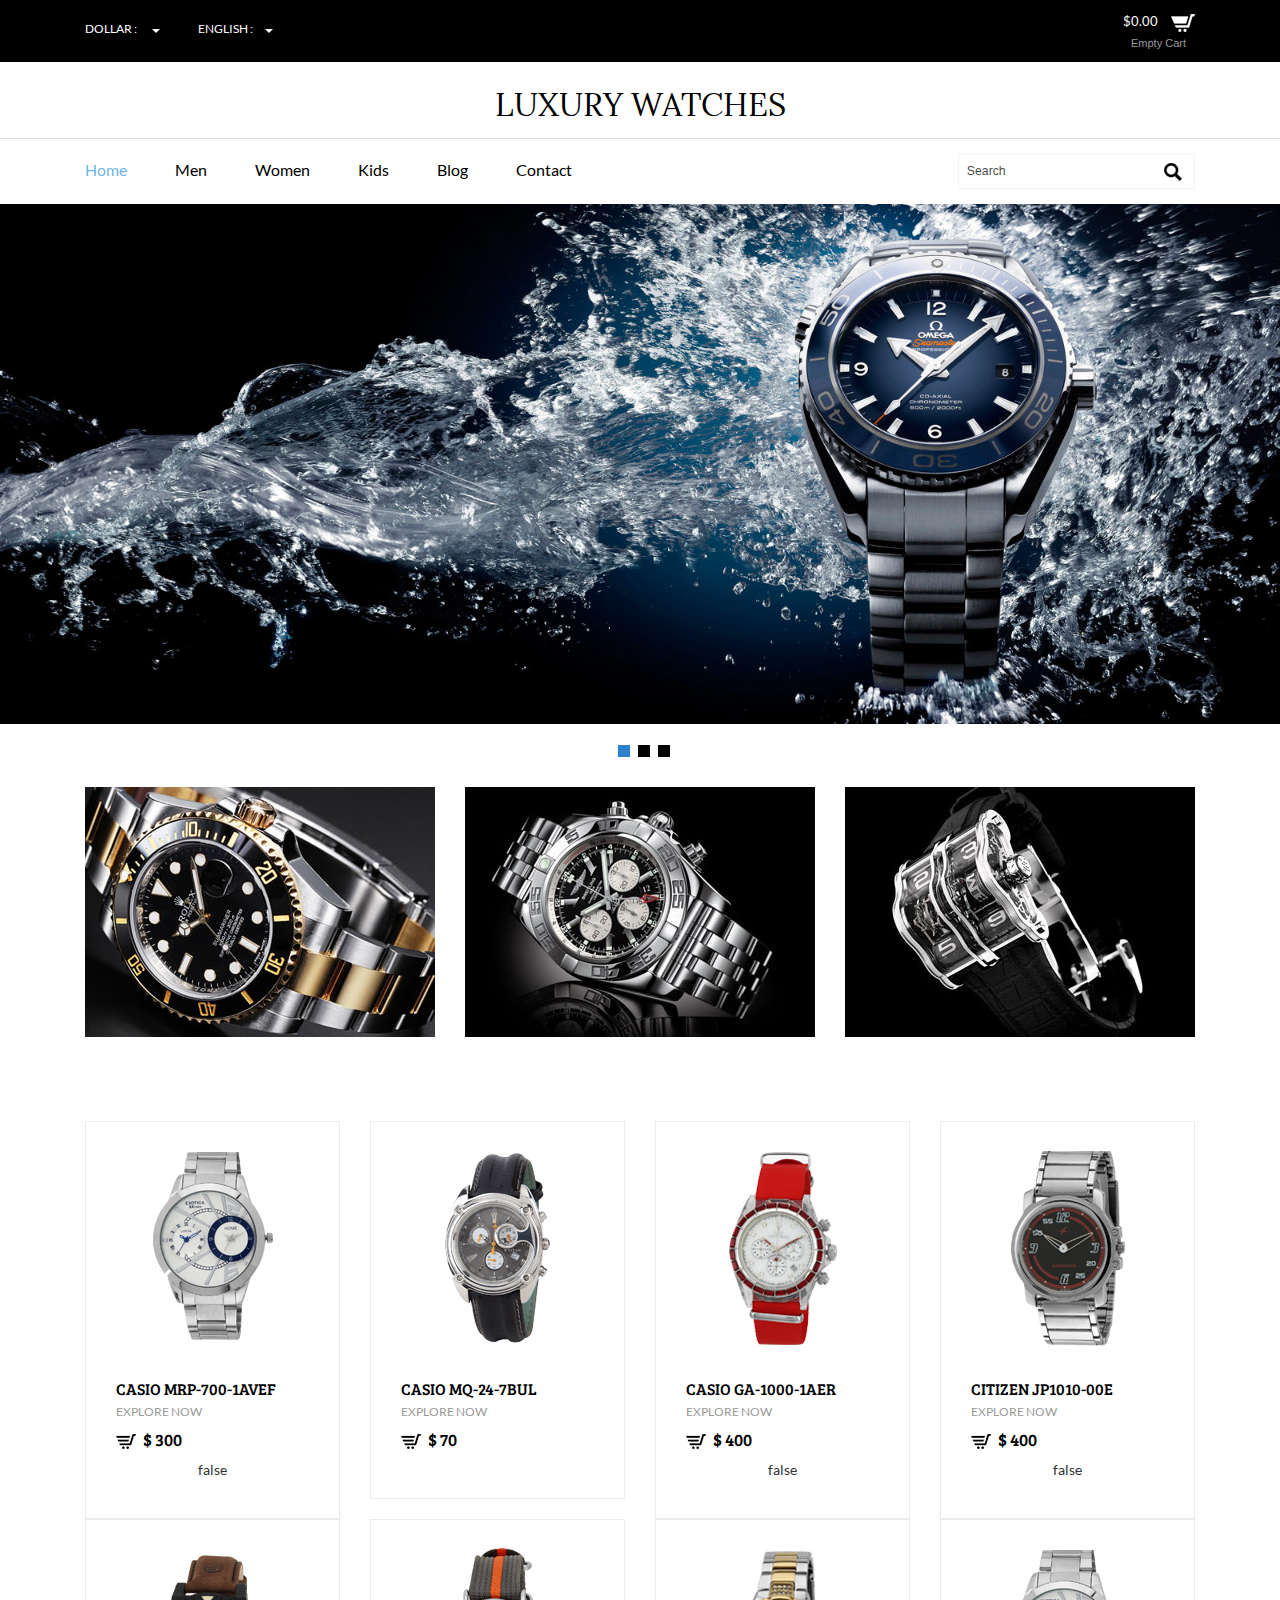
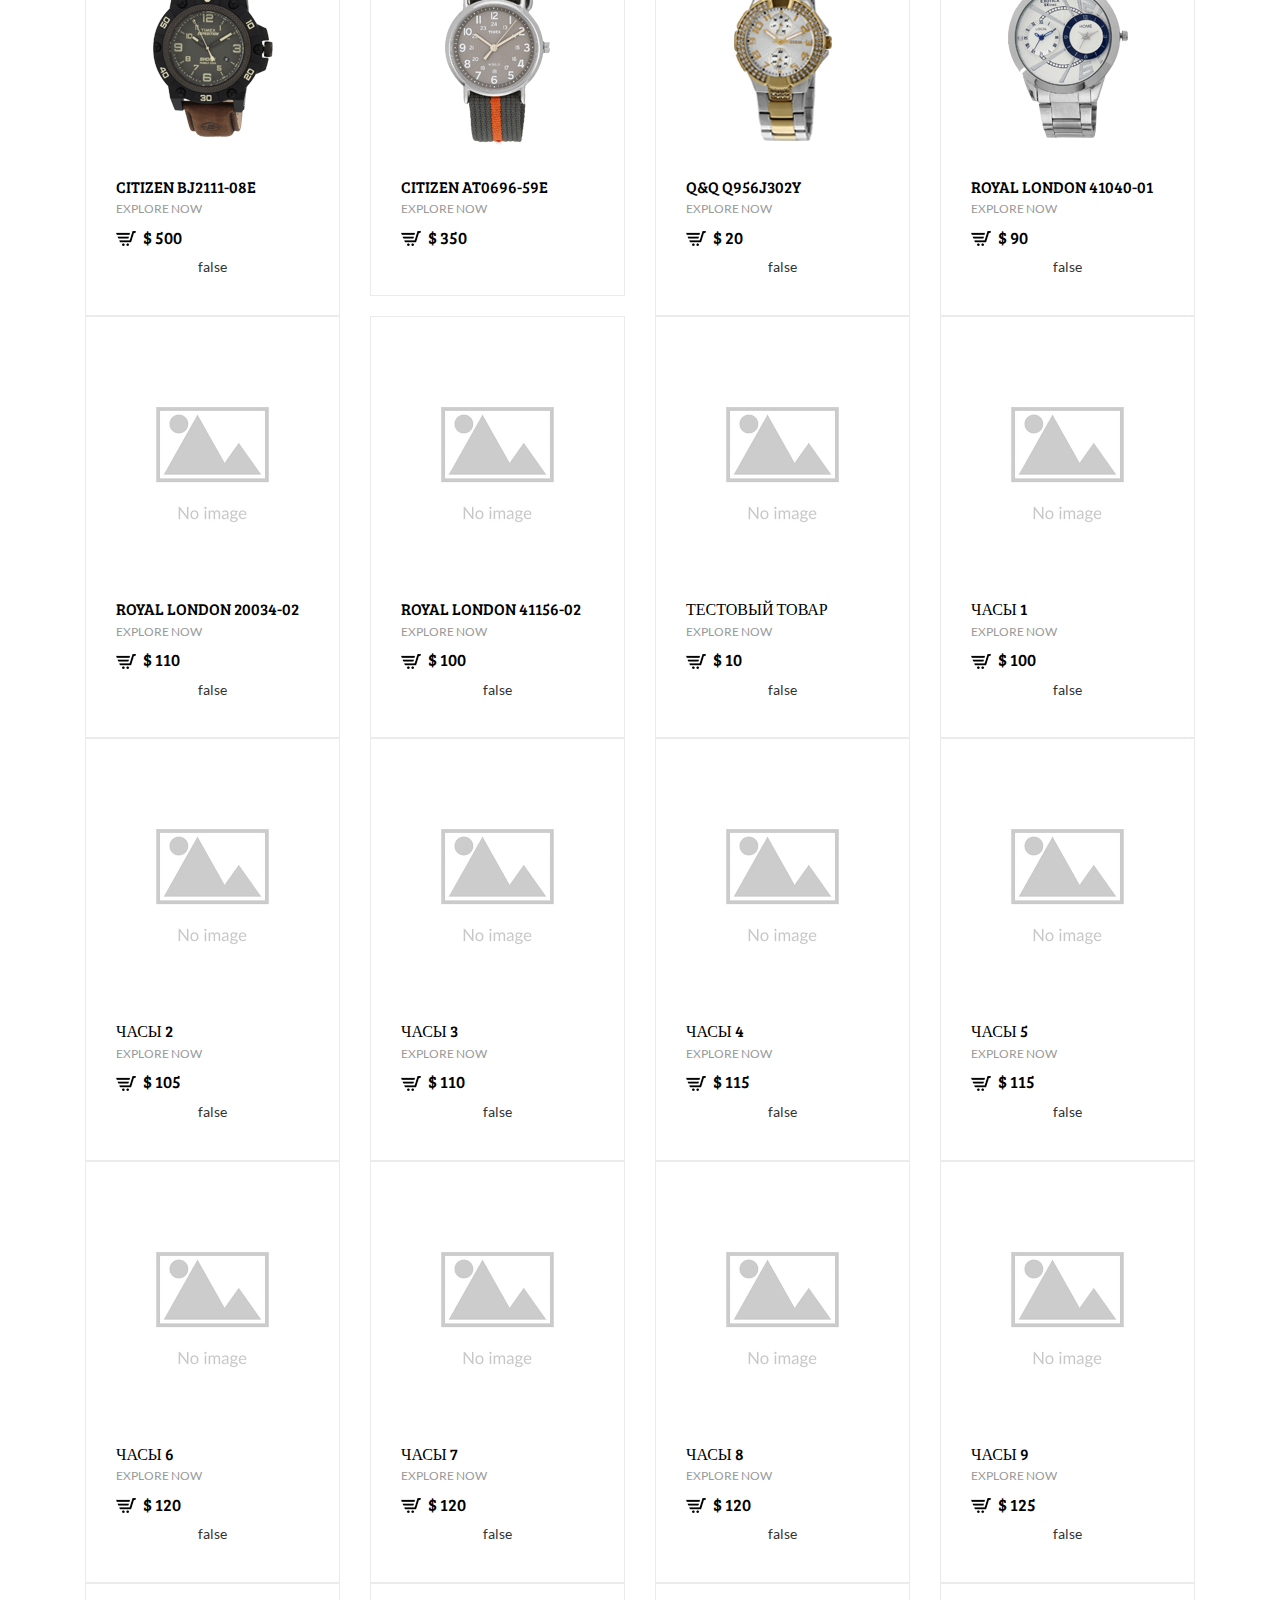
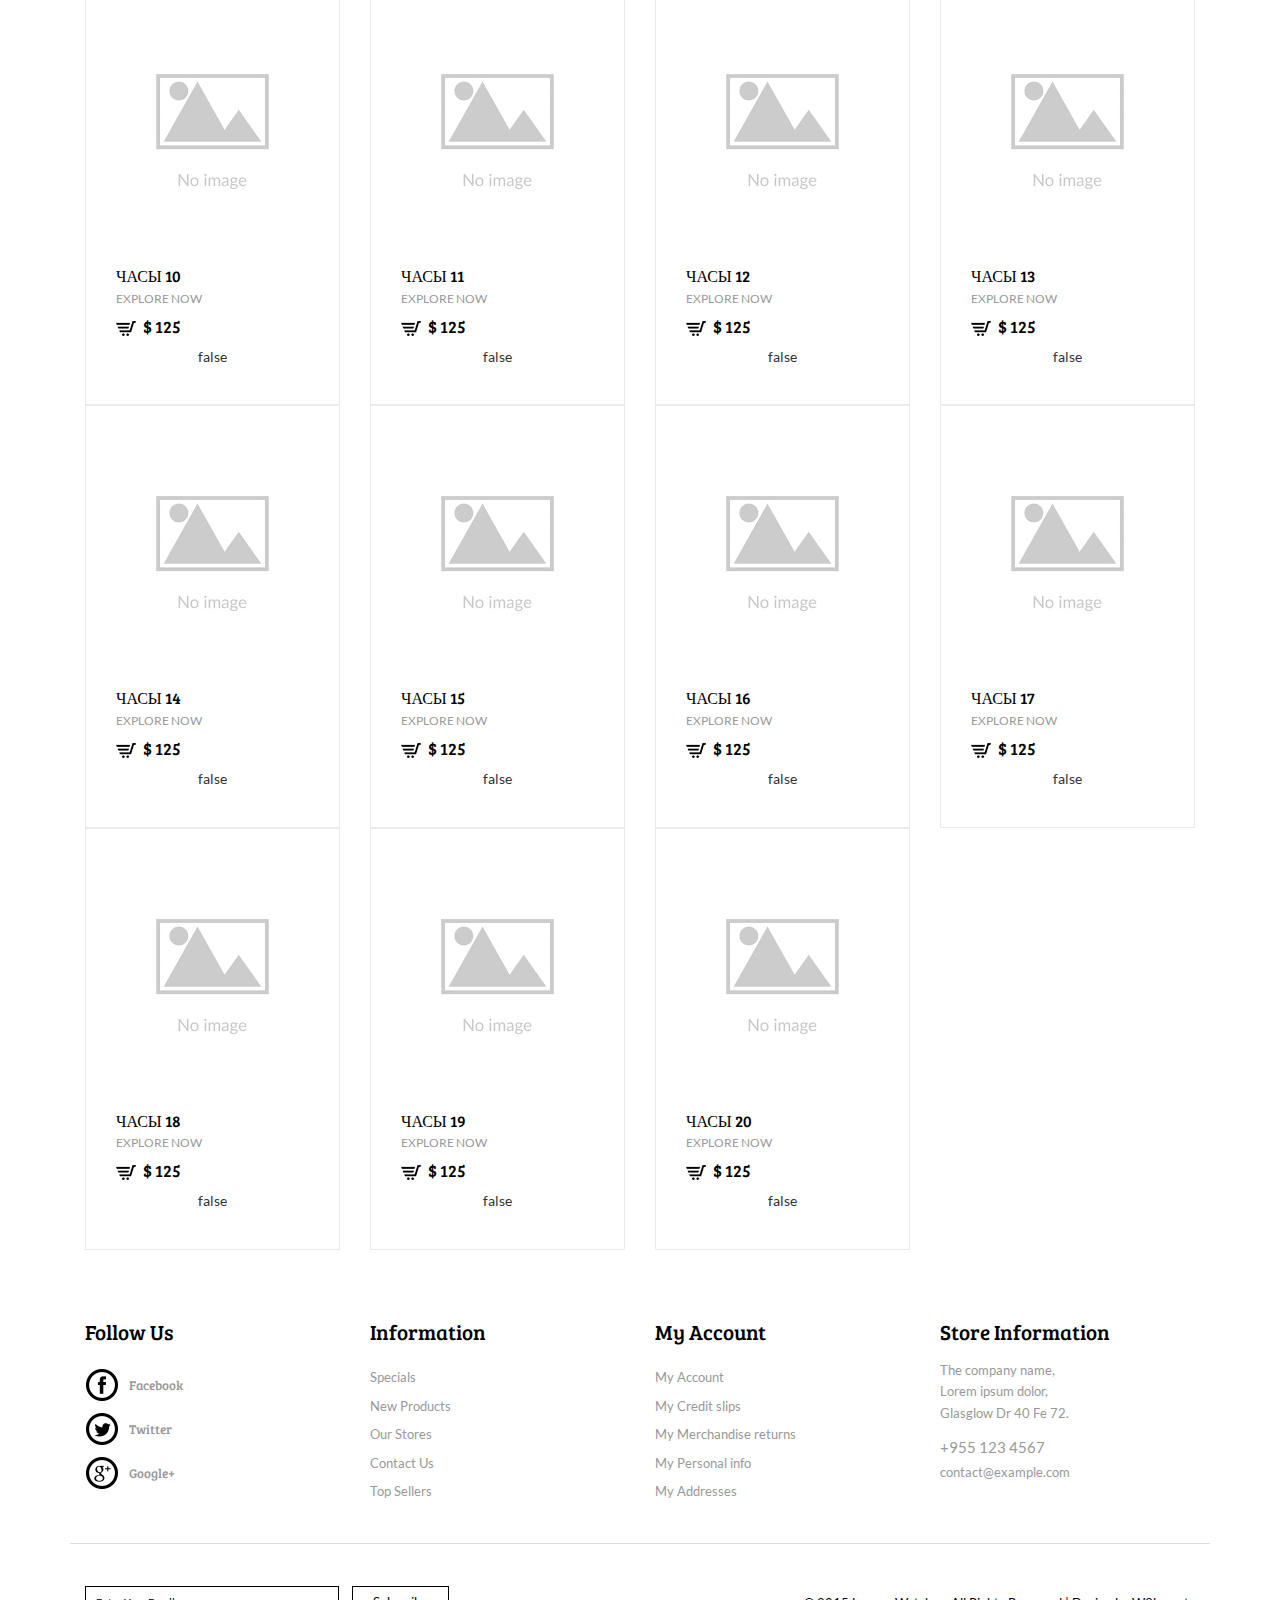
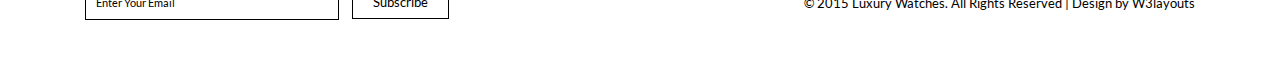
<file: index.html>
<!--A Design by W3layouts
Author: W3layout
Author URL: http://w3layouts.com
License: Creative Commons Attribution 3.0 Unported
License URL: http://creativecommons.org/licenses/by/3.0/
-->
<!DOCTYPE html>
<html>
<head>
<title>Luxury Watches A Ecommerce Category Flat Bootstrap Resposive Website Template | Home :: w3layouts</title>
<link href="css/bootstrap.css" rel="stylesheet" type="text/css" media="all" />
<!--jQuery(necessary for Bootstrap's JavaScript plugins)-->
<script src="js/jquery-1.11.0.min.js"></script>
<!--Custom-Theme-files-->
<!--theme-style-->
<link href="css/style.css" rel="stylesheet" type="text/css" media="all" />
<!--//theme-style-->
<meta name="viewport" content="width=device-width, initial-scale=1">
<meta http-equiv="Content-Type" content="text/html; charset=utf-8" />
<meta name="keywords" content="Luxury Watches Responsive web template, Bootstrap Web Templates, Flat Web Templates, Andriod Compatible web template, 
Smartphone Compatible web template, free webdesigns for Nokia, Samsung, LG, SonyErricsson, Motorola web design" />
<script type="application/x-javascript"> addEventListener("load", function() { setTimeout(hideURLbar, 0); }, false); function hideURLbar(){ window.scrollTo(0,1); } </script>
<!--start-menu-->
<script src="js/simpleCart.min.js"> </script>
<link href="css/memenu.css" rel="stylesheet" type="text/css" media="all" />
<script type="text/javascript" src="js/memenu.js"></script>
<script>$(document).ready(function(){$(".memenu").memenu();});</script>
<!--dropdown-->
<script src="js/jquery.easydropdown.js"></script>
</head>
<body>
	<!--top-header-->
	<div class="top-header">
		<div class="container">
			<div class="top-header-main">
				<div class="col-md-6 top-header-left">
					<div class="drop">
						<div class="box">
							<select tabindex="4" class="dropdown drop">
								<option value="" class="label">Dollar :</option>
								<option value="1">Dollar</option>
								<option value="2">Euro</option>
							</select>
						</div>
						<div class="box1">
							<select tabindex="4" class="dropdown">
								<option value="" class="label">English :</option>
								<option value="1">English</option>
								<option value="2">French</option>
								<option value="3">German</option>
							</select>
						</div>
						<div class="clearfix"></div>
					</div>
				</div>
				<div class="col-md-6 top-header-left">
					<div class="cart box_1">
						<a href="checkout.html">
							 <div class="total">
								<span class="simpleCart_total"></span></div>
								<img src="images/cart-1.png" alt="" />
						</a>
						<p><a href="javascript:;" class="simpleCart_empty">Empty Cart</a></p>
						<div class="clearfix"> </div>
					</div>
				</div>
				<div class="clearfix"></div>
			</div>
		</div>
	</div>
	<!--top-header-->
	<!--start-logo-->
	<div class="logo">
		<a href="index.html"><h1>Luxury Watches</h1></a>
	</div>
	<!--start-logo-->
	<!--bottom-header-->
	<div class="header-bottom">
		<div class="container">
			<div class="header">
				<div class="col-md-9 header-left">
				<div class="top-nav">
					<ul class="memenu skyblue"><li class="active"><a href="index.html">Home</a></li>
						<li class="grid"><a href="#">Men</a>
							<div class="mepanel">
								<div class="row">
									<div class="col1 me-one">
										<h4>Shop</h4>
										<ul>
											<li><a href="products.html">New Arrivals</a></li>
											<li><a href="products.html">Blazers</a></li>
											<li><a href="products.html">Swem Wear</a></li>
											<li><a href="products.html">Accessories</a></li>
											<li><a href="products.html">Handbags</a></li>
											<li><a href="products.html">T-Shirts</a></li>
											<li><a href="products.html">Watches</a></li>
											<li><a href="products.html">My Shopping Bag</a></li>
										</ul>
									</div>
									<div class="col1 me-one">
										<h4>Style Zone</h4>
										<ul>
											<li><a href="products.html">Shoes</a></li>
											<li><a href="products.html">Watches</a></li>
											<li><a href="products.html">Brands</a></li>
											<li><a href="products.html">Coats</a></li>
											<li><a href="products.html">Accessories</a></li>
											<li><a href="products.html">Trousers</a></li>
										</ul>
									</div>
									<div class="col1 me-one">
										<h4>Popular Brands</h4>
										<ul>
											<li><a href="products.html">499 Store</a></li>
											<li><a href="products.html">Fastrack</a></li>
											<li><a href="products.html">Casio</a></li>
											<li><a href="products.html">Fossil</a></li>
											<li><a href="products.html">Maxima</a></li>
											<li><a href="products.html">Timex</a></li>
											<li><a href="products.html">TomTom</a></li>
											<li><a href="products.html">Titan</a></li>
										</ul>
									</div>
								</div>
							</div>
						</li>
						<li class="grid"><a href="#">Women</a>
							<div class="mepanel">
								<div class="row">
									<div class="col1 me-one">
										<h4>Shop</h4>
										<ul>
											<li><a href="products.html">New Arrivals</a></li>
											<li><a href="products.html">Blazers</a></li>
											<li><a href="products.html">Swem Wear</a></li>
											<li><a href="products.html">Accessories</a></li>
											<li><a href="products.html">Handbags</a></li>
											<li><a href="products.html">T-Shirts</a></li>
											<li><a href="products.html">Watches</a></li>
											<li><a href="products.html">My Shopping Bag</a></li>
										</ul>
									</div>
									<div class="col1 me-one">
										<h4>Style Zone</h4>
										<ul>
											<li><a href="products.html">Shoes</a></li>
											<li><a href="products.html">Watches</a></li>
											<li><a href="products.html">Brands</a></li>
											<li><a href="products.html">Coats</a></li>
											<li><a href="products.html">Accessories</a></li>
											<li><a href="products.html">Trousers</a></li>
										</ul>
									</div>
									<div class="col1 me-one">
										<h4>Popular Brands</h4>
										<ul>
											<li><a href="products.html">499 Store</a></li>
											<li><a href="products.html">Fastrack</a></li>
											<li><a href="products.html">Casio</a></li>
											<li><a href="products.html">Fossil</a></li>
											<li><a href="products.html">Maxima</a></li>
											<li><a href="products.html">Timex</a></li>
											<li><a href="products.html">TomTom</a></li>
											<li><a href="products.html">Titan</a></li>
										</ul>
									</div>
								</div>
							</div>
						</li>
						<li class="grid"><a href="#">Kids</a>
							<div class="mepanel">
								<div class="row">
									<div class="col1 me-one">
										<h4>Shop</h4>
										<ul>
											<li><a href="products.html">New Arrivals</a></li>
											<li><a href="products.html">Blazers</a></li>
											<li><a href="products.html">Swem Wear</a></li>
											<li><a href="products.html">Accessories</a></li>
											<li><a href="products.html">Handbags</a></li>
											<li><a href="products.html">T-Shirts</a></li>
											<li><a href="products.html">Watches</a></li>
											<li><a href="products.html">My Shopping Bag</a></li>
										</ul>
									</div>
									<div class="col1 me-one">
										<h4>Style Zone</h4>
										<ul>
											<li><a href="products.html">Shoes</a></li>
											<li><a href="products.html">Watches</a></li>
											<li><a href="products.html">Brands</a></li>
											<li><a href="products.html">Coats</a></li>
											<li><a href="products.html">Accessories</a></li>
											<li><a href="products.html">Trousers</a></li>
										</ul>
									</div>
									<div class="col1 me-one">
										<h4>Popular Brands</h4>
										<ul>
											<li><a href="products.html">499 Store</a></li>
											<li><a href="products.html">Fastrack</a></li>
											<li><a href="products.html">Casio</a></li>
											<li><a href="products.html">Fossil</a></li>
											<li><a href="products.html">Maxima</a></li>
											<li><a href="products.html">Timex</a></li>
											<li><a href="products.html">TomTom</a></li>
											<li><a href="products.html">Titan</a></li>
										</ul>
									</div>
								</div>
							</div>
						</li>
						<li class="grid"><a href="typo.html">Blog</a>
						</li>
						<li class="grid"><a href="contact.html">Contact</a>
						</li>
					</ul>
				</div>
				<div class="clearfix"> </div>
			</div>
			<div class="col-md-3 header-right">
				<div class="search-bar">
					<input type="text" value="Search" onfocus="this.value = '';" onblur="if (this.value == '') {this.value = 'Search';}">
					<input type="submit" value="">
				</div>
			</div>
			<div class="clearfix"> </div>
			</div>
		</div>
	</div>
	<!--bottom-header-->
	<!--banner-starts-->
	<div class="bnr" id="home">
		<div  id="top" class="callbacks_container">
			<ul class="rslides" id="slider4">
			    <li>
					<img src="images/bnr-1.jpg" alt=""/>
				</li>
				<li>
					<img src="images/bnr-2.jpg" alt=""/>
				</li>
				<li>
					<img src="images/bnr-3.jpg" alt=""/>
				</li>
			</ul>
		</div>
		<div class="clearfix"> </div>
	</div>
	<!--banner-ends-->
	<!--Slider-Starts-Here-->
				<script src="js/responsiveslides.min.js"></script>
			 <script>
			    // You can also use "$(window).load(function() {"
			    $(function () {
			      // Slideshow 4
			      $("#slider4").responsiveSlides({
			        auto: true,
			        pager: true,
			        nav: true,
			        speed: 500,
			        namespace: "callbacks",
			        before: function () {
			          $('.events').append("<li>before event fired.</li>");
			        },
			        after: function () {
			          $('.events').append("<li>after event fired.</li>");
			        }
			      });

			    });
			  </script>
			<!--End-slider-script-->
	<!--about-starts-->
	<div class="about">
		<div class="container">
			<div class="about-top grid-1">
				<div class="col-md-4 about-left">
					<figure class="effect-bubba">
						<img class="img-responsive" src="images/abt-1.jpg" alt=""/>
						<figcaption>
							<h2>Nulla maximus nunc</h2>
							<p>In sit amet sapien eros Integer dolore magna aliqua</p>
						</figcaption>
					</figure>
				</div>
				<div class="col-md-4 about-left">
					<figure class="effect-bubba">
						<img class="img-responsive" src="images/abt-2.jpg" alt=""/>
						<figcaption>
							<h4>Mauris erat augue</h4>
							<p>In sit amet sapien eros Integer dolore magna aliqua</p>
						</figcaption>
					</figure>
				</div>
				<div class="col-md-4 about-left">
					<figure class="effect-bubba">
						<img class="img-responsive" src="images/abt-3.jpg" alt=""/>
						<figcaption>
							<h4>Cras elit mauris</h4>
							<p>In sit amet sapien eros Integer dolore magna aliqua</p>
						</figcaption>
					</figure>
				</div>
				<div class="clearfix"></div>
			</div>
		</div>
	</div>
	<!--about-end-->
	<!--product-starts-->
	<div class="product">
		<div class="container">
			<div clas="sproduct-top">
				<div class="product-one">

					
				</div>
			</div>
		</div>
	</div>
	<!--product-end-->
	<!--information-starts-->
	<div class="information">
		<div class="container">
			<div class="infor-top">
				<div class="col-md-3 infor-left">
					<h3>Follow Us</h3>
					<ul>
						<li><a href="#"><span class="fb"></span><h6>Facebook</h6></a></li>
						<li><a href="#"><span class="twit"></span><h6>Twitter</h6></a></li>
						<li><a href="#"><span class="google"></span><h6>Google+</h6></a></li>
					</ul>
				</div>
				<div class="col-md-3 infor-left">
					<h3>Information</h3>
					<ul>
						<li><a href="#"><p>Specials</p></a></li>
						<li><a href="#"><p>New Products</p></a></li>
						<li><a href="#"><p>Our Stores</p></a></li>
						<li><a href="contact.html"><p>Contact Us</p></a></li>
						<li><a href="#"><p>Top Sellers</p></a></li>
					</ul>
				</div>
				<div class="col-md-3 infor-left">
					<h3>My Account</h3>
					<ul>
						<li><a href="account.html"><p>My Account</p></a></li>
						<li><a href="#"><p>My Credit slips</p></a></li>
						<li><a href="#"><p>My Merchandise returns</p></a></li>
						<li><a href="#"><p>My Personal info</p></a></li>
						<li><a href="#"><p>My Addresses</p></a></li>
					</ul>
				</div>
				<div class="col-md-3 infor-left">
					<h3>Store Information</h3>
					<h4>The company name,
						<span>Lorem ipsum dolor,</span>
						Glasglow Dr 40 Fe 72.</h4>
					<h5>+955 123 4567</h5>
					<p><a href="mailto:example@email.com">contact@example.com</a></p>
				</div>
				<div class="clearfix"></div>
			</div>
		</div>
	</div>
	<!--information-end-->
	<!--footer-starts-->
	<div class="footer">
		<div class="container">
			<div class="footer-top">
				<div class="col-md-6 footer-left">
					<form>
						<input type="text" value="Enter Your Email" onfocus="this.value = '';" onblur="if (this.value == '') {this.value = 'Enter Your Email';}">
						<input type="submit" value="Subscribe">
					</form>
				</div>
				<div class="col-md-6 footer-right">
					<p>© 2015 Luxury Watches. All Rights Reserved | Design by  <a href="http://w3layouts.com/" target="_blank">W3layouts</a> </p>
				</div>
				<div class="clearfix"></div>
			</div>
		</div>
	</div>
	<!--footer-end-->
	<script src="js/script.js"></script>
</body>
</html>
</file>
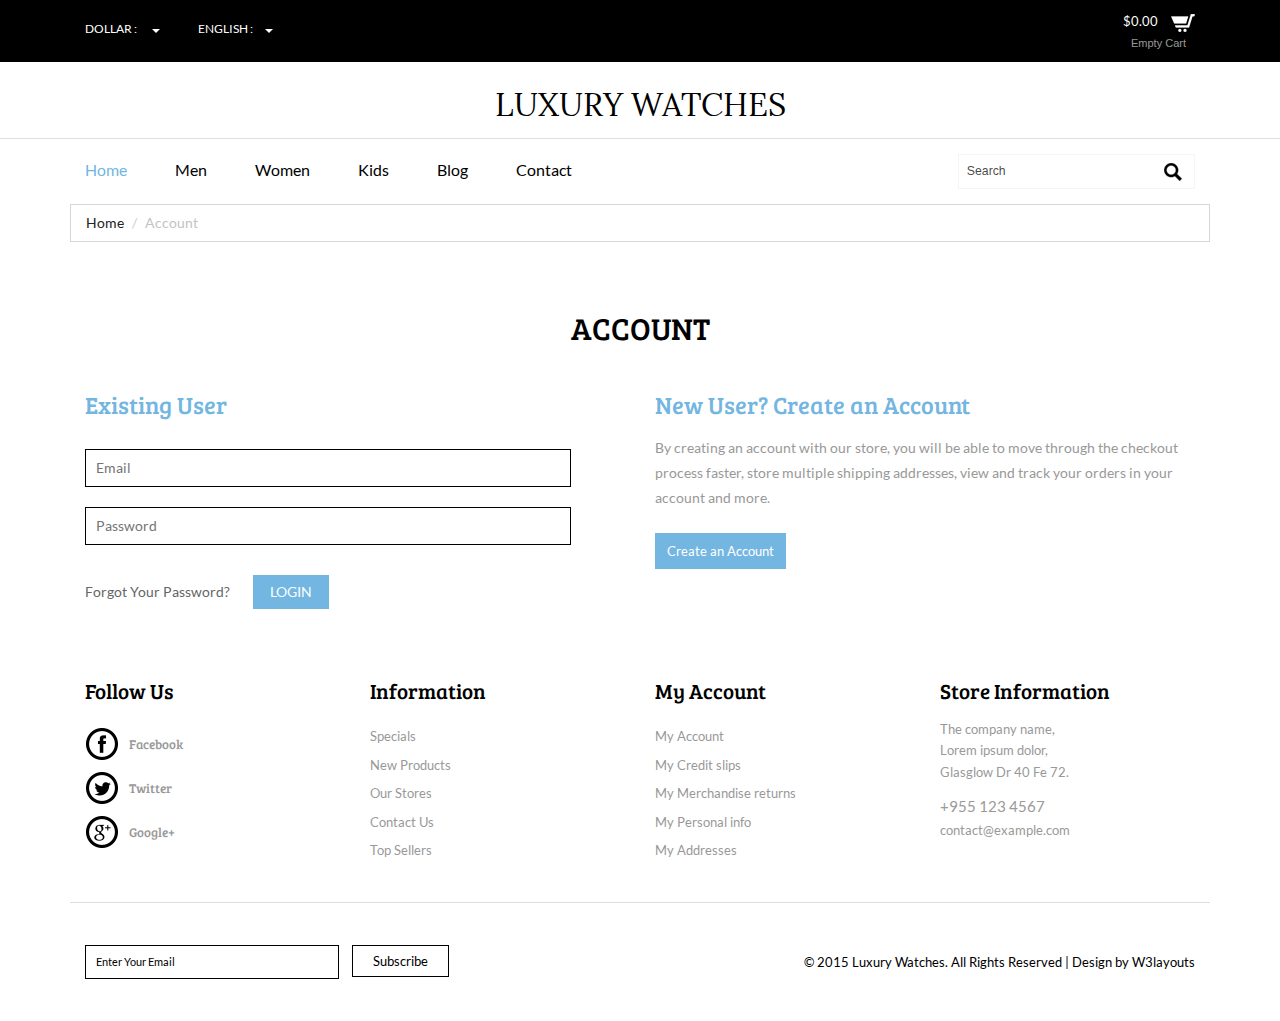
<file: account.html>
<!--A Design by W3layouts 
Author: W3layout
Author URL: http://w3layouts.com
License: Creative Commons Attribution 3.0 Unported
License URL: http://creativecommons.org/licenses/by/3.0/
-->
<!DOCTYPE html>
<html>
<head>
<title>Luxury Watches A Ecommerce Category Flat Bootstarp Resposive Website Template | Account :: w3layouts</title>
<link href="css/bootstrap.css" rel="stylesheet" type="text/css" media="all" />
<!--jQuery (necessary for Bootstrap's JavaScript plugins)-->
<script src="js/jquery-1.11.0.min.js"></script>
<!--Custom-Theme-files-->
<!--theme-style-->
<link href="css/style.css" rel="stylesheet" type="text/css" media="all" />	
<!--//theme-style-->
<meta name="viewport" content="width=device-width, initial-scale=1">
<meta http-equiv="Content-Type" content="text/html; charset=utf-8" />
<meta name="keywords" content="Luxury Watches Responsive web template, Bootstrap Web Templates, Flat Web Templates, Andriod Compatible web template, 
Smartphone Compatible web template, free webdesigns for Nokia, Samsung, LG, SonyErricsson, Motorola web design" />
<script type="application/x-javascript"> addEventListener("load", function() { setTimeout(hideURLbar, 0); }, false); function hideURLbar(){ window.scrollTo(0,1); } </script>
<!--start-menu-->
<script src="js/simpleCart.min.js"> </script>
<link href="css/memenu.css" rel="stylesheet" type="text/css" media="all" />
<script type="text/javascript" src="js/memenu.js"></script>
<script>$(document).ready(function(){$(".memenu").memenu();});</script>	
<!--dropdown-->
<script src="js/jquery.easydropdown.js"></script>			
</head>
<body> 
	<!--top-header-->
	<div class="top-header">
		<div class="container">
			<div class="top-header-main">
				<div class="col-md-6 top-header-left">
					<div class="drop">
						<div class="box">
							<select tabindex="4" class="dropdown drop">
								<option value="" class="label">Dollar :</option>
								<option value="1">Dollar</option>
								<option value="2">Euro</option>
							</select>
						</div>
						<div class="box1">
							<select tabindex="4" class="dropdown">
								<option value="" class="label">English :</option>
								<option value="1">English</option>
								<option value="2">French</option>
								<option value="3">German</option>
							</select>
						</div>
						<div class="clearfix"></div>
					</div>
				</div>
				<div class="col-md-6 top-header-left">
					<div class="cart box_1">
						<a href="checkout.html">
							<div class="total">
								<span class="simpleCart_total"></span></div>
								<img src="images/cart-1.png" alt="" />
						</a>
						<p><a href="javascript:;" class="simpleCart_empty">Empty Cart</a></p>
						<div class="clearfix"> </div>
					</div>
				</div>
				<div class="clearfix"></div>
			</div>
		</div>
	</div>
	<!--top-header-->
	<!--start-logo-->
	<div class="logo">
		<a href="index.html"><h1>Luxury Watches</h1></a>
	</div>
	<!--start-logo-->
	<!--bottom-header-->
	<div class="header-bottom">
		<div class="container">
			<div class="header">
				<div class="col-md-9 header-left">
				<div class="top-nav">
					<ul class="memenu skyblue"><li class="active"><a href="index.html">Home</a></li>
						<li class="grid"><a href="#">Men</a>
							<div class="mepanel">
								<div class="row">
									<div class="col1 me-one">
										<h4>Shop</h4>
										<ul>
											<li><a href="products.html">New Arrivals</a></li>
											<li><a href="products.html">Blazers</a></li>
											<li><a href="products.html">Swem Wear</a></li>
											<li><a href="products.html">Accessories</a></li>
											<li><a href="products.html">Handbags</a></li>
											<li><a href="products.html">T-Shirts</a></li>
											<li><a href="products.html">Watches</a></li>
											<li><a href="products.html">My Shopping Bag</a></li>
										</ul>
									</div>
									<div class="col1 me-one">
										<h4>Style Zone</h4>
										<ul>
											<li><a href="products.html">Shoes</a></li>
											<li><a href="products.html">Watches</a></li>
											<li><a href="products.html">Brands</a></li>
											<li><a href="products.html">Coats</a></li>
											<li><a href="products.html">Accessories</a></li>
											<li><a href="products.html">Trousers</a></li>
										</ul>	
									</div>
									<div class="col1 me-one">
										<h4>Popular Brands</h4>
										<ul>
											<li><a href="products.html">499 Store</a></li>
											<li><a href="products.html">Fastrack</a></li>
											<li><a href="products.html">Casio</a></li>
											<li><a href="products.html">Fossil</a></li>
											<li><a href="products.html">Maxima</a></li>
											<li><a href="products.html">Timex</a></li>
											<li><a href="products.html">TomTom</a></li>
											<li><a href="products.html">Titan</a></li>
										</ul>		
									</div>
								</div>
							</div>
						</li>
						<li class="grid"><a href="#">Women</a>
							<div class="mepanel">
								<div class="row">
									<div class="col1 me-one">
										<h4>Shop</h4>
										<ul>
											<li><a href="products.html">New Arrivals</a></li>
											<li><a href="products.html">Blazers</a></li>
											<li><a href="products.html">Swem Wear</a></li>
											<li><a href="products.html">Accessories</a></li>
											<li><a href="products.html">Handbags</a></li>
											<li><a href="products.html">T-Shirts</a></li>
											<li><a href="products.html">Watches</a></li>
											<li><a href="products.html">My Shopping Bag</a></li>
										</ul>
									</div>
									<div class="col1 me-one">
										<h4>Style Zone</h4>
										<ul>
											<li><a href="products.html">Shoes</a></li>
											<li><a href="products.html">Watches</a></li>
											<li><a href="products.html">Brands</a></li>
											<li><a href="products.html">Coats</a></li>
											<li><a href="products.html">Accessories</a></li>
											<li><a href="products.html">Trousers</a></li>
										</ul>
									</div>
									<div class="col1 me-one">
										<h4>Popular Brands</h4>
										<ul>
											<li><a href="products.html">499 Store</a></li>
											<li><a href="products.html">Fastrack</a></li>
											<li><a href="products.html">Casio</a></li>
											<li><a href="products.html">Fossil</a></li>
											<li><a href="products.html">Maxima</a></li>
											<li><a href="products.html">Timex</a></li>
											<li><a href="products.html">TomTom</a></li>
											<li><a href="products.html">Titan</a></li>
										</ul>	
									</div>
								</div>
							</div>
						</li>
						<li class="grid"><a href="#">Kids</a>
							<div class="mepanel">
								<div class="row">
									<div class="col1 me-one">
										<h4>Shop</h4>
										<ul>
											<li><a href="products.html">New Arrivals</a></li>
											<li><a href="products.html">Blazers</a></li>
											<li><a href="products.html">Swem Wear</a></li>
											<li><a href="products.html">Accessories</a></li>
											<li><a href="products.html">Handbags</a></li>
											<li><a href="products.html">T-Shirts</a></li>
											<li><a href="products.html">Watches</a></li>
											<li><a href="products.html">My Shopping Bag</a></li>
										</ul>
									</div>
									<div class="col1 me-one">
										<h4>Style Zone</h4>
										<ul>
											<li><a href="products.html">Shoes</a></li>
											<li><a href="products.html">Watches</a></li>
											<li><a href="products.html">Brands</a></li>
											<li><a href="products.html">Coats</a></li>
											<li><a href="products.html">Accessories</a></li>
											<li><a href="products.html">Trousers</a></li>
										</ul>	
									</div>
									<div class="col1 me-one">
										<h4>Popular Brands</h4>
										<ul>
											<li><a href="products.html">499 Store</a></li>
											<li><a href="products.html">Fastrack</a></li>
											<li><a href="products.html">Casio</a></li>
											<li><a href="products.html">Fossil</a></li>
											<li><a href="products.html">Maxima</a></li>
											<li><a href="products.html">Timex</a></li>
											<li><a href="products.html">TomTom</a></li>
											<li><a href="products.html">Titan</a></li>
										</ul>	
									</div>
								</div>
							</div>
						</li>
						<li class="grid"><a href="typo.html">Blog</a>
						</li>
						<li class="grid"><a href="contact.html">Contact</a>
						</li>
					</ul>
				</div>
				<div class="clearfix"> </div>
			</div>
			<div class="col-md-3 header-right"> 
				<div class="search-bar">
					<input type="text" value="Search" onfocus="this.value = '';" onblur="if (this.value == '') {this.value = 'Search';}">
					<input type="submit" value="">
				</div>
			</div>
			<div class="clearfix"> </div>
			</div>
		</div>
	</div>
	<!--bottom-header-->
	<!--start-breadcrumbs-->
	<div class="breadcrumbs">
		<div class="container">
			<div class="breadcrumbs-main">
				<ol class="breadcrumb">
					<li><a href="index.html">Home</a></li>
					<li class="active">Account</li>
				</ol>
			</div>
		</div>
	</div>
	<!--end-breadcrumbs-->
	<!--account-starts-->
	<div class="account">
		<div class="container">
		<div class="account-top heading">
				<h2>ACCOUNT</h2>
			</div>
			<div class="account-main">
				<div class="col-md-6 account-left">
					<h3>Existing User</h3>
					<div class="account-bottom">
						<input placeholder="Email" type="text" tabindex="3" required>
						<input placeholder="Password" type="password" tabindex="4" required>
						<div class="address">
							<a class="forgot" href="#">Forgot Your Password?</a>
							<input type="submit" value="Login">
						</div>
					</div>
				</div>
				<div class="col-md-6 account-right account-left">
					<h3>New User? Create an Account</h3>
					<p>By creating an account with our store, you will be able to move through the checkout process faster, store multiple shipping addresses, view and track your orders in your account and more.</p>
					<a href="register.html">Create an Account</a>
				</div>
				<div class="clearfix"></div>
			</div>
		</div>
	</div>
	<!--account-end-->
	<!--information-starts-->
	<div class="information">
		<div class="container">
			<div class="infor-top">
				<div class="col-md-3 infor-left">
					<h3>Follow Us</h3>
					<ul>
						<li><a href="#"><span class="fb"></span><h6>Facebook</h6></a></li>
						<li><a href="#"><span class="twit"></span><h6>Twitter</h6></a></li>
						<li><a href="#"><span class="google"></span><h6>Google+</h6></a></li>
					</ul>
				</div>
				<div class="col-md-3 infor-left">
					<h3>Information</h3>
					<ul>
						<li><a href="#"><p>Specials</p></a></li>
						<li><a href="#"><p>New Products</p></a></li>
						<li><a href="#"><p>Our Stores</p></a></li>
						<li><a href="contact.html"><p>Contact Us</p></a></li>
						<li><a href="#"><p>Top Sellers</p></a></li>
					</ul>
				</div>
				<div class="col-md-3 infor-left">
					<h3>My Account</h3>
					<ul>
						<li><a href="account.html"><p>My Account</p></a></li>
						<li><a href="#"><p>My Credit slips</p></a></li>
						<li><a href="#"><p>My Merchandise returns</p></a></li>
						<li><a href="#"><p>My Personal info</p></a></li>
						<li><a href="#"><p>My Addresses</p></a></li>
					</ul>
				</div>
				<div class="col-md-3 infor-left">
					<h3>Store Information</h3>
					<h4>The company name,
						<span>Lorem ipsum dolor,</span>
						Glasglow Dr 40 Fe 72.</h4>
					<h5>+955 123 4567</h5>	
					<p><a href="mailto:example@email.com">contact@example.com</a></p>
				</div>
				<div class="clearfix"></div>
			</div>
		</div>
	</div>
	<!--information-end-->
	<!--footer-starts-->
	<div class="footer">
		<div class="container">
			<div class="footer-top">
				<div class="col-md-6 footer-left">
					<form>
						<input type="text" value="Enter Your Email" onfocus="this.value = '';" onblur="if (this.value == '') {this.value = 'Enter Your Email';}">
						<input type="submit" value="Subscribe">
					</form>
				</div>
				<div class="col-md-6 footer-right">					
					<p>© 2015 Luxury Watches. All Rights Reserved | Design by  <a href="http://w3layouts.com/" target="_blank">W3layouts</a> </p>
				</div>
				<div class="clearfix"></div>
			</div>
		</div>
	</div>
	<!--footer-end-->	
</body>
</html>
</file>
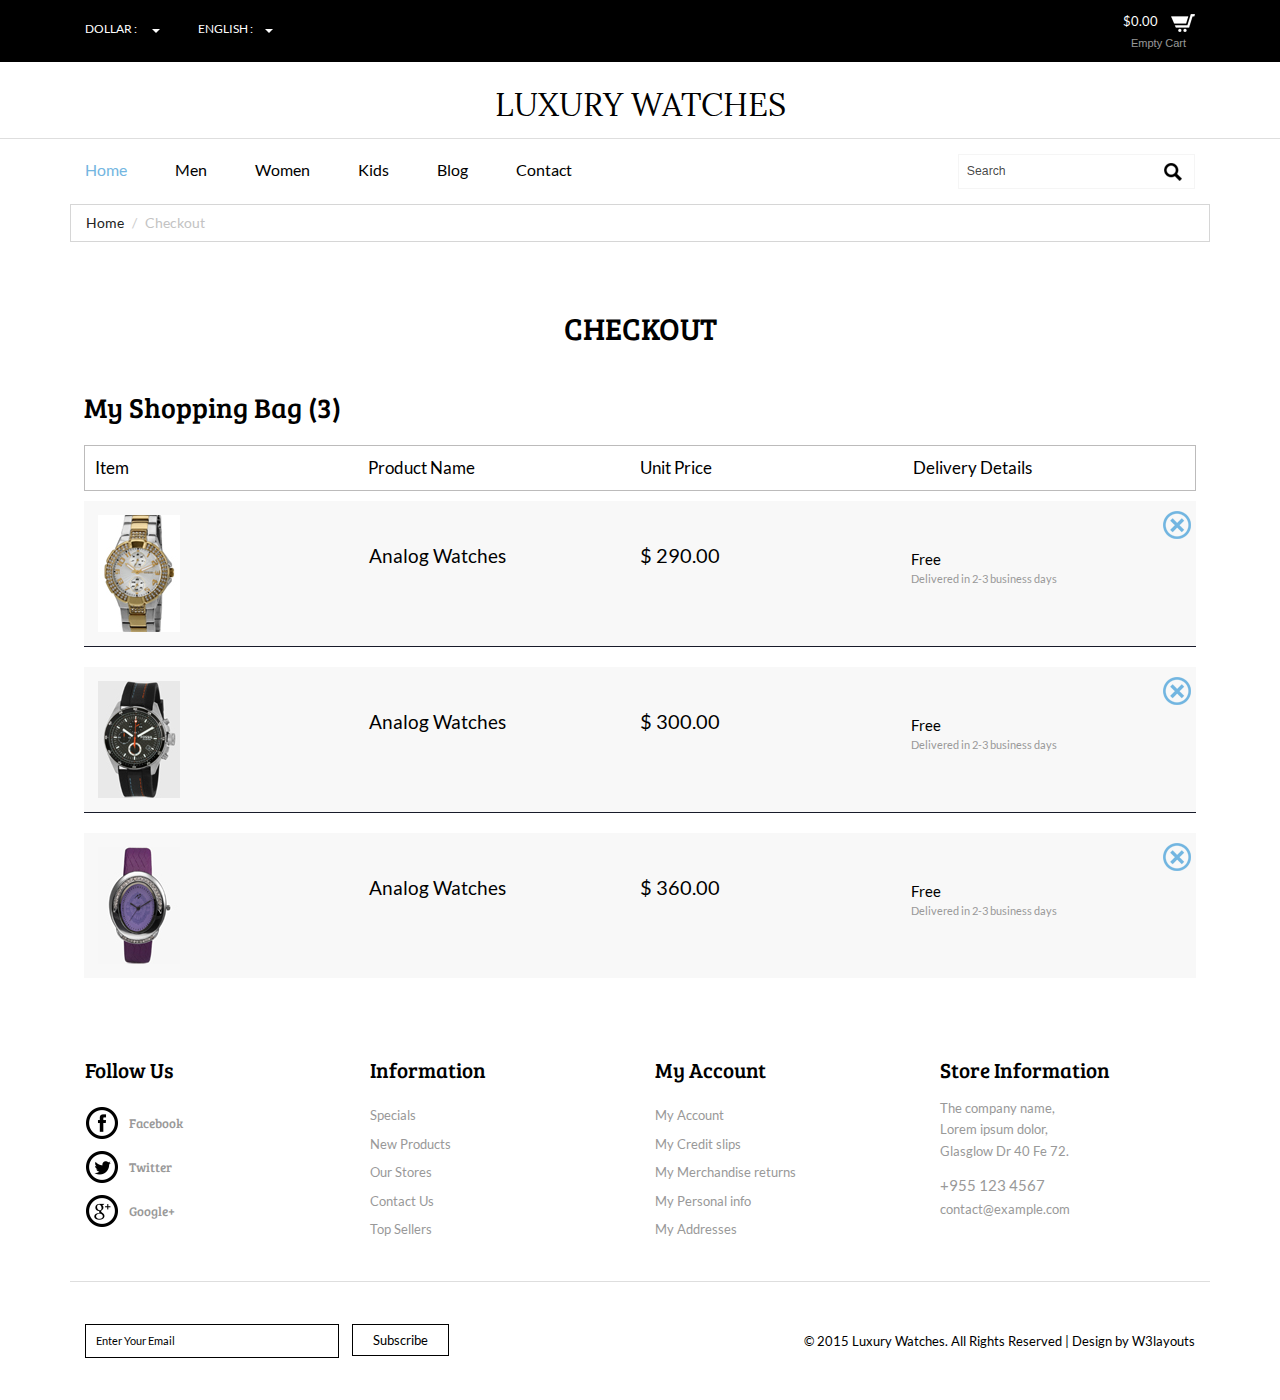
<file: checkout.html>
<!--A Design by W3layouts 
Author: W3layout
Author URL: http://w3layouts.com
License: Creative Commons Attribution 3.0 Unported
License URL: http://creativecommons.org/licenses/by/3.0/
-->
<!DOCTYPE html>
<html>
<head>
<title>Luxury Watches A Ecommerce Category Flat Bootstarp Resposive Website Template | Checkout :: w3layouts</title>
<link href="css/bootstrap.css" rel="stylesheet" type="text/css" media="all" />
<!--jQuery(necessary for Bootstrap's JavaScript plugins)-->
<script src="js/jquery-1.11.0.min.js"></script>
<!--Custom-Theme-files-->
<!--theme-style-->
<link href="css/style.css" rel="stylesheet" type="text/css" media="all" />	
<!--//theme-style-->
<meta name="viewport" content="width=device-width, initial-scale=1">
<meta http-equiv="Content-Type" content="text/html; charset=utf-8" />
<meta name="keywords" content="Luxury Watches Responsive web template, Bootstrap Web Templates, Flat Web Templates, Andriod Compatible web template, 
Smartphone Compatible web template, free webdesigns for Nokia, Samsung, LG, SonyErricsson, Motorola web design" />
<script type="application/x-javascript"> addEventListener("load", function() { setTimeout(hideURLbar, 0); }, false); function hideURLbar(){ window.scrollTo(0,1); } </script>
<!--start-menu-->
<script src="js/simpleCart.min.js"> </script>
<link href="css/memenu.css" rel="stylesheet" type="text/css" media="all" />
<script type="text/javascript" src="js/memenu.js"></script>
<script>$(document).ready(function(){$(".memenu").memenu();});</script>	
<!--dropdown-->
<script src="js/jquery.easydropdown.js"></script>			
</head>
<body> 
	<!--top-header-->
	<div class="top-header">
		<div class="container">
			<div class="top-header-main">
				<div class="col-md-6 top-header-left">
					<div class="drop">
						<div class="box">
							<select tabindex="4" class="dropdown drop">
								<option value="" class="label">Dollar :</option>
								<option value="1">Dollar</option>
								<option value="2">Euro</option>
							</select>
						</div>
						<div class="box1">
							<select tabindex="4" class="dropdown">
								<option value="" class="label">English :</option>
								<option value="1">English</option>
								<option value="2">French</option>
								<option value="3">German</option>
							</select>
						</div>
						<div class="clearfix"></div>
					</div>
				</div>
				<div class="col-md-6 top-header-left">
					<div class="cart box_1">
						<a href="checkout.html">
							<div class="total">
								<span class="simpleCart_total"></span></div>
								<img src="images/cart-1.png" alt="" />
						</a>
						<p><a href="javascript:;" class="simpleCart_empty">Empty Cart</a></p>
						<div class="clearfix"> </div>
					</div>
				</div>
				<div class="clearfix"></div>
			</div>
		</div>
	</div>
	<!--top-header-->
	<!--start-logo-->
	<div class="logo">
		<a href="index.html"><h1>Luxury Watches</h1></a>
	</div>
	<!--start-logo-->
	<!--bottom-header-->
	<div class="header-bottom">
		<div class="container">
			<div class="header">
				<div class="col-md-9 header-left">
				<div class="top-nav">
					<ul class="memenu skyblue"><li class="active"><a href="index.html">Home</a></li>
						<li class="grid"><a href="#">Men</a>
							<div class="mepanel">
								<div class="row">
									<div class="col1 me-one">
										<h4>Shop</h4>
										<ul>
											<li><a href="products.html">New Arrivals</a></li>
											<li><a href="products.html">Blazers</a></li>
											<li><a href="products.html">Swem Wear</a></li>
											<li><a href="products.html">Accessories</a></li>
											<li><a href="products.html">Handbags</a></li>
											<li><a href="products.html">T-Shirts</a></li>
											<li><a href="products.html">Watches</a></li>
											<li><a href="products.html">My Shopping Bag</a></li>
										</ul>
									</div>
									<div class="col1 me-one">
										<h4>Style Zone</h4>
										<ul>
											<li><a href="products.html">Shoes</a></li>
											<li><a href="products.html">Watches</a></li>
											<li><a href="products.html">Brands</a></li>
											<li><a href="products.html">Coats</a></li>
											<li><a href="products.html">Accessories</a></li>
											<li><a href="products.html">Trousers</a></li>
										</ul>	
									</div>
									<div class="col1 me-one">
										<h4>Popular Brands</h4>
										<ul>
											<li><a href="products.html">499 Store</a></li>
											<li><a href="products.html">Fastrack</a></li>
											<li><a href="products.html">Casio</a></li>
											<li><a href="products.html">Fossil</a></li>
											<li><a href="products.html">Maxima</a></li>
											<li><a href="products.html">Timex</a></li>
											<li><a href="products.html">TomTom</a></li>
											<li><a href="products.html">Titan</a></li>
										</ul>		
									</div>
								</div>
							</div>
						</li>
						<li class="grid"><a href="#">Women</a>
							<div class="mepanel">
								<div class="row">
									<div class="col1 me-one">
										<h4>Shop</h4>
										<ul>
											<li><a href="products.html">New Arrivals</a></li>
											<li><a href="products.html">Blazers</a></li>
											<li><a href="products.html">Swem Wear</a></li>
											<li><a href="products.html">Accessories</a></li>
											<li><a href="products.html">Handbags</a></li>
											<li><a href="products.html">T-Shirts</a></li>
											<li><a href="products.html">Watches</a></li>
											<li><a href="products.html">My Shopping Bag</a></li>
										</ul>
									</div>
									<div class="col1 me-one">
										<h4>Style Zone</h4>
										<ul>
											<li><a href="products.html">Shoes</a></li>
											<li><a href="products.html">Watches</a></li>
											<li><a href="products.html">Brands</a></li>
											<li><a href="products.html">Coats</a></li>
											<li><a href="products.html">Accessories</a></li>
											<li><a href="products.html">Trousers</a></li>
										</ul>
									</div>
									<div class="col1 me-one">
										<h4>Popular Brands</h4>
										<ul>
											<li><a href="products.html">499 Store</a></li>
											<li><a href="products.html">Fastrack</a></li>
											<li><a href="products.html">Casio</a></li>
											<li><a href="products.html">Fossil</a></li>
											<li><a href="products.html">Maxima</a></li>
											<li><a href="products.html">Timex</a></li>
											<li><a href="products.html">TomTom</a></li>
											<li><a href="products.html">Titan</a></li>
										</ul>	
									</div>
								</div>
							</div>
						</li>
						<li class="grid"><a href="#">Kids</a>
							<div class="mepanel">
								<div class="row">
									<div class="col1 me-one">
										<h4>Shop</h4>
										<ul>
											<li><a href="products.html">New Arrivals</a></li>
											<li><a href="products.html">Blazers</a></li>
											<li><a href="products.html">Swem Wear</a></li>
											<li><a href="products.html">Accessories</a></li>
											<li><a href="products.html">Handbags</a></li>
											<li><a href="products.html">T-Shirts</a></li>
											<li><a href="products.html">Watches</a></li>
											<li><a href="products.html">My Shopping Bag</a></li>
										</ul>
									</div>
									<div class="col1 me-one">
										<h4>Style Zone</h4>
										<ul>
											<li><a href="products.html">Shoes</a></li>
											<li><a href="products.html">Watches</a></li>
											<li><a href="products.html">Brands</a></li>
											<li><a href="products.html">Coats</a></li>
											<li><a href="products.html">Accessories</a></li>
											<li><a href="products.html">Trousers</a></li>
										</ul>	
									</div>
									<div class="col1 me-one">
										<h4>Popular Brands</h4>
										<ul>
											<li><a href="products.html">499 Store</a></li>
											<li><a href="products.html">Fastrack</a></li>
											<li><a href="products.html">Casio</a></li>
											<li><a href="products.html">Fossil</a></li>
											<li><a href="products.html">Maxima</a></li>
											<li><a href="products.html">Timex</a></li>
											<li><a href="products.html">TomTom</a></li>
											<li><a href="products.html">Titan</a></li>
										</ul>	
									</div>
								</div>
							</div>
						</li>
						<li class="grid"><a href="typo.html">Blog</a>
						</li>
						<li class="grid"><a href="contact.html">Contact</a>
						</li>
					</ul>
				</div>
				<div class="clearfix"> </div>
			</div>
			<div class="col-md-3 header-right"> 
				<div class="search-bar">
					<input type="text" value="Search" onfocus="this.value = '';" onblur="if (this.value == '') {this.value = 'Search';}">
					<input type="submit" value="">
				</div>
			</div>
			<div class="clearfix"> </div>
			</div>
		</div>
	</div>
	<!--bottom-header-->
	<!--start-breadcrumbs-->
	<div class="breadcrumbs">
		<div class="container">
			<div class="breadcrumbs-main">
				<ol class="breadcrumb">
					<li><a href="index.html">Home</a></li>
					<li class="active">Checkout</li>
				</ol>
			</div>
		</div>
	</div>
	<!--end-breadcrumbs-->
	<!--start-ckeckout-->
	<div class="ckeckout">
		<div class="container">
			<div class="ckeck-top heading">
				<h2>CHECKOUT</h2>
			</div>
			<div class="ckeckout-top">
			<div class="cart-items">
			 <h3>My Shopping Bag (3)</h3>
				<script>$(document).ready(function(c) {
					$('.close1').on('click', function(c){
						$('.cart-header').fadeOut('slow', function(c){
							$('.cart-header').remove();
						});
						});	  
					});
			   </script>
			<script>$(document).ready(function(c) {
					$('.close2').on('click', function(c){
						$('.cart-header1').fadeOut('slow', function(c){
							$('.cart-header1').remove();
						});
						});	  
					});
			   </script>
			   <script>$(document).ready(function(c) {
					$('.close3').on('click', function(c){
						$('.cart-header2').fadeOut('slow', function(c){
							$('.cart-header2').remove();
						});
						});	  
					});
			   </script>
				
			<div class="in-check" >
				<ul class="unit">
					<li><span>Item</span></li>
					<li><span>Product Name</span></li>		
					<li><span>Unit Price</span></li>
					<li><span>Delivery Details</span></li>
					<li> </li>
					<div class="clearfix"> </div>
				</ul>
				<ul class="cart-header">
					<div class="close1"> </div>
						<li class="ring-in"><a href="single.html" ><img src="images/c-1.jpg" class="img-responsive" alt=""></a>
						</li>
						<li><span class="name">Analog Watches</span></li>
						<li><span class="cost">$ 290.00</span></li>
						<li><span>Free</span>
						<p>Delivered in 2-3 business days</p></li>
					<div class="clearfix"> </div>
				</ul>
				<ul class=" cart-header1">
					<div class="close2"> </div>
						<li class="ring-in"><a href="single.html" ><img src="images/c-2.jpg" class="img-responsive" alt=""></a>
						</li>
						<li><span class="name">Analog Watches</span></li>
						<li><span class="cost">$ 300.00</span></li>
						<li><span>Free</span>
						<p>Delivered in 2-3 business days</p></li>
						<div class="clearfix"> </div>
				</ul>
				<ul class="cart-header2">
					<div class="close3"> </div>
						<li class="ring-in"><a href="single.html" ><img src="images/c-3.jpg" class="img-responsive" alt=""></a>
						</li>
						<li><span class="name">Analog Watches</span></li>
						<li><span class="cost">$ 360.00</span></li>
						<li><span>Free</span>
						<p>Delivered in 2-3 business days</p></li>
						<div class="clearfix"> </div>
				</ul>
			</div>
			</div>  
		 </div>
		</div>
	</div>
	<!--end-ckeckout-->
	<!--information-starts-->
	<div class="information">
		<div class="container">
			<div class="infor-top">
				<div class="col-md-3 infor-left">
					<h3>Follow Us</h3>
					<ul>
						<li><a href="#"><span class="fb"></span><h6>Facebook</h6></a></li>
						<li><a href="#"><span class="twit"></span><h6>Twitter</h6></a></li>
						<li><a href="#"><span class="google"></span><h6>Google+</h6></a></li>
					</ul>
				</div>
				<div class="col-md-3 infor-left">
					<h3>Information</h3>
					<ul>
						<li><a href="#"><p>Specials</p></a></li>
						<li><a href="#"><p>New Products</p></a></li>
						<li><a href="#"><p>Our Stores</p></a></li>
						<li><a href="contact.html"><p>Contact Us</p></a></li>
						<li><a href="#"><p>Top Sellers</p></a></li>
					</ul>
				</div>
				<div class="col-md-3 infor-left">
					<h3>My Account</h3>
					<ul>
						<li><a href="account.html"><p>My Account</p></a></li>
						<li><a href="#"><p>My Credit slips</p></a></li>
						<li><a href="#"><p>My Merchandise returns</p></a></li>
						<li><a href="#"><p>My Personal info</p></a></li>
						<li><a href="#"><p>My Addresses</p></a></li>
					</ul>
				</div>
				<div class="col-md-3 infor-left">
					<h3>Store Information</h3>
					<h4>The company name,
						<span>Lorem ipsum dolor,</span>
						Glasglow Dr 40 Fe 72.</h4>
					<h5>+955 123 4567</h5>	
					<p><a href="mailto:example@email.com">contact@example.com</a></p>
				</div>
				<div class="clearfix"></div>
			</div>
		</div>
	</div>
	<!--information-end-->
	<!--footer-starts-->
	<div class="footer">
		<div class="container">
			<div class="footer-top">
				<div class="col-md-6 footer-left">
					<form>
						<input type="text" value="Enter Your Email" onfocus="this.value = '';" onblur="if (this.value == '') {this.value = 'Enter Your Email';}">
						<input type="submit" value="Subscribe">
					</form>
				</div>
				<div class="col-md-6 footer-right">					
					<p>© 2015 Luxury Watches. All Rights Reserved | Design by  <a href="http://w3layouts.com/" target="_blank">W3layouts</a> </p>
				</div>
				<div class="clearfix"></div>
			</div>
		</div>
	</div>
	<!--footer-end-->	
</body>
</html>
</file>
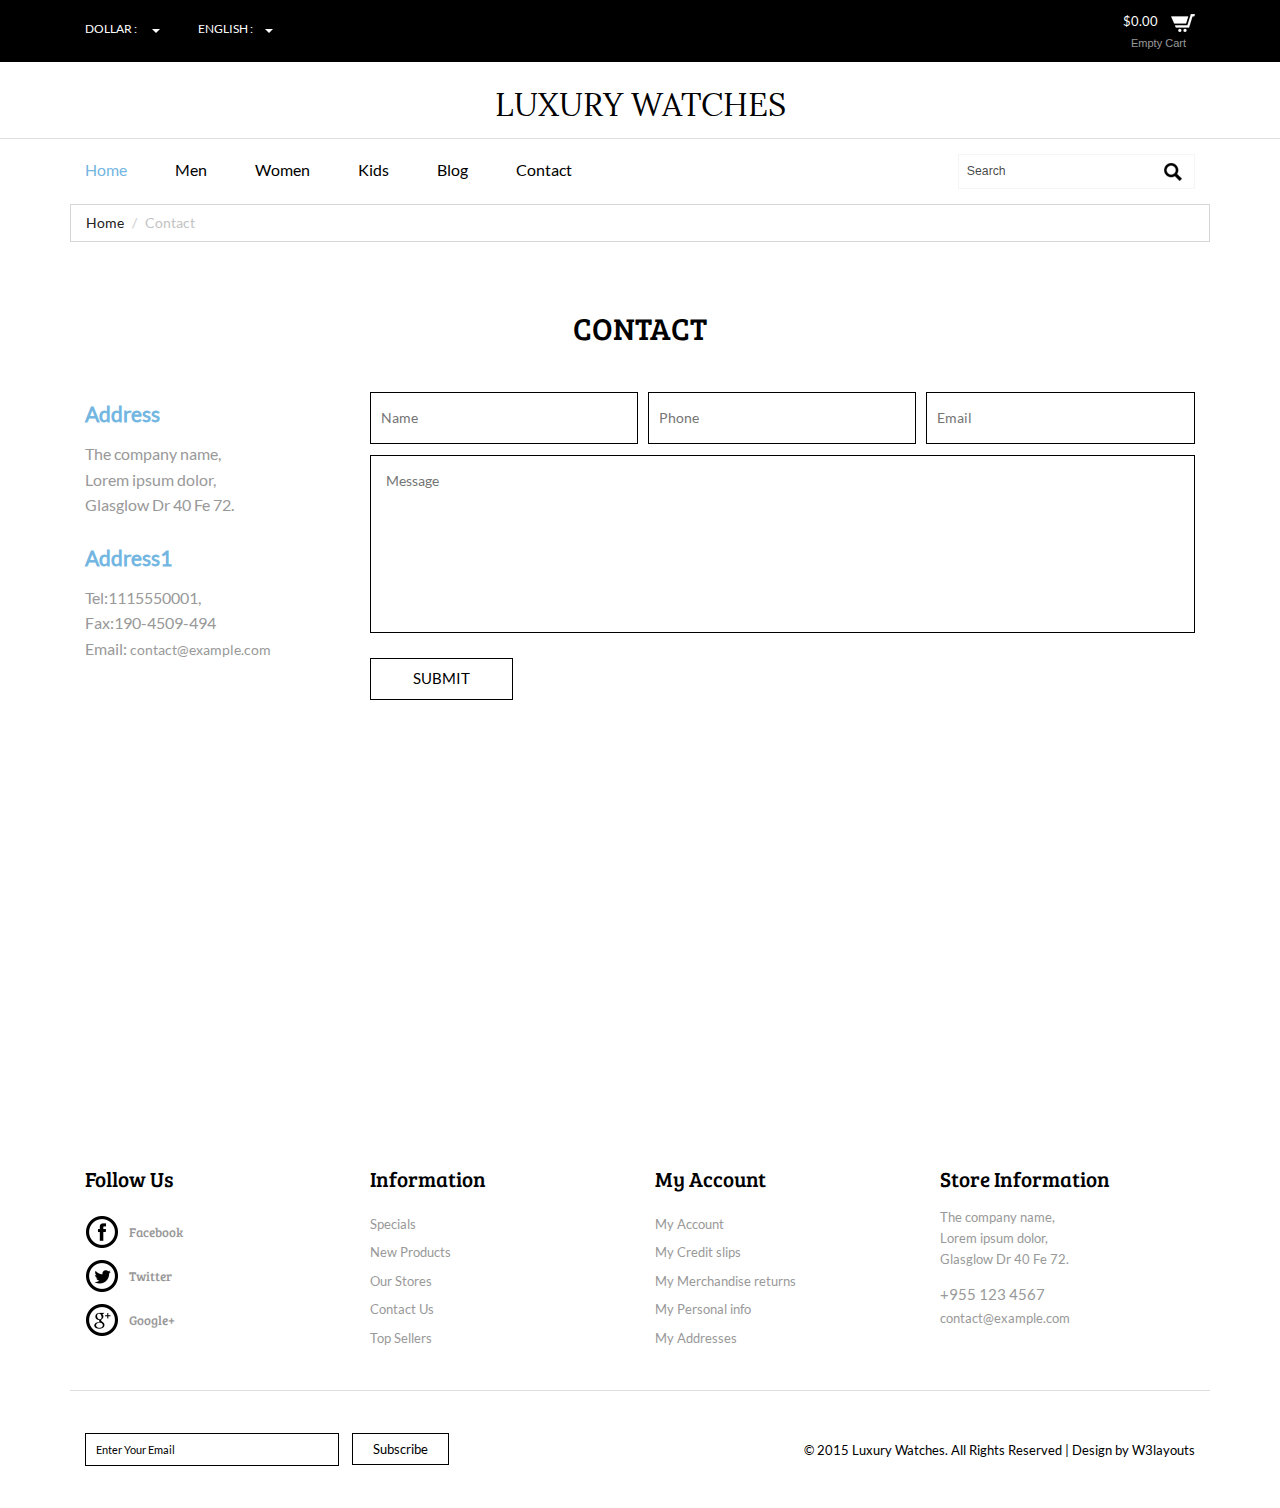
<file: contact.html>
<!--A Design by W3layouts 
Author: W3layout
Author URL: http://w3layouts.com
License: Creative Commons Attribution 3.0 Unported
License URL: http://creativecommons.org/licenses/by/3.0/
-->
<!DOCTYPE html>
<html>
<head>
<title>Luxury Watches A Ecommerce Category Flat Bootstarp Resposive Website Template | Contact :: w3layouts</title>
<link href="css/bootstrap.css" rel="stylesheet" type="text/css" media="all" />
<!--jQuery(necessary for Bootstrap's JavaScript plugins)-->
<script src="js/jquery-1.11.0.min.js"></script>
<!--Custom-Theme-files-->
<!--theme-style-->
<link href="css/style.css" rel="stylesheet" type="text/css" media="all" />	
<!--//theme-style-->
<meta name="viewport" content="width=device-width, initial-scale=1">
<meta http-equiv="Content-Type" content="text/html; charset=utf-8" />
<meta name="keywords" content="Luxury Watches Responsive web template, Bootstrap Web Templates, Flat Web Templates, Andriod Compatible web template, 
Smartphone Compatible web template, free webdesigns for Nokia, Samsung, LG, SonyErricsson, Motorola web design" />
<script type="application/x-javascript"> addEventListener("load", function() { setTimeout(hideURLbar, 0); }, false); function hideURLbar(){ window.scrollTo(0,1); } </script>
<!--start-menu-->
<script src="js/simpleCart.min.js"> </script>
<link href="css/memenu.css" rel="stylesheet" type="text/css" media="all" />
<script type="text/javascript" src="js/memenu.js"></script>
<script>$(document).ready(function(){$(".memenu").memenu();});</script>	
<!--dropdown-->
<script src="js/jquery.easydropdown.js"></script>			
</head>
<body> 
	<!--top-header-->
	<div class="top-header">
		<div class="container">
			<div class="top-header-main">
				<div class="col-md-6 top-header-left">
					<div class="drop">
						<div class="box">
							<select tabindex="4" class="dropdown drop">
								<option value="" class="label">Dollar :</option>
								<option value="1">Dollar</option>
								<option value="2">Euro</option>
							</select>
						</div>
						<div class="box1">
							<select tabindex="4" class="dropdown">
								<option value="" class="label">English :</option>
								<option value="1">English</option>
								<option value="2">French</option>
								<option value="3">German</option>
							</select>
						</div>
						<div class="clearfix"></div>
					</div>
				</div>
				<div class="col-md-6 top-header-left">
					<div class="cart box_1">
						<a href="checkout.html">
							<div class="total">
								<span class="simpleCart_total"></span></div>
								<img src="images/cart-1.png" alt="" />
						</a>
						<p><a href="javascript:;" class="simpleCart_empty">Empty Cart</a></p>
						<div class="clearfix"> </div>
					</div>
				</div>
				<div class="clearfix"></div>
			</div>
		</div>
	</div>
	<!--top-header-->
	<!--start-logo-->
	<div class="logo">
		<a href="index.html"><h1>Luxury Watches</h1></a>
	</div>
	<!--start-logo-->
	<!--bottom-header-->
	<div class="header-bottom">
		<div class="container">
			<div class="header">
				<div class="col-md-9 header-left">
				<div class="top-nav">
					<ul class="memenu skyblue"><li class="active"><a href="index.html">Home</a></li>
						<li class="grid"><a href="#">Men</a>
							<div class="mepanel">
								<div class="row">
									<div class="col1 me-one">
										<h4>Shop</h4>
										<ul>
											<li><a href="products.html">New Arrivals</a></li>
											<li><a href="products.html">Blazers</a></li>
											<li><a href="products.html">Swem Wear</a></li>
											<li><a href="products.html">Accessories</a></li>
											<li><a href="products.html">Handbags</a></li>
											<li><a href="products.html">T-Shirts</a></li>
											<li><a href="products.html">Watches</a></li>
											<li><a href="products.html">My Shopping Bag</a></li>
										</ul>
									</div>
									<div class="col1 me-one">
										<h4>Style Zone</h4>
										<ul>
											<li><a href="products.html">Shoes</a></li>
											<li><a href="products.html">Watches</a></li>
											<li><a href="products.html">Brands</a></li>
											<li><a href="products.html">Coats</a></li>
											<li><a href="products.html">Accessories</a></li>
											<li><a href="products.html">Trousers</a></li>
										</ul>	
									</div>
									<div class="col1 me-one">
										<h4>Popular Brands</h4>
										<ul>
											<li><a href="products.html">499 Store</a></li>
											<li><a href="products.html">Fastrack</a></li>
											<li><a href="products.html">Casio</a></li>
											<li><a href="products.html">Fossil</a></li>
											<li><a href="products.html">Maxima</a></li>
											<li><a href="products.html">Timex</a></li>
											<li><a href="products.html">TomTom</a></li>
											<li><a href="products.html">Titan</a></li>
										</ul>		
									</div>
								</div>
							</div>
						</li>
						<li class="grid"><a href="#">Women</a>
							<div class="mepanel">
								<div class="row">
									<div class="col1 me-one">
										<h4>Shop</h4>
										<ul>
											<li><a href="products.html">New Arrivals</a></li>
											<li><a href="products.html">Blazers</a></li>
											<li><a href="products.html">Swem Wear</a></li>
											<li><a href="products.html">Accessories</a></li>
											<li><a href="products.html">Handbags</a></li>
											<li><a href="products.html">T-Shirts</a></li>
											<li><a href="products.html">Watches</a></li>
											<li><a href="products.html">My Shopping Bag</a></li>
										</ul>
									</div>
									<div class="col1 me-one">
										<h4>Style Zone</h4>
										<ul>
											<li><a href="products.html">Shoes</a></li>
											<li><a href="products.html">Watches</a></li>
											<li><a href="products.html">Brands</a></li>
											<li><a href="products.html">Coats</a></li>
											<li><a href="products.html">Accessories</a></li>
											<li><a href="products.html">Trousers</a></li>
										</ul>
									</div>
									<div class="col1 me-one">
										<h4>Popular Brands</h4>
										<ul>
											<li><a href="products.html">499 Store</a></li>
											<li><a href="products.html">Fastrack</a></li>
											<li><a href="products.html">Casio</a></li>
											<li><a href="products.html">Fossil</a></li>
											<li><a href="products.html">Maxima</a></li>
											<li><a href="products.html">Timex</a></li>
											<li><a href="products.html">TomTom</a></li>
											<li><a href="products.html">Titan</a></li>
										</ul>	
									</div>
								</div>
							</div>
						</li>
						<li class="grid"><a href="#">Kids</a>
							<div class="mepanel">
								<div class="row">
									<div class="col1 me-one">
										<h4>Shop</h4>
										<ul>
											<li><a href="products.html">New Arrivals</a></li>
											<li><a href="products.html">Blazers</a></li>
											<li><a href="products.html">Swem Wear</a></li>
											<li><a href="products.html">Accessories</a></li>
											<li><a href="products.html">Handbags</a></li>
											<li><a href="products.html">T-Shirts</a></li>
											<li><a href="products.html">Watches</a></li>
											<li><a href="products.html">My Shopping Bag</a></li>
										</ul>
									</div>
									<div class="col1 me-one">
										<h4>Style Zone</h4>
										<ul>
											<li><a href="products.html">Shoes</a></li>
											<li><a href="products.html">Watches</a></li>
											<li><a href="products.html">Brands</a></li>
											<li><a href="products.html">Coats</a></li>
											<li><a href="products.html">Accessories</a></li>
											<li><a href="products.html">Trousers</a></li>
										</ul>	
									</div>
									<div class="col1 me-one">
										<h4>Popular Brands</h4>
										<ul>
											<li><a href="products.html">499 Store</a></li>
											<li><a href="products.html">Fastrack</a></li>
											<li><a href="products.html">Casio</a></li>
											<li><a href="products.html">Fossil</a></li>
											<li><a href="products.html">Maxima</a></li>
											<li><a href="products.html">Timex</a></li>
											<li><a href="products.html">TomTom</a></li>
											<li><a href="products.html">Titan</a></li>
										</ul>	
									</div>
								</div>
							</div>
						</li>
						<li class="grid"><a href="typo.html">Blog</a>
						</li>
						<li class="grid"><a href="contact.html">Contact</a>
						</li>
					</ul>
				</div>
				<div class="clearfix"> </div>
			</div>
			<div class="col-md-3 header-right"> 
				<div class="search-bar">
					<input type="text" value="Search" onfocus="this.value = '';" onblur="if (this.value == '') {this.value = 'Search';}">
					<input type="submit" value="">
				</div>
			</div>
			<div class="clearfix"> </div>
			</div>
		</div>
	</div>
	<!--bottom-header-->
	<!--start-breadcrumbs-->
	<div class="breadcrumbs">
		<div class="container">
			<div class="breadcrumbs-main">
				<ol class="breadcrumb">
					<li><a href="index.html">Home</a></li>
					<li class="active">Contact</li>
				</ol>
			</div>
		</div>
	</div>
	<!--end-breadcrumbs-->
	<!--contact-start-->
	<div class="contact">
		<div class="container">
			<div class="contact-top heading">
				<h2>CONTACT</h2>
			</div>
				<div class="contact-text">
				<div class="col-md-3 contact-left">
						<div class="address">
							<h5>Address</h5>
							<p>The company name, 
							<span>Lorem ipsum dolor,</span>
							Glasglow Dr 40 Fe 72.</p>
						</div>
						<div class="address">
							<h5>Address1</h5>
							<p>Tel:1115550001, 
							<span>Fax:190-4509-494</span>
							Email: <a href="mailto:example@email.com">contact@example.com</a></p>
						</div>
					</div>
					<div class="col-md-9 contact-right">
						<form>
							<input type="text" placeholder="Name">
							<input type="text" placeholder="Phone">
							<input type="text"  placeholder="Email">
							<textarea placeholder="Message" required=""></textarea>
							<div class="submit-btn">
								<input type="submit" value="SUBMIT">
							</div>
						</form>
					</div>	
					<div class="clearfix"></div>
				</div>
		</div>
	</div>
	<!--contact-end-->
	<!--map-start-->
	<div class="map">
		<iframe src="https://www.google.com/maps/embed?pb=!1m18!1m12!1m3!1d6632.248000703498!2d151.265683!3d-33.7832959!2m3!1f0!2f0!3f0!3m2!1i1024!2i768!4f13.1!3m3!1m2!1s0x6b12abc7edcbeb07%3A0x5017d681632bfc0!2sManly+Vale+NSW+2093%2C+Australia!5e0!3m2!1sen!2sin!4v1433329298259" style="border:0"></iframe>
	</div>
	<!--map-end-->
	<!--information-starts-->
	<div class="information">
		<div class="container">
			<div class="infor-top">
				<div class="col-md-3 infor-left">
					<h3>Follow Us</h3>
					<ul>
						<li><a href="#"><span class="fb"></span><h6>Facebook</h6></a></li>
						<li><a href="#"><span class="twit"></span><h6>Twitter</h6></a></li>
						<li><a href="#"><span class="google"></span><h6>Google+</h6></a></li>
					</ul>
				</div>
				<div class="col-md-3 infor-left">
					<h3>Information</h3>
					<ul>
						<li><a href="#"><p>Specials</p></a></li>
						<li><a href="#"><p>New Products</p></a></li>
						<li><a href="#"><p>Our Stores</p></a></li>
						<li><a href="contact.html"><p>Contact Us</p></a></li>
						<li><a href="#"><p>Top Sellers</p></a></li>
					</ul>
				</div>
				<div class="col-md-3 infor-left">
					<h3>My Account</h3>
					<ul>
						<li><a href="account.html"><p>My Account</p></a></li>
						<li><a href="#"><p>My Credit slips</p></a></li>
						<li><a href="#"><p>My Merchandise returns</p></a></li>
						<li><a href="#"><p>My Personal info</p></a></li>
						<li><a href="#"><p>My Addresses</p></a></li>
					</ul>
				</div>
				<div class="col-md-3 infor-left">
					<h3>Store Information</h3>
					<h4>The company name,
						<span>Lorem ipsum dolor,</span>
						Glasglow Dr 40 Fe 72.</h4>
					<h5>+955 123 4567</h5>	
					<p><a href="mailto:example@email.com">contact@example.com</a></p>
				</div>
				<div class="clearfix"></div>
			</div>
		</div>
	</div>
	<!--information-end-->
	<!--footer-starts-->
	<div class="footer">
		<div class="container">
			<div class="footer-top">
				<div class="col-md-6 footer-left">
					<form>
						<input type="text" value="Enter Your Email" onfocus="this.value = '';" onblur="if (this.value == '') {this.value = 'Enter Your Email';}">
						<input type="submit" value="Subscribe">
					</form>
				</div>
				<div class="col-md-6 footer-right">					
					<p>© 2015 Luxury Watches. All Rights Reserved | Design by  <a href="http://w3layouts.com/" target="_blank">W3layouts</a> </p>
				</div>
				<div class="clearfix"></div>
			</div>
		</div>
	</div>
	<!--footer-end-->	
</body>
</html>
</file>
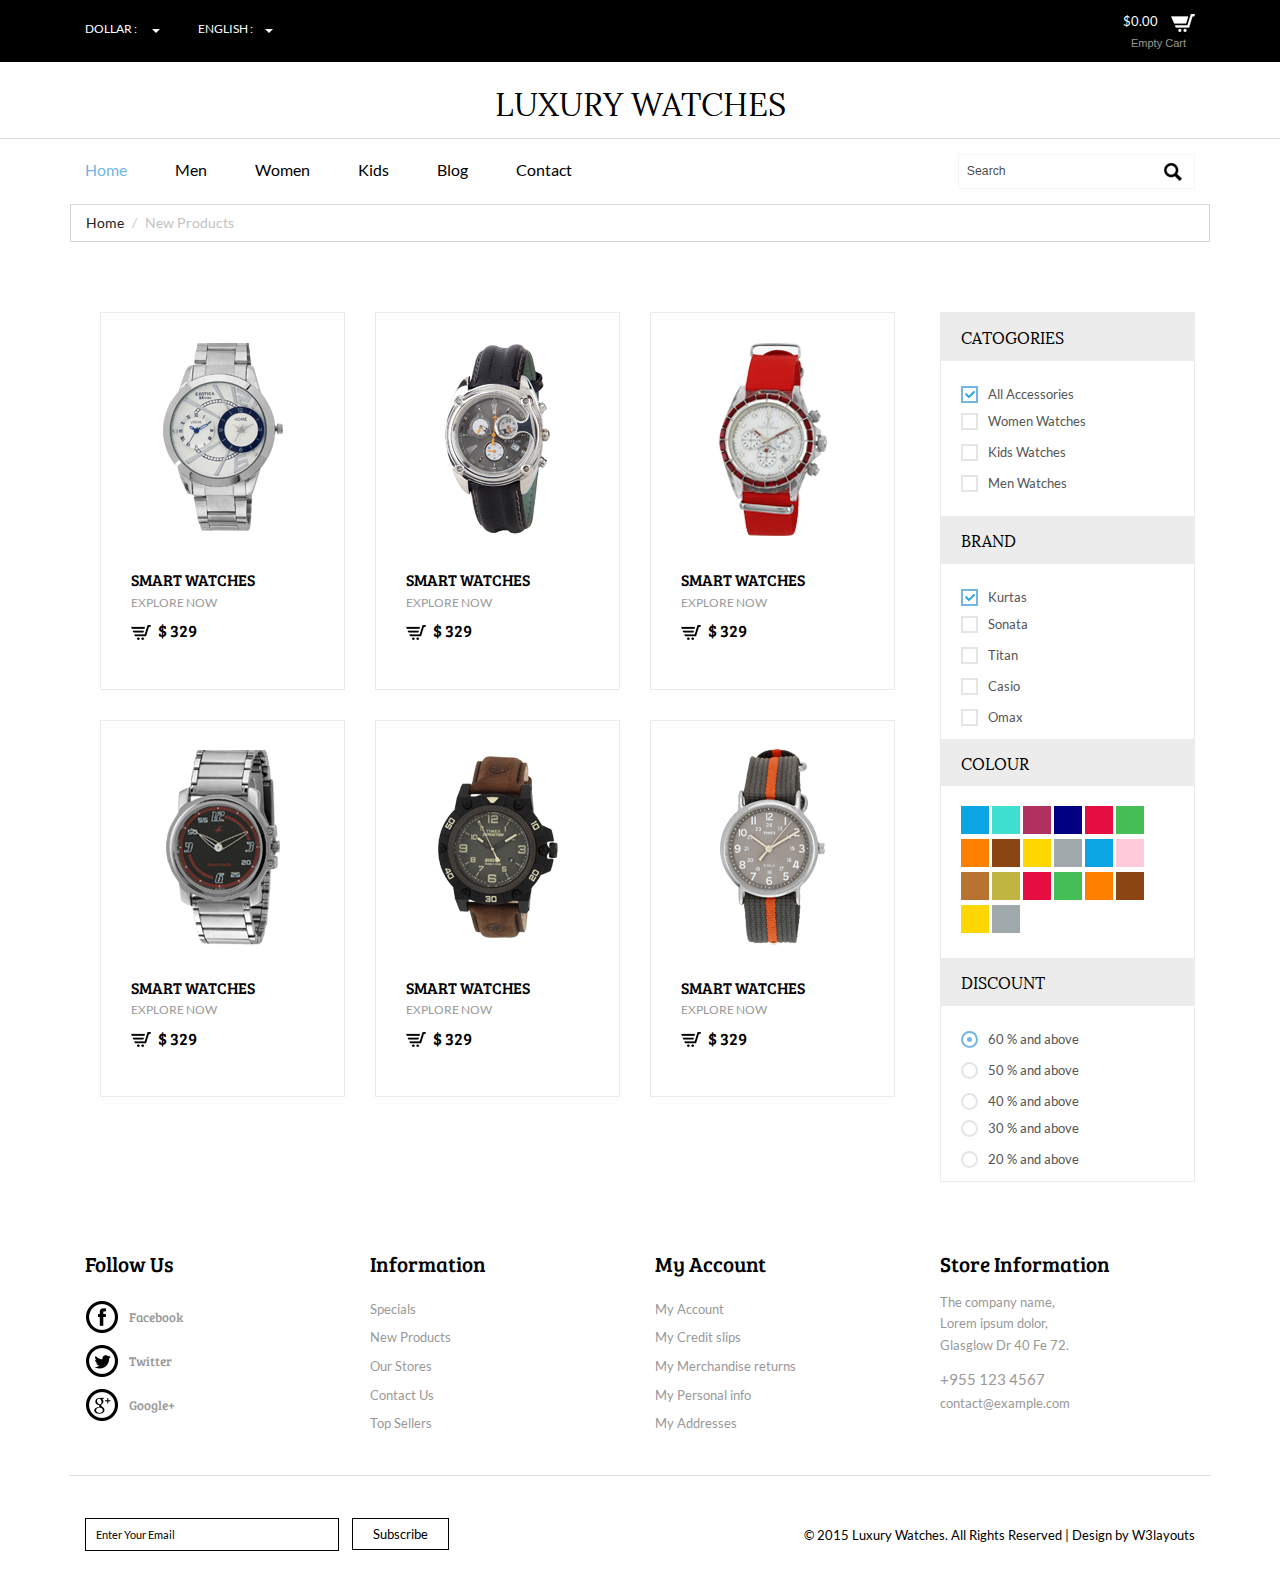
<file: products.html>
<!--A Design by W3layouts 
Author: W3layout
Author URL: http://w3layouts.com
License: Creative Commons Attribution 3.0 Unported
License URL: http://creativecommons.org/licenses/by/3.0/
-->
<!DOCTYPE html>
<html>
<head>
<title>Luxury Watches A Ecommerce Category Flat Bootstarp Resposive Website Template | Product :: w3layouts</title>
<link href="css/bootstrap.css" rel="stylesheet" type="text/css" media="all" />
<!--jQuery(necessary for Bootstrap's JavaScript plugins)-->
<script src="js/jquery-1.11.0.min.js"></script>
<!--Custom-Theme-files-->
<!--theme-style-->
<link href="css/style.css" rel="stylesheet" type="text/css" media="all" />	
<!--//theme-style-->
<meta name="viewport" content="width=device-width, initial-scale=1">
<meta http-equiv="Content-Type" content="text/html; charset=utf-8" />
<meta name="keywords" content="Luxury Watches Responsive web template, Bootstrap Web Templates, Flat Web Templates, Andriod Compatible web template, 
Smartphone Compatible web template, free webdesigns for Nokia, Samsung, LG, SonyErricsson, Motorola web design" />
<script type="application/x-javascript"> addEventListener("load", function() { setTimeout(hideURLbar, 0); }, false); function hideURLbar(){ window.scrollTo(0,1); } </script>
<!--start-menu-->
<script src="js/simpleCart.min.js"> </script>
<link href="css/memenu.css" rel="stylesheet" type="text/css" media="all" />
<script type="text/javascript" src="js/memenu.js"></script>
<script>$(document).ready(function(){$(".memenu").memenu();});</script>	
<!--dropdown-->
<script src="js/jquery.easydropdown.js"></script>			
</head>
<body> 
	<!--top-header-->
	<div class="top-header">
		<div class="container">
			<div class="top-header-main">
				<div class="col-md-6 top-header-left">
					<div class="drop">
						<div class="box">
							<select tabindex="4" class="dropdown drop">
								<option value="" class="label">Dollar :</option>
								<option value="1">Dollar</option>
								<option value="2">Euro</option>
							</select>
						</div>
						<div class="box1">
							<select tabindex="4" class="dropdown">
								<option value="" class="label">English :</option>
								<option value="1">English</option>
								<option value="2">French</option>
								<option value="3">German</option>
							</select>
						</div>
						<div class="clearfix"></div>
					</div>
				</div>
				<div class="col-md-6 top-header-left">
					<div class="cart box_1">
						<a href="checkout.html">
							<div class="total">
								<span class="simpleCart_total"></span></div>
								<img src="images/cart-1.png" alt="" />
						</a>
						<p><a href="javascript:;" class="simpleCart_empty">Empty Cart</a></p>
						<div class="clearfix"> </div>
					</div>
				</div>
				<div class="clearfix"></div>
			</div>
		</div>
	</div>
	<!--top-header-->
	<!--start-logo-->
	<div class="logo">
		<a href="index.html"><h1>Luxury Watches</h1></a>
	</div>
	<!--start-logo-->
	<!--bottom-header-->
	<div class="header-bottom">
		<div class="container">
			<div class="header">
				<div class="col-md-9 header-left">
				<div class="top-nav">
					<ul class="memenu skyblue"><li class="active"><a href="index.html">Home</a></li>
						<li class="grid"><a href="#">Men</a>
							<div class="mepanel">
								<div class="row">
									<div class="col1 me-one">
										<h4>Shop</h4>
										<ul>
											<li><a href="products.html">New Arrivals</a></li>
											<li><a href="products.html">Blazers</a></li>
											<li><a href="products.html">Swem Wear</a></li>
											<li><a href="products.html">Accessories</a></li>
											<li><a href="products.html">Handbags</a></li>
											<li><a href="products.html">T-Shirts</a></li>
											<li><a href="products.html">Watches</a></li>
											<li><a href="products.html">My Shopping Bag</a></li>
										</ul>
									</div>
									<div class="col1 me-one">
										<h4>Style Zone</h4>
										<ul>
											<li><a href="products.html">Shoes</a></li>
											<li><a href="products.html">Watches</a></li>
											<li><a href="products.html">Brands</a></li>
											<li><a href="products.html">Coats</a></li>
											<li><a href="products.html">Accessories</a></li>
											<li><a href="products.html">Trousers</a></li>
										</ul>	
									</div>
									<div class="col1 me-one">
										<h4>Popular Brands</h4>
										<ul>
											<li><a href="products.html">499 Store</a></li>
											<li><a href="products.html">Fastrack</a></li>
											<li><a href="products.html">Casio</a></li>
											<li><a href="products.html">Fossil</a></li>
											<li><a href="products.html">Maxima</a></li>
											<li><a href="products.html">Timex</a></li>
											<li><a href="products.html">TomTom</a></li>
											<li><a href="products.html">Titan</a></li>
										</ul>		
									</div>
								</div>
							</div>
						</li>
						<li class="grid"><a href="#">Women</a>
							<div class="mepanel">
								<div class="row">
									<div class="col1 me-one">
										<h4>Shop</h4>
										<ul>
											<li><a href="products.html">New Arrivals</a></li>
											<li><a href="products.html">Blazers</a></li>
											<li><a href="products.html">Swem Wear</a></li>
											<li><a href="products.html">Accessories</a></li>
											<li><a href="products.html">Handbags</a></li>
											<li><a href="products.html">T-Shirts</a></li>
											<li><a href="products.html">Watches</a></li>
											<li><a href="products.html">My Shopping Bag</a></li>
										</ul>
									</div>
									<div class="col1 me-one">
										<h4>Style Zone</h4>
										<ul>
											<li><a href="products.html">Shoes</a></li>
											<li><a href="products.html">Watches</a></li>
											<li><a href="products.html">Brands</a></li>
											<li><a href="products.html">Coats</a></li>
											<li><a href="products.html">Accessories</a></li>
											<li><a href="products.html">Trousers</a></li>
										</ul>
									</div>
									<div class="col1 me-one">
										<h4>Popular Brands</h4>
										<ul>
											<li><a href="products.html">499 Store</a></li>
											<li><a href="products.html">Fastrack</a></li>
											<li><a href="products.html">Casio</a></li>
											<li><a href="products.html">Fossil</a></li>
											<li><a href="products.html">Maxima</a></li>
											<li><a href="products.html">Timex</a></li>
											<li><a href="products.html">TomTom</a></li>
											<li><a href="products.html">Titan</a></li>
										</ul>	
									</div>
								</div>
							</div>
						</li>
						<li class="grid"><a href="#">Kids</a>
							<div class="mepanel">
								<div class="row">
									<div class="col1 me-one">
										<h4>Shop</h4>
										<ul>
											<li><a href="products.html">New Arrivals</a></li>
											<li><a href="products.html">Blazers</a></li>
											<li><a href="products.html">Swem Wear</a></li>
											<li><a href="products.html">Accessories</a></li>
											<li><a href="products.html">Handbags</a></li>
											<li><a href="products.html">T-Shirts</a></li>
											<li><a href="products.html">Watches</a></li>
											<li><a href="products.html">My Shopping Bag</a></li>
										</ul>
									</div>
									<div class="col1 me-one">
										<h4>Style Zone</h4>
										<ul>
											<li><a href="products.html">Shoes</a></li>
											<li><a href="products.html">Watches</a></li>
											<li><a href="products.html">Brands</a></li>
											<li><a href="products.html">Coats</a></li>
											<li><a href="products.html">Accessories</a></li>
											<li><a href="products.html">Trousers</a></li>
										</ul>	
									</div>
									<div class="col1 me-one">
										<h4>Popular Brands</h4>
										<ul>
											<li><a href="products.html">499 Store</a></li>
											<li><a href="products.html">Fastrack</a></li>
											<li><a href="products.html">Casio</a></li>
											<li><a href="products.html">Fossil</a></li>
											<li><a href="products.html">Maxima</a></li>
											<li><a href="products.html">Timex</a></li>
											<li><a href="products.html">TomTom</a></li>
											<li><a href="products.html">Titan</a></li>
										</ul>	
									</div>
								</div>
							</div>
						</li>
						<li class="grid"><a href="typo.html">Blog</a>
						</li>
						<li class="grid"><a href="contact.html">Contact</a>
						</li>
					</ul>
				</div>
				<div class="clearfix"> </div>
			</div>
			<div class="col-md-3 header-right"> 
				<div class="search-bar">
					<input type="text" value="Search" onfocus="this.value = '';" onblur="if (this.value == '') {this.value = 'Search';}">
					<input type="submit" value="">
				</div>
			</div>
			<div class="clearfix"> </div>
			</div>
		</div>
	</div>
	<!--bottom-header-->
	<!--start-breadcrumbs-->
	<div class="breadcrumbs">
		<div class="container">
			<div class="breadcrumbs-main">
				<ol class="breadcrumb">
					<li><a href="index.html">Home</a></li>
					<li class="active">New Products</li>
				</ol>
			</div>
		</div>
	</div>
	<!--end-breadcrumbs-->
	<!--prdt-starts-->
	<div class="prdt"> 
		<div class="container">
			<div class="prdt-top">
				<div class="col-md-9 prdt-left">
					<div class="product-one">
						<div class="col-md-4 product-left p-left">
							<div class="product-main simpleCart_shelfItem">
								<a href="single.html" class="mask"><img class="img-responsive zoom-img" src="images/p-1.png" alt="" /></a>
								<div class="product-bottom">
									<h3>Smart Watches</h3>
									<p>Explore Now</p>
									<h4><a class="item_add" href="#"><i></i></a> <span class=" item_price">$ 329</span></h4>
								</div>
								<div class="srch srch1">
									<span>-50%</span>
								</div>
							</div>
						</div>
						<div class="col-md-4 product-left p-left">
							<div class="product-main simpleCart_shelfItem">
								<a href="single.html" class="mask"><img class="img-responsive zoom-img" src="images/p-2.png" alt="" /></a>
								<div class="product-bottom">
									<h3>Smart Watches</h3>
									<p>Explore Now</p>
									<h4><a class="item_add" href="#"><i></i></a> <span class=" item_price">$ 329</span></h4>
								</div>
								<div class="srch srch1">
									<span>-50%</span>
								</div>
							</div>
						</div>
						<div class="col-md-4 product-left p-left">
							<div class="product-main simpleCart_shelfItem">
								<a href="single.html" class="mask"><img class="img-responsive zoom-img" src="images/p-3.png" alt="" /></a>
								<div class="product-bottom">
									<h3>Smart Watches</h3>
									<p>Explore Now</p>
									<h4><a class="item_add" href="#"><i></i></a> <span class=" item_price">$ 329</span></h4>
								</div>
								<div class="srch srch1">
									<span>-50%</span>
								</div>
							</div>
						</div>
						<div class="clearfix"></div>
					</div>
					<div class="product-one">
						<div class="col-md-4 product-left p-left">
							<div class="product-main simpleCart_shelfItem">
								<a href="single.html" class="mask"><img class="img-responsive zoom-img" src="images/p-4.png" alt="" /></a>
								<div class="product-bottom">
									<h3>Smart Watches</h3>
									<p>Explore Now</p>
									<h4><a class="item_add" href="#"><i></i></a> <span class=" item_price">$ 329</span></h4>
								</div>
								<div class="srch srch1">
									<span>-50%</span>
								</div>
							</div>
						</div>
						<div class="col-md-4 product-left p-left">
							<div class="product-main simpleCart_shelfItem">
								<a href="single.html" class="mask"><img class="img-responsive zoom-img" src="images/p-5.png" alt="" /></a>
								<div class="product-bottom">
									<h3>Smart Watches</h3>
									<p>Explore Now</p>
									<h4><a class="item_add" href="#"><i></i></a> <span class=" item_price">$ 329</span></h4>
								</div>
								<div class="srch srch1">
									<span>-50%</span>
								</div>
							</div>
						</div>
						<div class="col-md-4 product-left p-left">
							<div class="product-main simpleCart_shelfItem">
								<a href="single.html" class="mask"><img class="img-responsive zoom-img" src="images/p-6.png" alt="" /></a>
								<div class="product-bottom">
									<h3>Smart Watches</h3>
									<p>Explore Now</p>
									<h4><a class="item_add" href="#"><i></i></a> <span class=" item_price">$ 329</span></h4>
								</div>
								<div class="srch srch1">
									<span>-50%</span>
								</div>
							</div>
						</div>
						<div class="clearfix"></div>
					</div>	
				</div>	
				<div class="col-md-3 prdt-right">
					<div class="w_sidebar">
						<section  class="sky-form">
							<h4>Catogories</h4>
							<div class="row1 scroll-pane">
								<div class="col col-4">
									<label class="checkbox"><input type="checkbox" name="checkbox" checked=""><i></i>All Accessories</label>
								</div>
								<div class="col col-4">								
									<label class="checkbox"><input type="checkbox" name="checkbox"><i></i>Women Watches</label>
									<label class="checkbox"><input type="checkbox" name="checkbox"><i></i>Kids Watches</label>
									<label class="checkbox"><input type="checkbox" name="checkbox"><i></i>Men Watches</label>			
								</div>
							</div>
						</section>
						<section  class="sky-form">
							<h4>Brand</h4>
							<div class="row1 row2 scroll-pane">
								<div class="col col-4">
									<label class="checkbox"><input type="checkbox" name="checkbox" checked=""><i></i>kurtas</label>
								</div>
								<div class="col col-4">
									<label class="checkbox"><input type="checkbox" name="checkbox"><i></i>Sonata</label>
									<label class="checkbox"><input type="checkbox" name="checkbox"><i></i>Titan</label>
									<label class="checkbox"><input type="checkbox" name="checkbox"><i></i>Casio</label>
									<label class="checkbox"><input type="checkbox" name="checkbox"><i></i>Omax</label>
									<label class="checkbox"><input type="checkbox" name="checkbox" ><i></i>shree</label>
									<label class="checkbox"><input type="checkbox" name="checkbox"><i></i>Fastrack</label>
									<label class="checkbox"><input type="checkbox" name="checkbox"><i></i>Sports</label>
									<label class="checkbox"><input type="checkbox" name="checkbox"><i></i>Fossil</label>
									<label class="checkbox"><input type="checkbox" name="checkbox"><i></i>Maxima</label>
									<label class="checkbox"><input type="checkbox" name="checkbox"><i></i>Yepme</label>
									<label class="checkbox"><input type="checkbox" name="checkbox"><i></i>Citizen</label>
									<label class="checkbox"><input type="checkbox" name="checkbox"><i></i>Diesel</label>									
								</div>
							</div>
						</section>
						<section class="sky-form">
							<h4>Colour</h4>
								<ul class="w_nav2">
									<li><a class="color1" href="#"></a></li>
									<li><a class="color2" href="#"></a></li>
									<li><a class="color3" href="#"></a></li>
									<li><a class="color4" href="#"></a></li>
									<li><a class="color5" href="#"></a></li>
									<li><a class="color6" href="#"></a></li>
									<li><a class="color7" href="#"></a></li>
									<li><a class="color8" href="#"></a></li>
									<li><a class="color9" href="#"></a></li>
									<li><a class="color10" href="#"></a></li>
									<li><a class="color12" href="#"></a></li>
									<li><a class="color13" href="#"></a></li>
									<li><a class="color14" href="#"></a></li>
									<li><a class="color15" href="#"></a></li>
									<li><a class="color5" href="#"></a></li>
									<li><a class="color6" href="#"></a></li>
									<li><a class="color7" href="#"></a></li>
									<li><a class="color8" href="#"></a></li>
									<li><a class="color9" href="#"></a></li>
									<li><a class="color10" href="#"></a></li>
								</ul>
						</section>
						<section class="sky-form">
							<h4>discount</h4>
								<div class="row1 row2 scroll-pane">
									<div class="col col-4">
										<label class="radio"><input type="radio" name="radio" checked=""><i></i>60 % and above</label>
										<label class="radio"><input type="radio" name="radio"><i></i>50 % and above</label>
										<label class="radio"><input type="radio" name="radio"><i></i>40 % and above</label>
									</div>
									<div class="col col-4">
										<label class="radio"><input type="radio" name="radio"><i></i>30 % and above</label>
										<label class="radio"><input type="radio" name="radio"><i></i>20 % and above</label>
										<label class="radio"><input type="radio" name="radio"><i></i>10 % and above</label>
									</div>
								</div>						
						</section>
					</div>
				</div>
				<div class="clearfix"></div>
			</div>
		</div>
	</div>
	<!--product-end-->
	<!--information-starts-->
	<div class="information">
		<div class="container">
			<div class="infor-top">
				<div class="col-md-3 infor-left">
					<h3>Follow Us</h3>
					<ul>
						<li><a href="#"><span class="fb"></span><h6>Facebook</h6></a></li>
						<li><a href="#"><span class="twit"></span><h6>Twitter</h6></a></li>
						<li><a href="#"><span class="google"></span><h6>Google+</h6></a></li>
					</ul>
				</div>
				<div class="col-md-3 infor-left">
					<h3>Information</h3>
					<ul>
						<li><a href="#"><p>Specials</p></a></li>
						<li><a href="#"><p>New Products</p></a></li>
						<li><a href="#"><p>Our Stores</p></a></li>
						<li><a href="contact.html"><p>Contact Us</p></a></li>
						<li><a href="#"><p>Top Sellers</p></a></li>
					</ul>
				</div>
				<div class="col-md-3 infor-left">
					<h3>My Account</h3>
					<ul>
						<li><a href="account.html"><p>My Account</p></a></li>
						<li><a href="#"><p>My Credit slips</p></a></li>
						<li><a href="#"><p>My Merchandise returns</p></a></li>
						<li><a href="#"><p>My Personal info</p></a></li>
						<li><a href="#"><p>My Addresses</p></a></li>
					</ul>
				</div>
				<div class="col-md-3 infor-left">
					<h3>Store Information</h3>
					<h4>The company name,
						<span>Lorem ipsum dolor,</span>
						Glasglow Dr 40 Fe 72.</h4>
					<h5>+955 123 4567</h5>	
					<p><a href="mailto:example@email.com">contact@example.com</a></p>
				</div>
				<div class="clearfix"></div>
			</div>
		</div>
	</div>
	<!--information-end-->
	<!--footer-starts-->
	<div class="footer">
		<div class="container">
			<div class="footer-top">
				<div class="col-md-6 footer-left">
					<form>
						<input type="text" value="Enter Your Email" onfocus="this.value = '';" onblur="if (this.value == '') {this.value = 'Enter Your Email';}">
						<input type="submit" value="Subscribe">
					</form>
				</div>
				<div class="col-md-6 footer-right">					
					<p>© 2015 Luxury Watches. All Rights Reserved | Design by  <a href="http://w3layouts.com/" target="_blank">W3layouts</a> </p>
				</div>
				<div class="clearfix"></div>
			</div>
		</div>
	</div>
	<!--footer-end-->	
</body>
</html>
</file>
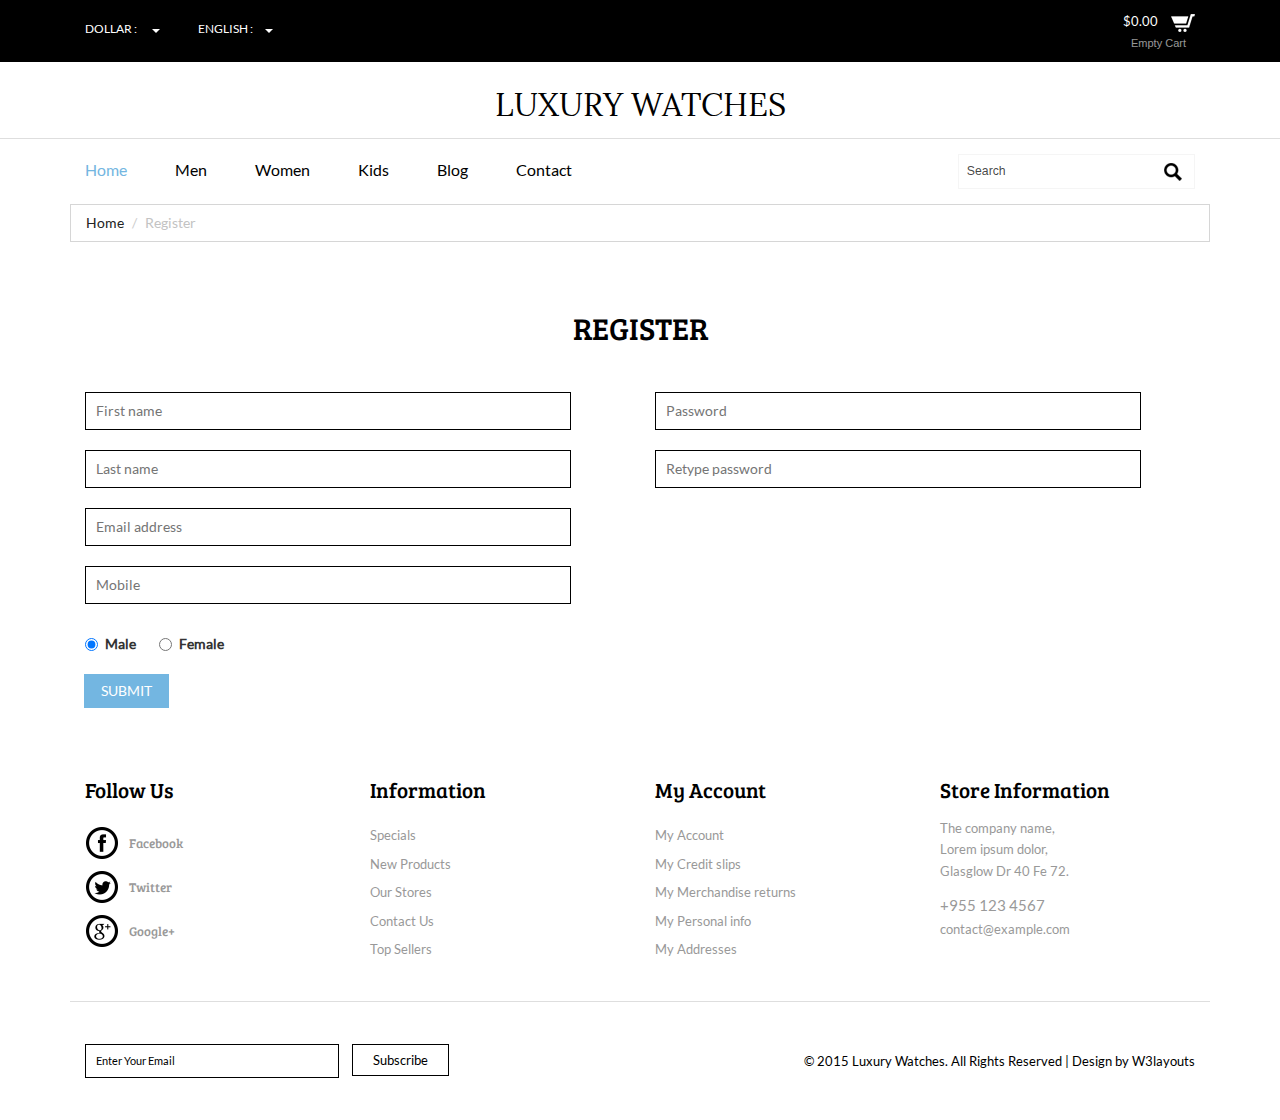
<file: register.html>
<!--A Design by W3layouts 
Author: W3layout
Author URL: http://w3layouts.com
License: Creative Commons Attribution 3.0 Unported
License URL: http://creativecommons.org/licenses/by/3.0/
-->
<!DOCTYPE html>
<html>
<head>
<title>Luxury Watches A Ecommerce Category Flat Bootstarp Resposive Website Template | Register :: w3layouts</title>
<link href="css/bootstrap.css" rel="stylesheet" type="text/css" media="all" />
<!--jQuery(necessary for Bootstrap's JavaScript plugins)-->
<script src="js/jquery-1.11.0.min.js"></script>
<!--Custom Theme files-->
<!--theme-style-->
<link href="css/style.css" rel="stylesheet" type="text/css" media="all" />	
<!--//theme-style-->
<meta name="viewport" content="width=device-width, initial-scale=1">
<meta http-equiv="Content-Type" content="text/html; charset=utf-8" />
<meta name="keywords" content="Luxury Watches Responsive web template, Bootstrap Web Templates, Flat Web Templates, Andriod Compatible web template, 
Smartphone Compatible web template, free webdesigns for Nokia, Samsung, LG, SonyErricsson, Motorola web design" />
<script type="application/x-javascript"> addEventListener("load", function() { setTimeout(hideURLbar, 0); }, false); function hideURLbar(){ window.scrollTo(0,1); } </script>	
<!--start-menu-->
<script src="js/simpleCart.min.js"> </script>
<link href="css/memenu.css" rel="stylesheet" type="text/css" media="all" />
<script type="text/javascript" src="js/memenu.js"></script>
<script>$(document).ready(function(){$(".memenu").memenu();});</script>	
<!--dropdown-->
<script src="js/jquery.easydropdown.js"></script>			
</head>
<body> 
	<!--top-header-->
	<div class="top-header">
		<div class="container">
			<div class="top-header-main">
				<div class="col-md-6 top-header-left">
					<div class="drop">
						<div class="box">
							<select tabindex="4" class="dropdown drop">
								<option value="" class="label">Dollar :</option>
								<option value="1">Dollar</option>
								<option value="2">Euro</option>
							</select>
						</div>
						<div class="box1">
							<select tabindex="4" class="dropdown">
								<option value="" class="label">English :</option>
								<option value="1">English</option>
								<option value="2">French</option>
								<option value="3">German</option>
							</select>
						</div>
						<div class="clearfix"></div>
					</div>
				</div>
				<div class="col-md-6 top-header-left">
					<div class="cart box_1">
						<a href="checkout.html">
							<div class="total">
								<span class="simpleCart_total"></span></div>
								<img src="images/cart-1.png" alt="" />
						</a>
						<p><a href="javascript:;" class="simpleCart_empty">Empty Cart</a></p>
						<div class="clearfix"> </div>
					</div>
				</div>
				<div class="clearfix"></div>
			</div>
		</div>
	</div>
	<!--top-header-->
	<!--start-logo-->
	<div class="logo">
		<a href="index.html"><h1>Luxury Watches</h1></a>
	</div>
	<!--start-logo-->
	<!--bottom-header-->
	<div class="header-bottom">
		<div class="container">
			<div class="header">
				<div class="col-md-9 header-left">
				<div class="top-nav">
					<ul class="memenu skyblue"><li class="active"><a href="index.html">Home</a></li>
						<li class="grid"><a href="#">Men</a>
							<div class="mepanel">
								<div class="row">
									<div class="col1 me-one">
										<h4>Shop</h4>
										<ul>
											<li><a href="products.html">New Arrivals</a></li>
											<li><a href="products.html">Blazers</a></li>
											<li><a href="products.html">Swem Wear</a></li>
											<li><a href="products.html">Accessories</a></li>
											<li><a href="products.html">Handbags</a></li>
											<li><a href="products.html">T-Shirts</a></li>
											<li><a href="products.html">Watches</a></li>
											<li><a href="products.html">My Shopping Bag</a></li>
										</ul>
									</div>
									<div class="col1 me-one">
										<h4>Style Zone</h4>
										<ul>
											<li><a href="products.html">Shoes</a></li>
											<li><a href="products.html">Watches</a></li>
											<li><a href="products.html">Brands</a></li>
											<li><a href="products.html">Coats</a></li>
											<li><a href="products.html">Accessories</a></li>
											<li><a href="products.html">Trousers</a></li>
										</ul>	
									</div>
									<div class="col1 me-one">
										<h4>Popular Brands</h4>
										<ul>
											<li><a href="products.html">499 Store</a></li>
											<li><a href="products.html">Fastrack</a></li>
											<li><a href="products.html">Casio</a></li>
											<li><a href="products.html">Fossil</a></li>
											<li><a href="products.html">Maxima</a></li>
											<li><a href="products.html">Timex</a></li>
											<li><a href="products.html">TomTom</a></li>
											<li><a href="products.html">Titan</a></li>
										</ul>		
									</div>
								</div>
							</div>
						</li>
						<li class="grid"><a href="#">Women</a>
							<div class="mepanel">
								<div class="row">
									<div class="col1 me-one">
										<h4>Shop</h4>
										<ul>
											<li><a href="products.html">New Arrivals</a></li>
											<li><a href="products.html">Blazers</a></li>
											<li><a href="products.html">Swem Wear</a></li>
											<li><a href="products.html">Accessories</a></li>
											<li><a href="products.html">Handbags</a></li>
											<li><a href="products.html">T-Shirts</a></li>
											<li><a href="products.html">Watches</a></li>
											<li><a href="products.html">My Shopping Bag</a></li>
										</ul>
									</div>
									<div class="col1 me-one">
										<h4>Style Zone</h4>
										<ul>
											<li><a href="products.html">Shoes</a></li>
											<li><a href="products.html">Watches</a></li>
											<li><a href="products.html">Brands</a></li>
											<li><a href="products.html">Coats</a></li>
											<li><a href="products.html">Accessories</a></li>
											<li><a href="products.html">Trousers</a></li>
										</ul>
									</div>
									<div class="col1 me-one">
										<h4>Popular Brands</h4>
										<ul>
											<li><a href="products.html">499 Store</a></li>
											<li><a href="products.html">Fastrack</a></li>
											<li><a href="products.html">Casio</a></li>
											<li><a href="products.html">Fossil</a></li>
											<li><a href="products.html">Maxima</a></li>
											<li><a href="products.html">Timex</a></li>
											<li><a href="products.html">TomTom</a></li>
											<li><a href="products.html">Titan</a></li>
										</ul>	
									</div>
								</div>
							</div>
						</li>
						<li class="grid"><a href="#">Kids</a>
							<div class="mepanel">
								<div class="row">
									<div class="col1 me-one">
										<h4>Shop</h4>
										<ul>
											<li><a href="products.html">New Arrivals</a></li>
											<li><a href="products.html">Blazers</a></li>
											<li><a href="products.html">Swem Wear</a></li>
											<li><a href="products.html">Accessories</a></li>
											<li><a href="products.html">Handbags</a></li>
											<li><a href="products.html">T-Shirts</a></li>
											<li><a href="products.html">Watches</a></li>
											<li><a href="products.html">My Shopping Bag</a></li>
										</ul>
									</div>
									<div class="col1 me-one">
										<h4>Style Zone</h4>
										<ul>
											<li><a href="products.html">Shoes</a></li>
											<li><a href="products.html">Watches</a></li>
											<li><a href="products.html">Brands</a></li>
											<li><a href="products.html">Coats</a></li>
											<li><a href="products.html">Accessories</a></li>
											<li><a href="products.html">Trousers</a></li>
										</ul>	
									</div>
									<div class="col1 me-one">
										<h4>Popular Brands</h4>
										<ul>
											<li><a href="products.html">499 Store</a></li>
											<li><a href="products.html">Fastrack</a></li>
											<li><a href="products.html">Casio</a></li>
											<li><a href="products.html">Fossil</a></li>
											<li><a href="products.html">Maxima</a></li>
											<li><a href="products.html">Timex</a></li>
											<li><a href="products.html">TomTom</a></li>
											<li><a href="products.html">Titan</a></li>
										</ul>	
									</div>
								</div>
							</div>
						</li>
						<li class="grid"><a href="typo.html">Blog</a>
						</li>
						<li class="grid"><a href="contact.html">Contact</a>
						</li>
					</ul>
				</div>
				<div class="clearfix"> </div>
			</div>
			<div class="col-md-3 header-right"> 
				<div class="search-bar">
					<input type="text" value="Search" onfocus="this.value = '';" onblur="if (this.value == '') {this.value = 'Search';}">
					<input type="submit" value="">
				</div>
			</div>
			<div class="clearfix"> </div>
			</div>
		</div>
	</div>
	<!--bottom-header-->
	<!--start-breadcrumbs-->
	<div class="breadcrumbs">
		<div class="container">
			<div class="breadcrumbs-main">
				<ol class="breadcrumb">
					<li><a href="index.html">Home</a></li>
					<li class="active">Register</li>
				</ol>
			</div>
		</div>
	</div>
	<!--end-breadcrumbs-->
	<!--register-starts-->
	<div class="register">
		<div class="container">
			<div class="register-top heading">
				<h2>REGISTER</h2>
			</div>
			<div class="register-main">
				<div class="col-md-6 account-left">
					<input placeholder="First name" type="text" tabindex="1" required>
						<input placeholder="Last name" type="text" tabindex="2" required>
						<input placeholder="Email address" type="text" tabindex="3" required>
						<input placeholder="Mobile" type="text" tabindex="3" required>
						<ul>
							<li><label class="radio left"><input type="radio" name="radio" checked=""><i></i>Male</label></li>
							<li><label class="radio"><input type="radio" name="radio"><i></i>Female</label></li>
							<div class="clearfix"></div>
						</ul>
				</div>
				<div class="col-md-6 account-left">
					<input placeholder="Password" type="password" tabindex="4" required>
						<input placeholder="Retype password" type="password" tabindex="4" required>
				</div>
				<div class="clearfix"></div>
			</div>
			<div class="address submit">
							<input type="submit" value="Submit">
						</div>
		</div>
	</div>
	<!--register-end-->
	<!--information-starts-->
	<div class="information">
		<div class="container">
			<div class="infor-top">
				<div class="col-md-3 infor-left">
					<h3>Follow Us</h3>
					<ul>
						<li><a href="#"><span class="fb"></span><h6>Facebook</h6></a></li>
						<li><a href="#"><span class="twit"></span><h6>Twitter</h6></a></li>
						<li><a href="#"><span class="google"></span><h6>Google+</h6></a></li>
					</ul>
				</div>
				<div class="col-md-3 infor-left">
					<h3>Information</h3>
					<ul>
						<li><a href="#"><p>Specials</p></a></li>
						<li><a href="#"><p>New Products</p></a></li>
						<li><a href="#"><p>Our Stores</p></a></li>
						<li><a href="contact.html"><p>Contact Us</p></a></li>
						<li><a href="#"><p>Top Sellers</p></a></li>
					</ul>
				</div>
				<div class="col-md-3 infor-left">
					<h3>My Account</h3>
					<ul>
						<li><a href="account.html"><p>My Account</p></a></li>
						<li><a href="#"><p>My Credit slips</p></a></li>
						<li><a href="#"><p>My Merchandise returns</p></a></li>
						<li><a href="#"><p>My Personal info</p></a></li>
						<li><a href="#"><p>My Addresses</p></a></li>
					</ul>
				</div>
				<div class="col-md-3 infor-left">
					<h3>Store Information</h3>
					<h4>The company name,
						<span>Lorem ipsum dolor,</span>
						Glasglow Dr 40 Fe 72.</h4>
					<h5>+955 123 4567</h5>	
					<p><a href="mailto:example@email.com">contact@example.com</a></p>
				</div>
				<div class="clearfix"></div>
			</div>
		</div>
	</div>
	<!--information-end-->
	<!--footer-starts-->
	<div class="footer">
		<div class="container">
			<div class="footer-top">
				<div class="col-md-6 footer-left">
					<form>
						<input type="text" value="Enter Your Email" onfocus="this.value = '';" onblur="if (this.value == '') {this.value = 'Enter Your Email';}">
						<input type="submit" value="Subscribe">
					</form>
				</div>
				<div class="col-md-6 footer-right">					
					<p>© 2015 Luxury Watches. All Rights Reserved | Design by  <a href="http://w3layouts.com/" target="_blank">W3layouts</a> </p>
				</div>
				<div class="clearfix"></div>
			</div>
		</div>
	</div>
	<!--footer-end-->	
</body>
</html>
</file>
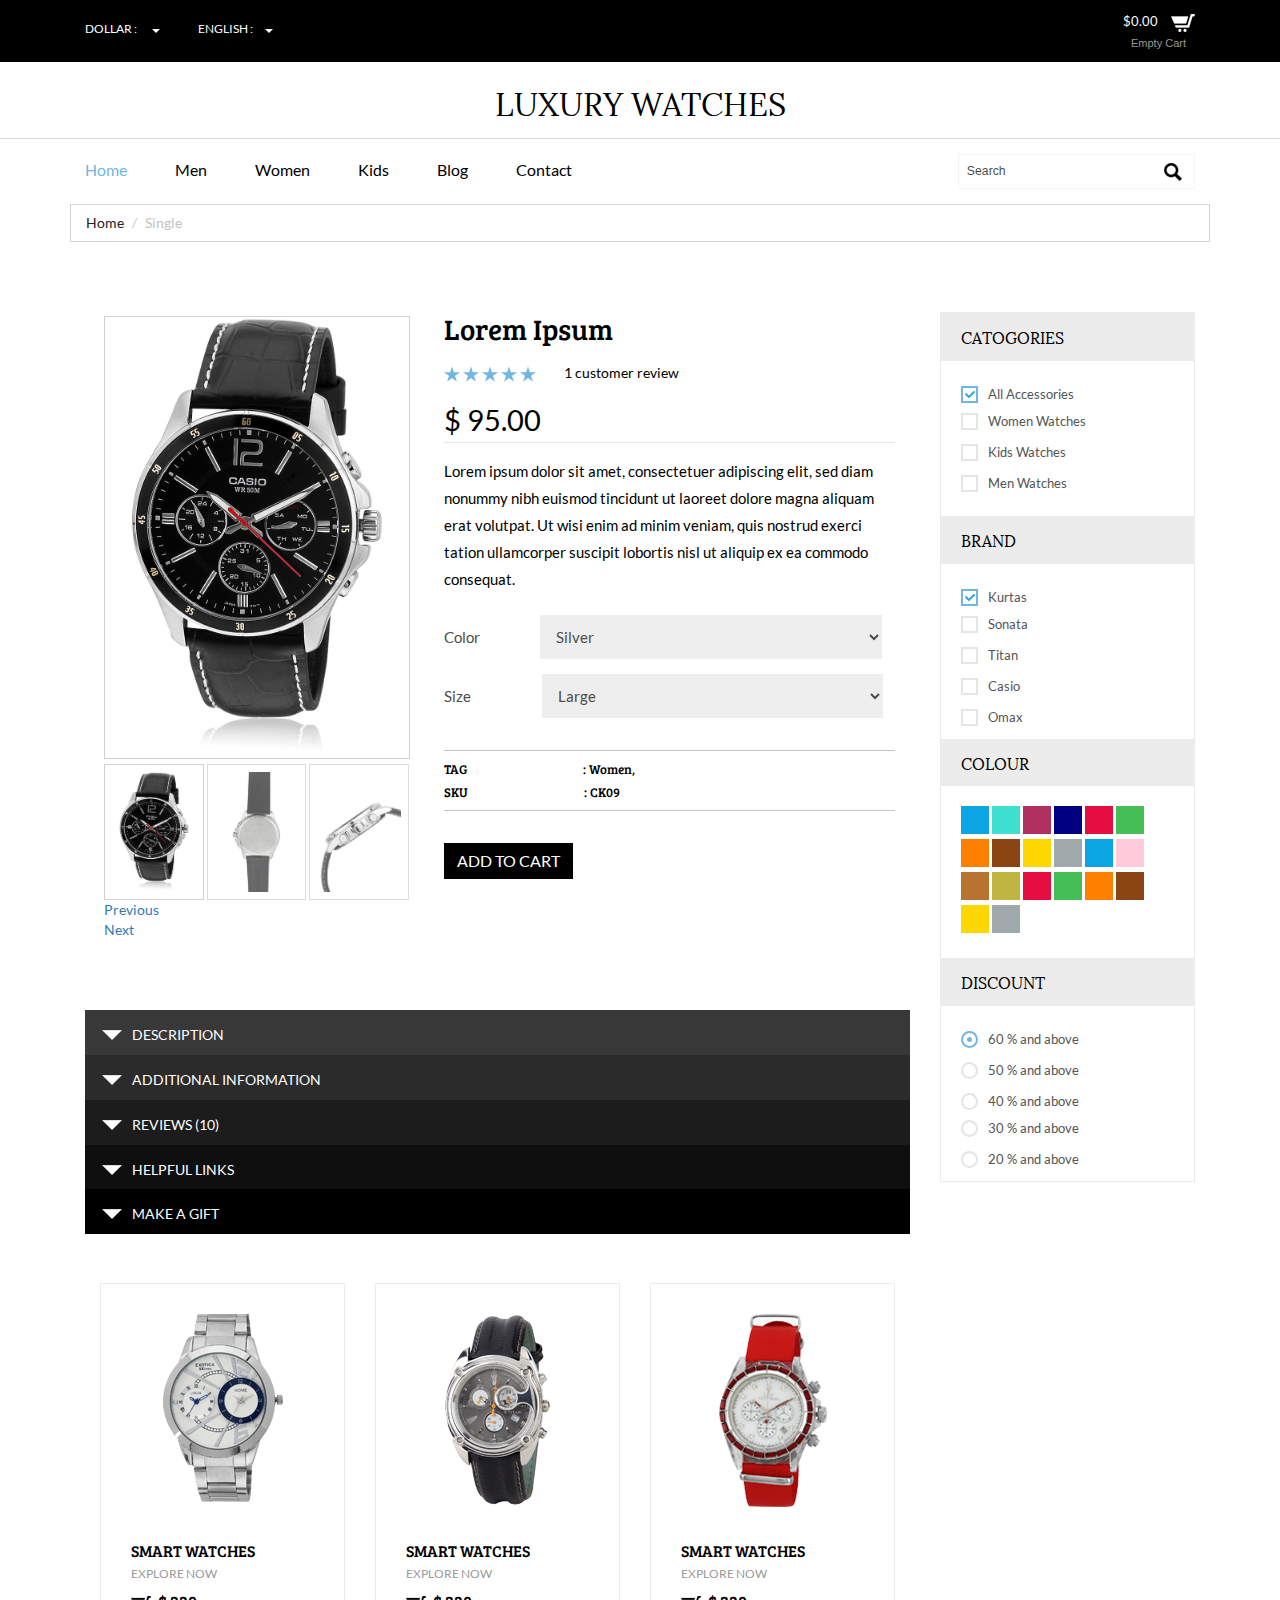
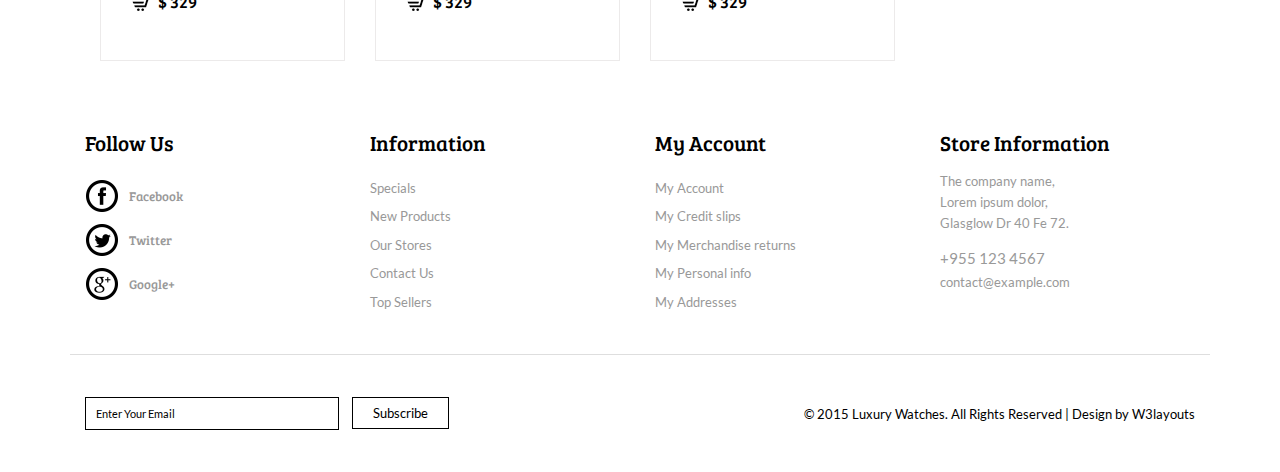
<file: single.html>
<!--A Design by W3layouts
Author: W3layout
Author URL: http://w3layouts.com
License: Creative Commons Attribution 3.0 Unported
License URL: http://creativecommons.org/licenses/by/3.0/
-->
<!DOCTYPE html>
<html>
<head>
<title>Luxury Watches A Ecommerce Category Flat Bootstarp Resposive Website Template | Single :: w3layouts</title>
<link href="css/bootstrap.css" rel="stylesheet" type="text/css" media="all" />
<!--jQuery(necessary for Bootstrap's JavaScript plugins)-->
<script src="js/jquery-1.11.0.min.js"></script>
<!--Custom-Theme-files-->
<!--theme-style-->
<link href="css/style.css" rel="stylesheet" type="text/css" media="all" />
<!--//theme-style-->
<meta name="viewport" content="width=device-width, initial-scale=1">
<meta http-equiv="Content-Type" content="text/html; charset=utf-8" />
<meta name="keywords" content="Luxury Watches Responsive web template, Bootstrap Web Templates, Flat Web Templates, Andriod Compatible web template,
Smartphone Compatible web template, free webdesigns for Nokia, Samsung, LG, SonyErricsson, Motorola web design" />
<script type="application/x-javascript"> addEventListener("load", function() { setTimeout(hideURLbar, 0); }, false); function hideURLbar(){ window.scrollTo(0,1); } </script>
<!--start-menu-->
<script src="js/simpleCart.min.js"> </script>
<link href="css/memenu.css" rel="stylesheet" type="text/css" media="all" />
<script type="text/javascript" src="js/memenu.js"></script>
<script>$(document).ready(function(){$(".memenu").memenu();});</script>
<!--dropdown-->
<script src="js/jquery.easydropdown.js"></script>
<script type="text/javascript">
	$(function() {

	    var menu_ul = $('.menu_drop > li > ul'),
	           menu_a  = $('.menu_drop > li > a');

	    menu_ul.hide();

	    menu_a.click(function(e) {
	        e.preventDefault();
	        if(!$(this).hasClass('active')) {
	            menu_a.removeClass('active');
	            menu_ul.filter(':visible').slideUp('normal');
	            $(this).addClass('active').next().stop(true,true).slideDown('normal');
	        } else {
	            $(this).removeClass('active');
	            $(this).next().stop(true,true).slideUp('normal');
	        }
	    });

	});
</script>
</head>
<body>
	<!--top-header-->
	<div class="top-header">
		<div class="container">
			<div class="top-header-main">
				<div class="col-md-6 top-header-left">
					<div class="drop">
						<div class="box">
							<select tabindex="4" class="dropdown drop">
								<option value="" class="label">Dollar :</option>
								<option value="1">Dollar</option>
								<option value="2">Euro</option>
							</select>
						</div>
						<div class="box1">
							<select tabindex="4" class="dropdown">
								<option value="" class="label">English :</option>
								<option value="1">English</option>
								<option value="2">French</option>
								<option value="3">German</option>
							</select>
						</div>
						<div class="clearfix"></div>
					</div>
				</div>
				<div class="col-md-6 top-header-left">
					<div class="cart box_1">
						<a href="checkout.html">
							<div class="total">
								<span class="simpleCart_total"></span></div>
								<img src="images/cart-1.png" alt="" />
						</a>
						<p><a href="javascript:;" class="simpleCart_empty">Empty Cart</a></p>
						<div class="clearfix"> </div>
					</div>
				</div>
				<div class="clearfix"></div>
			</div>
		</div>
	</div>
	<!--top-header-->
	<!--start-logo-->
	<div class="logo">
		<a href="index.html"><h1>Luxury Watches</h1></a>
	</div>
	<!--start-logo-->
	<!--bottom-header-->
	<div class="header-bottom">
		<div class="container">
			<div class="header">
				<div class="col-md-9 header-left">
				<div class="top-nav">
					<ul class="memenu skyblue"><li class="active"><a href="index.html">Home</a></li>
						<li class="grid"><a href="#">Men</a>
							<div class="mepanel">
								<div class="row">
									<div class="col1 me-one">
										<h4>Shop</h4>
										<ul>
											<li><a href="products.html">New Arrivals</a></li>
											<li><a href="products.html">Blazers</a></li>
											<li><a href="products.html">Swem Wear</a></li>
											<li><a href="products.html">Accessories</a></li>
											<li><a href="products.html">Handbags</a></li>
											<li><a href="products.html">T-Shirts</a></li>
											<li><a href="products.html">Watches</a></li>
											<li><a href="products.html">My Shopping Bag</a></li>
										</ul>
									</div>
									<div class="col1 me-one">
										<h4>Style Zone</h4>
										<ul>
											<li><a href="products.html">Shoes</a></li>
											<li><a href="products.html">Watches</a></li>
											<li><a href="products.html">Brands</a></li>
											<li><a href="products.html">Coats</a></li>
											<li><a href="products.html">Accessories</a></li>
											<li><a href="products.html">Trousers</a></li>
										</ul>
									</div>
									<div class="col1 me-one">
										<h4>Popular Brands</h4>
										<ul>
											<li><a href="products.html">499 Store</a></li>
											<li><a href="products.html">Fastrack</a></li>
											<li><a href="products.html">Casio</a></li>
											<li><a href="products.html">Fossil</a></li>
											<li><a href="products.html">Maxima</a></li>
											<li><a href="products.html">Timex</a></li>
											<li><a href="products.html">TomTom</a></li>
											<li><a href="products.html">Titan</a></li>
										</ul>
									</div>
								</div>
							</div>
						</li>
						<li class="grid"><a href="#">Women</a>
							<div class="mepanel">
								<div class="row">
									<div class="col1 me-one">
										<h4>Shop</h4>
										<ul>
											<li><a href="products.html">New Arrivals</a></li>
											<li><a href="products.html">Blazers</a></li>
											<li><a href="products.html">Swem Wear</a></li>
											<li><a href="products.html">Accessories</a></li>
											<li><a href="products.html">Handbags</a></li>
											<li><a href="products.html">T-Shirts</a></li>
											<li><a href="products.html">Watches</a></li>
											<li><a href="products.html">My Shopping Bag</a></li>
										</ul>
									</div>
									<div class="col1 me-one">
										<h4>Style Zone</h4>
										<ul>
											<li><a href="products.html">Shoes</a></li>
											<li><a href="products.html">Watches</a></li>
											<li><a href="products.html">Brands</a></li>
											<li><a href="products.html">Coats</a></li>
											<li><a href="products.html">Accessories</a></li>
											<li><a href="products.html">Trousers</a></li>
										</ul>
									</div>
									<div class="col1 me-one">
										<h4>Popular Brands</h4>
										<ul>
											<li><a href="products.html">499 Store</a></li>
											<li><a href="products.html">Fastrack</a></li>
											<li><a href="products.html">Casio</a></li>
											<li><a href="products.html">Fossil</a></li>
											<li><a href="products.html">Maxima</a></li>
											<li><a href="products.html">Timex</a></li>
											<li><a href="products.html">TomTom</a></li>
											<li><a href="products.html">Titan</a></li>
										</ul>
									</div>
								</div>
							</div>
						</li>
						<li class="grid"><a href="#">Kids</a>
							<div class="mepanel">
								<div class="row">
									<div class="col1 me-one">
										<h4>Shop</h4>
										<ul>
											<li><a href="products.html">New Arrivals</a></li>
											<li><a href="products.html">Blazers</a></li>
											<li><a href="products.html">Swem Wear</a></li>
											<li><a href="products.html">Accessories</a></li>
											<li><a href="products.html">Handbags</a></li>
											<li><a href="products.html">T-Shirts</a></li>
											<li><a href="products.html">Watches</a></li>
											<li><a href="products.html">My Shopping Bag</a></li>
										</ul>
									</div>
									<div class="col1 me-one">
										<h4>Style Zone</h4>
										<ul>
											<li><a href="products.html">Shoes</a></li>
											<li><a href="products.html">Watches</a></li>
											<li><a href="products.html">Brands</a></li>
											<li><a href="products.html">Coats</a></li>
											<li><a href="products.html">Accessories</a></li>
											<li><a href="products.html">Trousers</a></li>
										</ul>
									</div>
									<div class="col1 me-one">
										<h4>Popular Brands</h4>
										<ul>
											<li><a href="products.html">499 Store</a></li>
											<li><a href="products.html">Fastrack</a></li>
											<li><a href="products.html">Casio</a></li>
											<li><a href="products.html">Fossil</a></li>
											<li><a href="products.html">Maxima</a></li>
											<li><a href="products.html">Timex</a></li>
											<li><a href="products.html">TomTom</a></li>
											<li><a href="products.html">Titan</a></li>
										</ul>
									</div>
								</div>
							</div>
						</li>
						<li class="grid"><a href="typo.html">Blog</a>
						</li>
						<li class="grid"><a href="contact.html">Contact</a>
						</li>
					</ul>
				</div>
				<div class="clearfix"> </div>
			</div>
			<div class="col-md-3 header-right">
				<div class="search-bar">
					<input type="text" value="Search" onfocus="this.value = '';" onblur="if (this.value == '') {this.value = 'Search';}">
					<input type="submit" value="">
				</div>
			</div>
			<div class="clearfix"> </div>
			</div>
		</div>
	</div>
	<!--bottom-header-->
	<!--start-breadcrumbs-->
	<div class="breadcrumbs">
		<div class="container">
			<div class="breadcrumbs-main">
				<ol class="breadcrumb">
					<li><a href="index.html">Home</a></li>
					<li class="active">Single</li>
				</ol>
			</div>
		</div>
	</div>
	<!--end-breadcrumbs-->
	<!--start-single-->
	<div class="single contact">
		<div class="container">
			<div class="single-main">
				<div class="col-md-9 single-main-left">
				<div class="sngl-top">
					<div class="col-md-5 single-top-left">
						<div class="flexslider">
							  <ul class="slides">
								<li data-thumb="images/s-1.jpg">
									<div class="thumb-image"> <img src="images/s-1.jpg" data-imagezoom="true" class="img-responsive" alt=""/> </div>
								</li>
								<li data-thumb="images/s-2.jpg">
									 <div class="thumb-image"> <img src="images/s-2.jpg" data-imagezoom="true" class="img-responsive" alt=""/> </div>
								</li>
								<li data-thumb="images/s-3.jpg">
								   <div class="thumb-image"> <img src="images/s-3.jpg" data-imagezoom="true" class="img-responsive" alt=""/> </div>
								</li>
							  </ul>
						</div>
						<!-- FlexSlider -->
						<script src="js/imagezoom.js"></script>
						<script defer src="js/jquery.flexslider.js"></script>
						<link rel="stylesheet" href="css/flexslider.css" type="text/css" media="screen" />

						<script>
						// Can also be used with $(document).ready()
						$(window).load(function() {
						  $('.flexslider').flexslider({
							animation: "slide",
							controlNav: "thumbnails"
						  });
						});
						</script>
					</div>
					<div class="col-md-7 single-top-right">
						<div class="single-para simpleCart_shelfItem">
						<h2>Lorem Ipsum</h2>
							<div class="star-on">
								<ul class="star-footer">
										<li><a href="#"><i> </i></a></li>
										<li><a href="#"><i> </i></a></li>
										<li><a href="#"><i> </i></a></li>
										<li><a href="#"><i> </i></a></li>
										<li><a href="#"><i> </i></a></li>
									</ul>
								<div class="review">
									<a href="#"> 1 customer review </a>

								</div>
							<div class="clearfix"> </div>
							</div>

							<h5 class="item_price">$ 95.00</h5>
							<p>Lorem ipsum dolor sit amet, consectetuer adipiscing elit, sed diam nonummy nibh euismod tincidunt ut laoreet dolore magna aliquam erat volutpat. Ut wisi enim ad minim veniam, quis nostrud exerci tation ullamcorper suscipit lobortis nisl ut aliquip ex ea commodo consequat.</p>
							<div class="available">
								<ul>
									<li>Color
										<select>
										<option>Silver</option>
										<option>Black</option>
										<option>Dark Black</option>
										<option>Red</option>
									</select></li>
								<li class="size-in">Size<select>
									<option>Large</option>
									<option>Medium</option>
									<option>small</option>
									<option>Large</option>
									<option>small</option>
								</select></li>
								<div class="clearfix"> </div>
							</ul>
						</div>
							<ul class="tag-men">
								<li><span>TAG</span>
								<span class="women1">: Women,</span></li>
								<li><span>SKU</span>
								<span class="women1">: CK09</span></li>
							</ul>
								<a href="#" class="add-cart item_add">ADD TO CART</a>

						</div>
					</div>
					<div class="clearfix"> </div>
				</div>
				<div class="tabs">
					<ul class="menu_drop">
				<li class="item1"><a href="#"><img src="images/arrow.png" alt="">Description</a>
					<ul>
						<li class="subitem1"><a href="#">Lorem ipsum dolor sit amet, consectetuer adipiscing elit, sed diam nonummy nibh euismod tincidunt ut laoreet dolore magna aliquam erat volutpat. Ut wisi enim ad minim veniam, quis nostrud exerci tation ullamcorper suscipit lobortis nisl ut aliquip ex ea commodo consequat.</a></li>
						<li class="subitem2"><a href="#"> Duis autem vel eum iriure dolor in hendrerit in vulputate velit esse molestie consequat, vel illum dolore eu feugiat nulla facilisis at vero eros et accumsan et iusto odio dignissim qui blandit praesent luptatum zzril delenit augue duis dolore</a></li>
						<li class="subitem3"><a href="#">Mirum est notare quam littera gothica, quam nunc putamus parum claram, anteposuerit litterarum formas humanitatis per seacula quarta decima et quinta decima. Eodem modo typi, qui nunc nobis videntur parum clari, fiant sollemnes </a></li>
					</ul>
				</li>
				<li class="item2"><a href="#"><img src="images/arrow.png" alt="">Additional information</a>
					<ul>
					    <li class="subitem2"><a href="#"> Duis autem vel eum iriure dolor in hendrerit in vulputate velit esse molestie consequat, vel illum dolore eu feugiat nulla facilisis at vero eros et accumsan et iusto odio dignissim qui blandit praesent luptatum zzril delenit augue duis dolore</a></li>
						<li class="subitem3"><a href="#">Mirum est notare quam littera gothica, quam nunc putamus parum claram, anteposuerit litterarum formas humanitatis per seacula quarta decima et quinta decima. Eodem modo typi, qui nunc nobis videntur parum clari, fiant sollemnes </a></li>
					</ul>
				</li>
				<li class="item3"><a href="#"><img src="images/arrow.png" alt="">Reviews (10)</a>
					<ul>
						<li class="subitem1"><a href="#">Lorem ipsum dolor sit amet, consectetuer adipiscing elit, sed diam nonummy nibh euismod tincidunt ut laoreet dolore magna aliquam erat volutpat. Ut wisi enim ad minim veniam, quis nostrud exerci tation ullamcorper suscipit lobortis nisl ut aliquip ex ea commodo consequat.</a></li>
						<li class="subitem2"><a href="#"> Duis autem vel eum iriure dolor in hendrerit in vulputate velit esse molestie consequat, vel illum dolore eu feugiat nulla facilisis at vero eros et accumsan et iusto odio dignissim qui blandit praesent luptatum zzril delenit augue duis dolore</a></li>
						<li class="subitem3"><a href="#">Mirum est notare quam littera gothica, quam nunc putamus parum claram, anteposuerit litterarum formas humanitatis per seacula quarta decima et quinta decima. Eodem modo typi, qui nunc nobis videntur parum clari, fiant sollemnes </a></li>
					</ul>
				</li>
				<li class="item4"><a href="#"><img src="images/arrow.png" alt="">Helpful Links</a>
					<ul>
					    <li class="subitem2"><a href="#"> Duis autem vel eum iriure dolor in hendrerit in vulputate velit esse molestie consequat, vel illum dolore eu feugiat nulla facilisis at vero eros et accumsan et iusto odio dignissim qui blandit praesent luptatum zzril delenit augue duis dolore</a></li>
						<li class="subitem3"><a href="#">Mirum est notare quam littera gothica, quam nunc putamus parum claram, anteposuerit litterarum formas humanitatis per seacula quarta decima et quinta decima. Eodem modo typi, qui nunc nobis videntur parum clari, fiant sollemnes </a></li>
					</ul>
				</li>
				<li class="item5"><a href="#"><img src="images/arrow.png" alt="">Make A Gift</a>
					<ul>
						<li class="subitem1"><a href="#">Lorem ipsum dolor sit amet, consectetuer adipiscing elit, sed diam nonummy nibh euismod tincidunt ut laoreet dolore magna aliquam erat volutpat. Ut wisi enim ad minim veniam, quis nostrud exerci tation ullamcorper suscipit lobortis nisl ut aliquip ex ea commodo consequat.</a></li>
						<li class="subitem2"><a href="#"> Duis autem vel eum iriure dolor in hendrerit in vulputate velit esse molestie consequat, vel illum dolore eu feugiat nulla facilisis at vero eros et accumsan et iusto odio dignissim qui blandit praesent luptatum zzril delenit augue duis dolore</a></li>
						<li class="subitem3"><a href="#">Mirum est notare quam littera gothica, quam nunc putamus parum claram, anteposuerit litterarum formas humanitatis per seacula quarta decima et quinta decima. Eodem modo typi, qui nunc nobis videntur parum clari, fiant sollemnes </a></li>
					</ul>
				</li>
	 		</ul>
				</div>
				<div class="latestproducts">
					<div class="product-one">
						<div class="col-md-4 product-left p-left">
							<div class="product-main simpleCart_shelfItem">
								<a href="single.html" class="mask"><img class="img-responsive zoom-img" src="images/p-1.png" alt="" /></a>
								<div class="product-bottom">
									<h3>Smart Watches</h3>
									<p>Explore Now</p>
									<h4><a class="item_add" href="#"><i></i></a> <span class=" item_price">$ 329</span></h4>
								</div>
								<div class="srch">
									<span>-50%</span>
								</div>
							</div>
						</div>
						<div class="col-md-4 product-left p-left">
							<div class="product-main simpleCart_shelfItem">
								<a href="single.html" class="mask"><img class="img-responsive zoom-img" src="images/p-2.png" alt="" /></a>
								<div class="product-bottom">
									<h3>Smart Watches</h3>
									<p>Explore Now</p>
									<h4><a class="item_add" href="#"><i></i></a> <span class=" item_price">$ 329</span></h4>
								</div>
								<div class="srch">
									<span>-50%</span>
								</div>
							</div>
						</div>
						<div class="col-md-4 product-left p-left">
							<div class="product-main simpleCart_shelfItem">
								<a href="single.html" class="mask"><img class="img-responsive zoom-img" src="images/p-3.png" alt="" /></a>
								<div class="product-bottom">
									<h3>Smart Watches</h3>
									<p>Explore Now</p>
									<h4><a class="item_add" href="#"><i></i></a> <span class=" item_price">$ 329</span></h4>
								</div>
								<div class="srch">
									<span>-50%</span>
								</div>
							</div>
						</div>
						<div class="clearfix"></div>
					</div>
				</div>
			</div>
				<div class="col-md-3 single-right">
					<div class="w_sidebar">
						<section  class="sky-form">
							<h4>Catogories</h4>
							<div class="row1 scroll-pane">
								<div class="col col-4">
									<label class="checkbox"><input type="checkbox" name="checkbox" checked=""><i></i>All Accessories</label>
								</div>
								<div class="col col-4">
									<label class="checkbox"><input type="checkbox" name="checkbox"><i></i>Women Watches</label>
									<label class="checkbox"><input type="checkbox" name="checkbox"><i></i>Kids Watches</label>
									<label class="checkbox"><input type="checkbox" name="checkbox"><i></i>Men Watches</label>
								</div>
							</div>
						</section>
						<section  class="sky-form">
							<h4>Brand</h4>
							<div class="row1 row2 scroll-pane">
								<div class="col col-4">
									<label class="checkbox"><input type="checkbox" name="checkbox" checked=""><i></i>kurtas</label>
								</div>
								<div class="col col-4">
									<label class="checkbox"><input type="checkbox" name="checkbox"><i></i>Sonata</label>
									<label class="checkbox"><input type="checkbox" name="checkbox"><i></i>Titan</label>
									<label class="checkbox"><input type="checkbox" name="checkbox"><i></i>Casio</label>
									<label class="checkbox"><input type="checkbox" name="checkbox"><i></i>Omax</label>
									<label class="checkbox"><input type="checkbox" name="checkbox" ><i></i>shree</label>
									<label class="checkbox"><input type="checkbox" name="checkbox"><i></i>Fastrack</label>
									<label class="checkbox"><input type="checkbox" name="checkbox"><i></i>Sports</label>
									<label class="checkbox"><input type="checkbox" name="checkbox"><i></i>Fossil</label>
									<label class="checkbox"><input type="checkbox" name="checkbox"><i></i>Maxima</label>
									<label class="checkbox"><input type="checkbox" name="checkbox"><i></i>Yepme</label>
									<label class="checkbox"><input type="checkbox" name="checkbox"><i></i>Citizen</label>
									<label class="checkbox"><input type="checkbox" name="checkbox"><i></i>Diesel</label>
								</div>
							</div>
						</section>
						<section class="sky-form">
							<h4>Colour</h4>
								<ul class="w_nav2">
									<li><a class="color1" href="#"></a></li>
									<li><a class="color2" href="#"></a></li>
									<li><a class="color3" href="#"></a></li>
									<li><a class="color4" href="#"></a></li>
									<li><a class="color5" href="#"></a></li>
									<li><a class="color6" href="#"></a></li>
									<li><a class="color7" href="#"></a></li>
									<li><a class="color8" href="#"></a></li>
									<li><a class="color9" href="#"></a></li>
									<li><a class="color10" href="#"></a></li>
									<li><a class="color12" href="#"></a></li>
									<li><a class="color13" href="#"></a></li>
									<li><a class="color14" href="#"></a></li>
									<li><a class="color15" href="#"></a></li>
									<li><a class="color5" href="#"></a></li>
									<li><a class="color6" href="#"></a></li>
									<li><a class="color7" href="#"></a></li>
									<li><a class="color8" href="#"></a></li>
									<li><a class="color9" href="#"></a></li>
									<li><a class="color10" href="#"></a></li>
								</ul>
						</section>
						<section class="sky-form">
							<h4>discount</h4>
							<div class="row1 row2 scroll-pane">
								<div class="col col-4">
									<label class="radio"><input type="radio" name="radio" checked=""><i></i>60 % and above</label>
									<label class="radio"><input type="radio" name="radio"><i></i>50 % and above</label>
									<label class="radio"><input type="radio" name="radio"><i></i>40 % and above</label>
								</div>
								<div class="col col-4">
									<label class="radio"><input type="radio" name="radio"><i></i>30 % and above</label>
									<label class="radio"><input type="radio" name="radio"><i></i>20 % and above</label>
									<label class="radio"><input type="radio" name="radio"><i></i>10 % and above</label>
								</div>
							</div>
						</section>
					</div>
				</div>
				<div class="clearfix"> </div>
			</div>
		</div>
	</div>
	<!--end-single-->
	<!--information-starts-->
	<div class="information">
		<div class="container">
			<div class="infor-top">
				<div class="col-md-3 infor-left">
					<h3>Follow Us</h3>
					<ul>
						<li><a href="#"><span class="fb"></span><h6>Facebook</h6></a></li>
						<li><a href="#"><span class="twit"></span><h6>Twitter</h6></a></li>
						<li><a href="#"><span class="google"></span><h6>Google+</h6></a></li>
					</ul>
				</div>
				<div class="col-md-3 infor-left">
					<h3>Information</h3>
					<ul>
						<li><a href="#"><p>Specials</p></a></li>
						<li><a href="#"><p>New Products</p></a></li>
						<li><a href="#"><p>Our Stores</p></a></li>
						<li><a href="contact.html"><p>Contact Us</p></a></li>
						<li><a href="#"><p>Top Sellers</p></a></li>
					</ul>
				</div>
				<div class="col-md-3 infor-left">
					<h3>My Account</h3>
					<ul>
						<li><a href="account.html"><p>My Account</p></a></li>
						<li><a href="#"><p>My Credit slips</p></a></li>
						<li><a href="#"><p>My Merchandise returns</p></a></li>
						<li><a href="#"><p>My Personal info</p></a></li>
						<li><a href="#"><p>My Addresses</p></a></li>
					</ul>
				</div>
				<div class="col-md-3 infor-left">
					<h3>Store Information</h3>
					<h4>The company name,
						<span>Lorem ipsum dolor,</span>
						Glasglow Dr 40 Fe 72.</h4>
					<h5>+955 123 4567</h5>
					<p><a href="mailto:example@email.com">contact@example.com</a></p>
				</div>
				<div class="clearfix"></div>
			</div>
		</div>
	</div>
	<!--information-end-->
	<!--footer-starts-->
	<div class="footer">
		<div class="container">
			<div class="footer-top">
				<div class="col-md-6 footer-left">
					<form>
						<input type="text" value="Enter Your Email" onfocus="this.value = '';" onblur="if (this.value == '') {this.value = 'Enter Your Email';}">
						<input type="submit" value="Subscribe">
					</form>
				</div>
				<div class="col-md-6 footer-right">
					<p>© 2015 Luxury Watches. All Rights Reserved | Design by  <a href="http://w3layouts.com/" target="_blank">W3layouts</a> </p>
				</div>
				<div class="clearfix"></div>
			</div>
		</div>
	</div>
	<!--footer-end-->
</body>
</html>
</file>
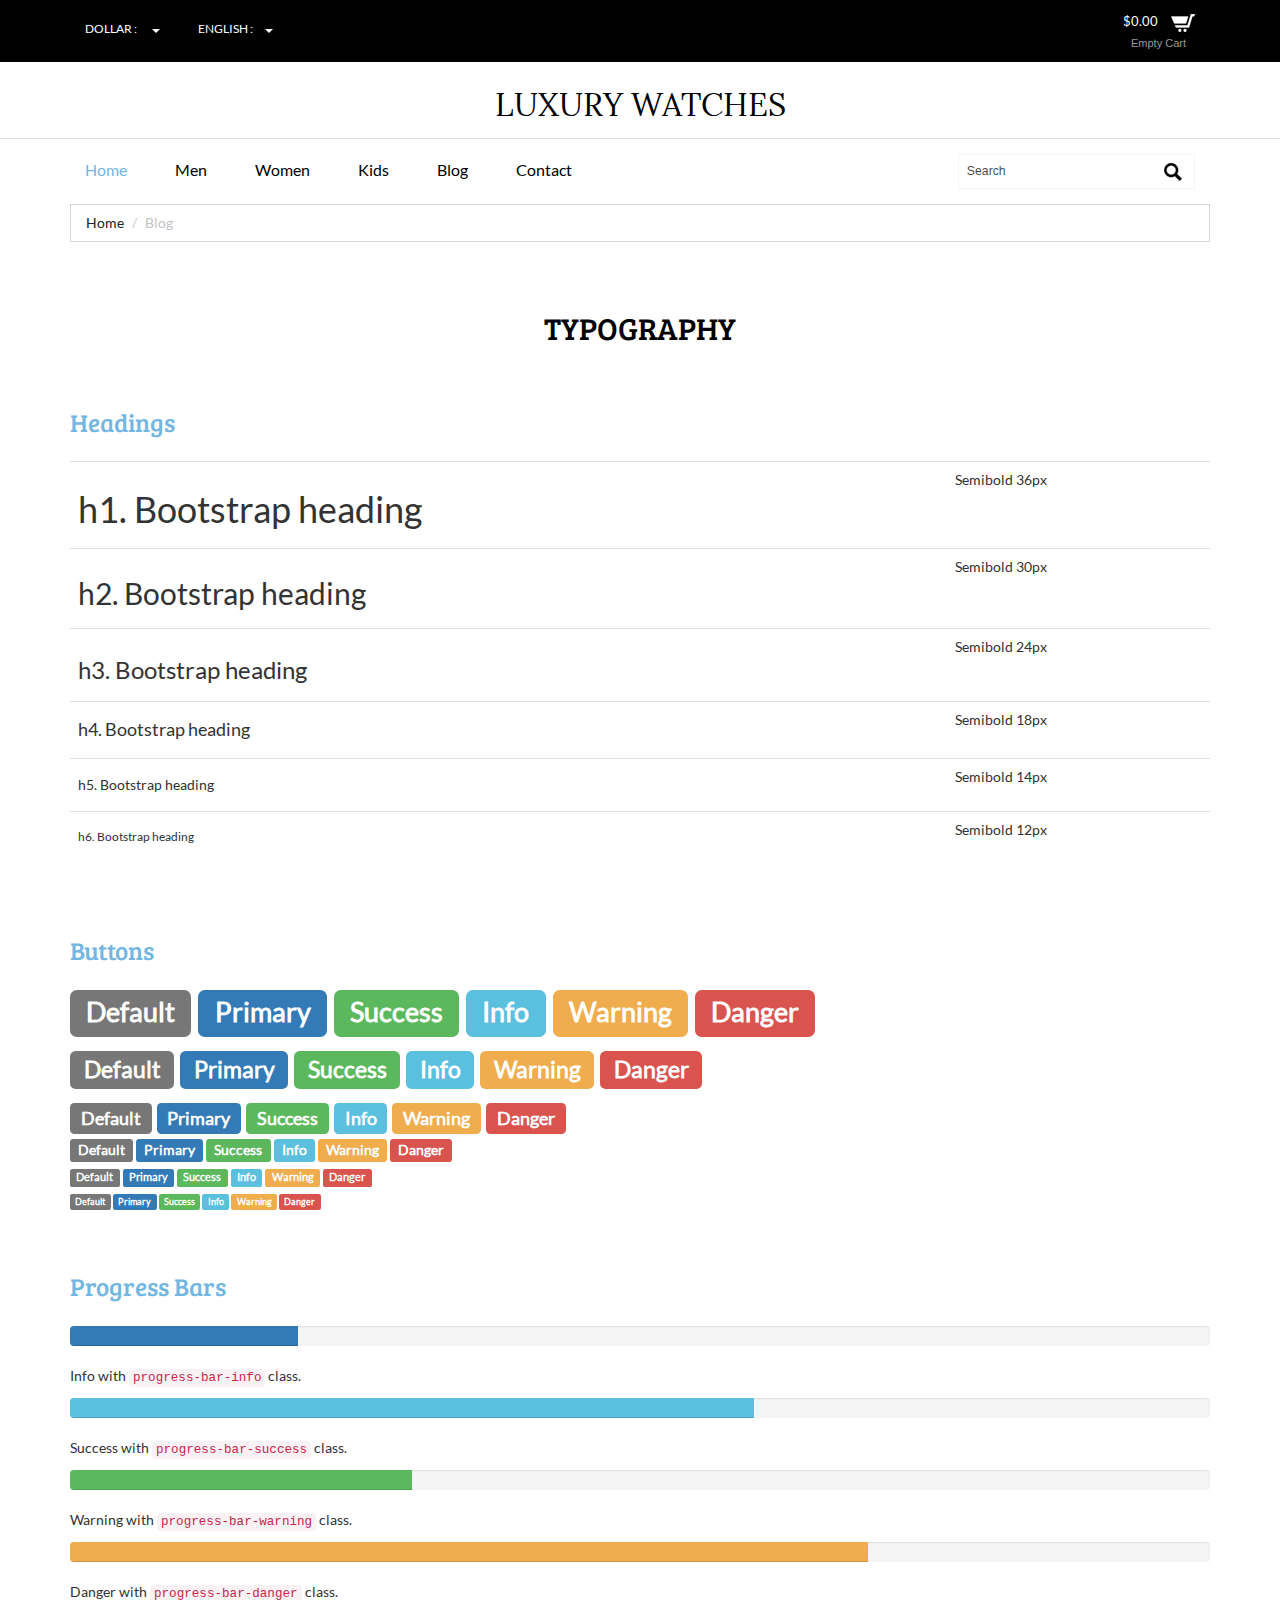
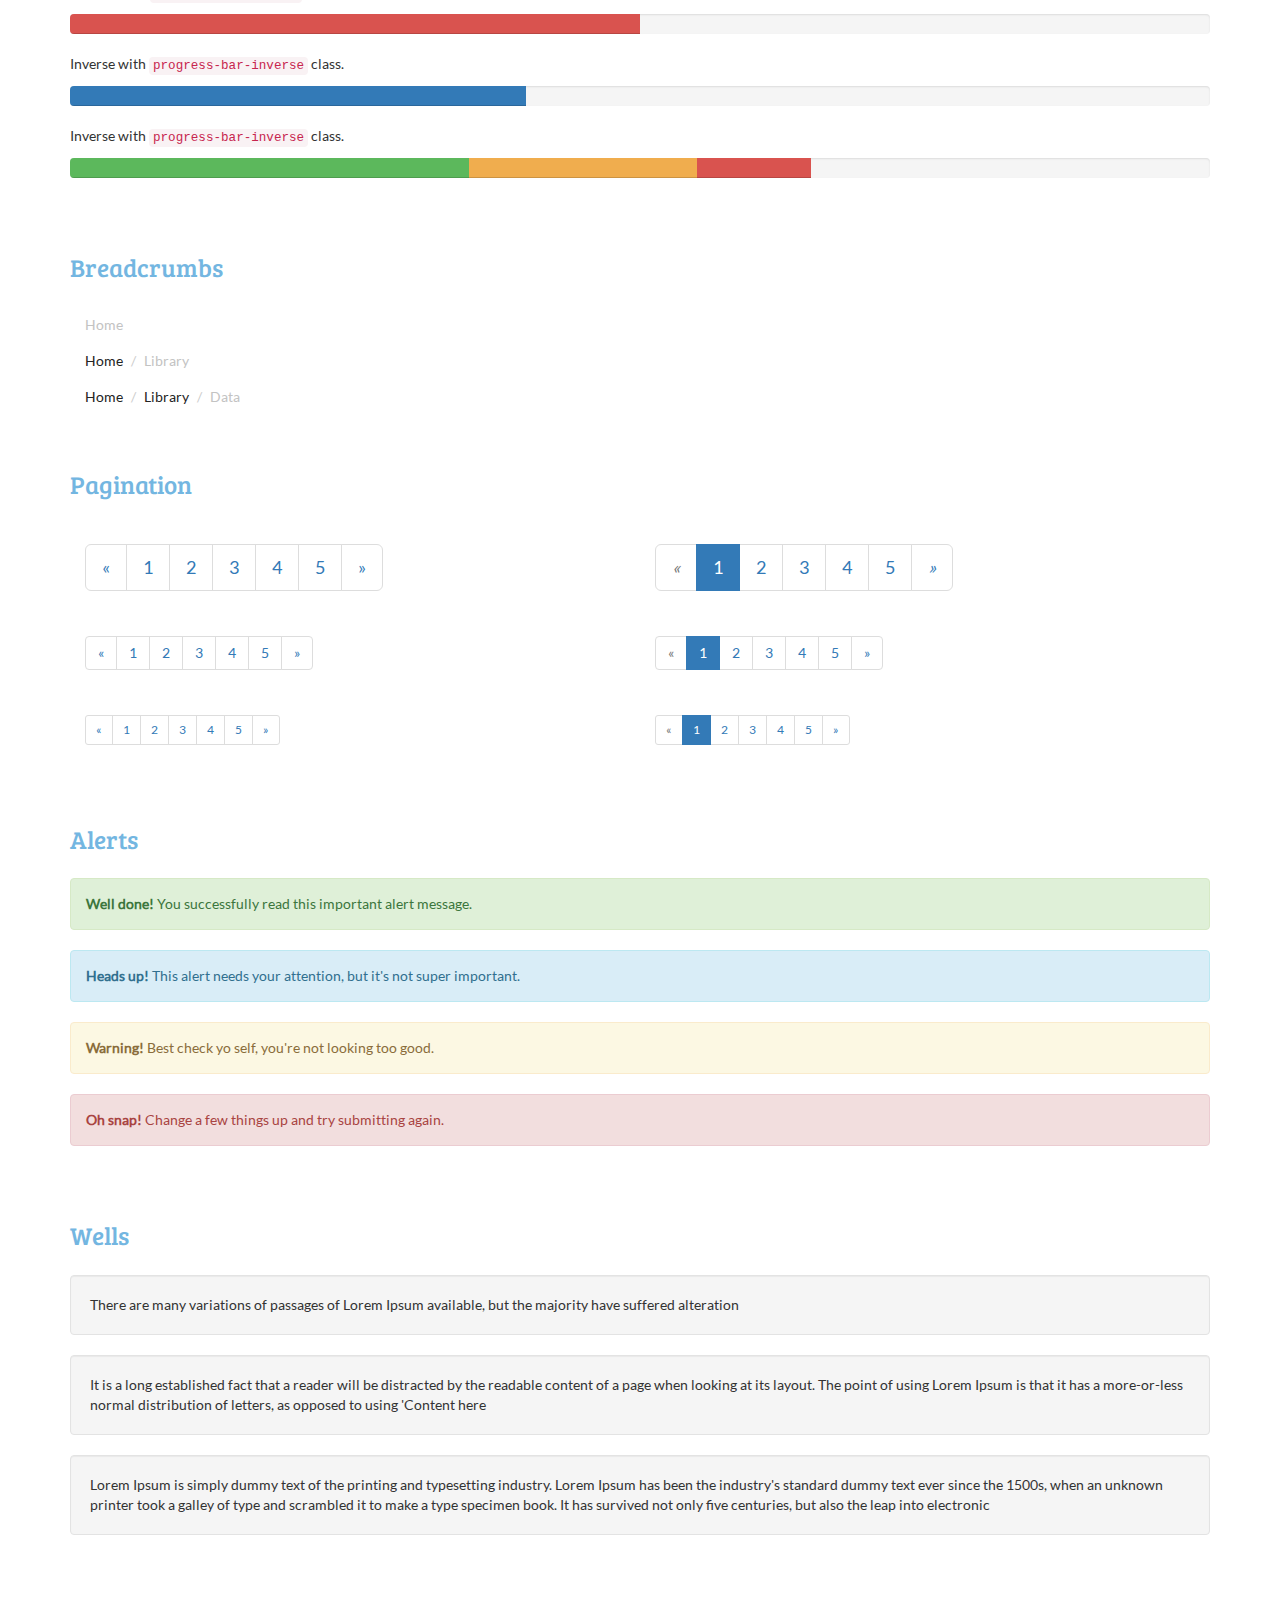
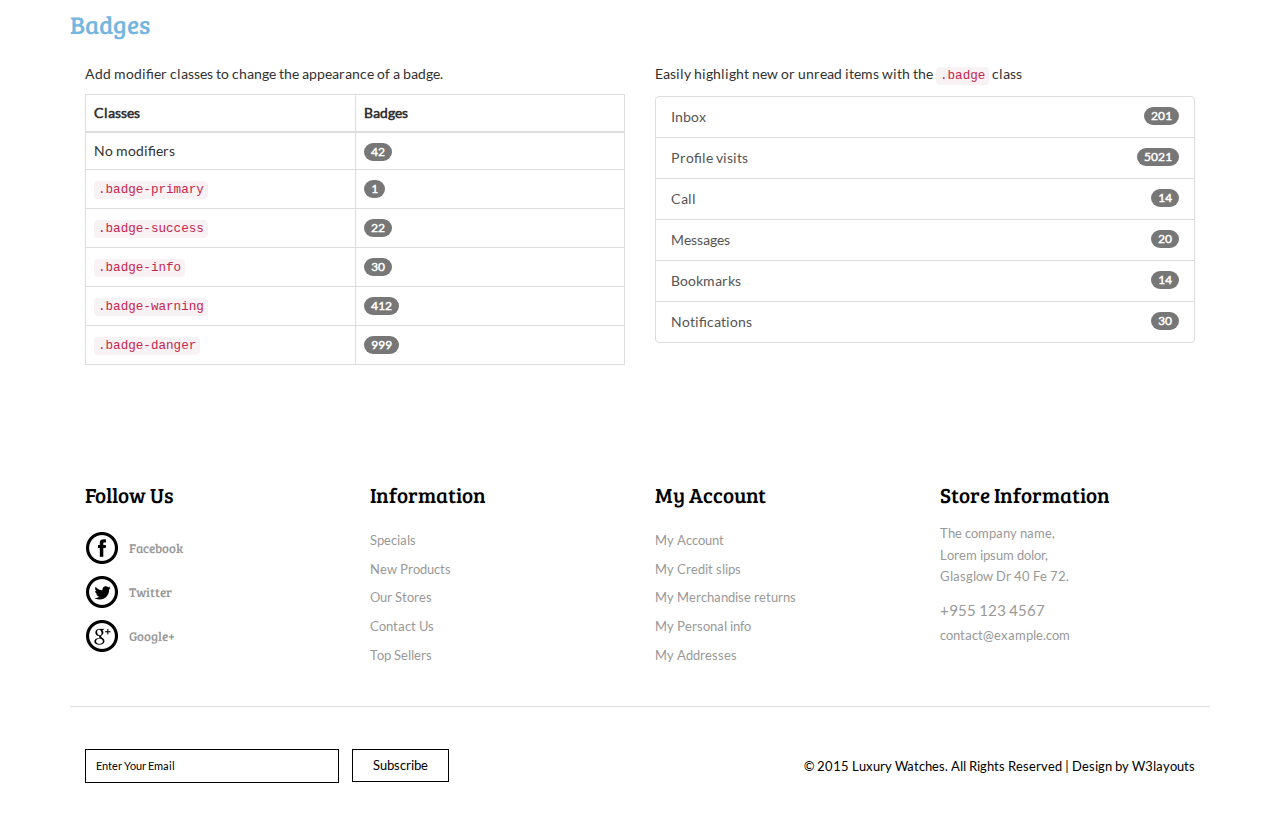
<file: typo.html>
<!--A Design by W3layouts 
Author: W3layout
Author URL: http://w3layouts.com
License: Creative Commons Attribution 3.0 Unported
License URL: http://creativecommons.org/licenses/by/3.0/
-->
<!DOCTYPE html>
<html>
<head>
<title>Luxury Watches A Ecommerce Category Flat Bootstarp Resposive Website Template | Typo :: w3layouts</title>
<link href="css/bootstrap.css" rel="stylesheet" type="text/css" media="all" />
<!--jQuery(necessary for Bootstrap's JavaScript plugins)-->
<script src="js/jquery-1.11.0.min.js"></script>
<!--Custom-Theme-files-->
<!--theme-style-->
<link href="css/style.css" rel="stylesheet" type="text/css" media="all" />	
<!--//theme-style-->
<meta name="viewport" content="width=device-width, initial-scale=1">
<meta http-equiv="Content-Type" content="text/html; charset=utf-8" />
<meta name="keywords" content="Luxury Watches Responsive web template, Bootstrap Web Templates, Flat Web Templates, Andriod Compatible web template, 
Smartphone Compatible web template, free webdesigns for Nokia, Samsung, LG, SonyErricsson, Motorola web design" />
<script type="application/x-javascript"> addEventListener("load", function() { setTimeout(hideURLbar, 0); }, false); function hideURLbar(){ window.scrollTo(0,1); } </script>
<!--start-menu-->
<script src="js/simpleCart.min.js"> </script>
<link href="css/memenu.css" rel="stylesheet" type="text/css" media="all" />
<script type="text/javascript" src="js/memenu.js"></script>
<script>$(document).ready(function(){$(".memenu").memenu();});</script>	
<!--dropdown-->
<script src="js/jquery.easydropdown.js"></script>			
</head>
<body> 
	<!--top-header-->
	<div class="top-header">
		<div class="container">
			<div class="top-header-main">
				<div class="col-md-6 top-header-left">
					<div class="drop">
						<div class="box">
							<select tabindex="4" class="dropdown drop">
								<option value="" class="label">Dollar :</option>
								<option value="1">Dollar</option>
								<option value="2">Euro</option>
							</select>
						</div>
						<div class="box1">
							<select tabindex="4" class="dropdown">
								<option value="" class="label">English :</option>
								<option value="1">English</option>
								<option value="2">French</option>
								<option value="3">German</option>
							</select>
						</div>
						<div class="clearfix"></div>
					</div>
				</div>
				<div class="col-md-6 top-header-left">
					<div class="cart box_1">
						<a href="checkout.html">
							<div class="total">
								<span class="simpleCart_total"></span></div>
								<img src="images/cart-1.png" alt="" />
						</a>
						<p><a href="javascript:;" class="simpleCart_empty">Empty Cart</a></p>
						<div class="clearfix"> </div>
					</div>
				</div>
				<div class="clearfix"></div>
			</div>
		</div>
	</div>
	<!--top-header-->
	<!--start-logo-->
	<div class="logo">
		<a href="index.html"><h1>Luxury Watches</h1></a>
	</div>
	<!--start-logo-->
	<!--bottom-header-->
	<div class="header-bottom">
		<div class="container">
			<div class="header">
				<div class="col-md-9 header-left">
				<div class="top-nav">
					<ul class="memenu skyblue"><li class="active"><a href="index.html">Home</a></li>
						<li class="grid"><a href="#">Men</a>
							<div class="mepanel">
								<div class="row">
									<div class="col1 me-one">
										<h4>Shop</h4>
										<ul>
											<li><a href="products.html">New Arrivals</a></li>
											<li><a href="products.html">Blazers</a></li>
											<li><a href="products.html">Swem Wear</a></li>
											<li><a href="products.html">Accessories</a></li>
											<li><a href="products.html">Handbags</a></li>
											<li><a href="products.html">T-Shirts</a></li>
											<li><a href="products.html">Watches</a></li>
											<li><a href="products.html">My Shopping Bag</a></li>
										</ul>
									</div>
									<div class="col1 me-one">
										<h4>Style Zone</h4>
										<ul>
											<li><a href="products.html">Shoes</a></li>
											<li><a href="products.html">Watches</a></li>
											<li><a href="products.html">Brands</a></li>
											<li><a href="products.html">Coats</a></li>
											<li><a href="products.html">Accessories</a></li>
											<li><a href="products.html">Trousers</a></li>
										</ul>	
									</div>
									<div class="col1 me-one">
										<h4>Popular Brands</h4>
										<ul>
											<li><a href="products.html">499 Store</a></li>
											<li><a href="products.html">Fastrack</a></li>
											<li><a href="products.html">Casio</a></li>
											<li><a href="products.html">Fossil</a></li>
											<li><a href="products.html">Maxima</a></li>
											<li><a href="products.html">Timex</a></li>
											<li><a href="products.html">TomTom</a></li>
											<li><a href="products.html">Titan</a></li>
										</ul>		
									</div>
								</div>
							</div>
						</li>
						<li class="grid"><a href="#">Women</a>
							<div class="mepanel">
								<div class="row">
									<div class="col1 me-one">
										<h4>Shop</h4>
										<ul>
											<li><a href="products.html">New Arrivals</a></li>
											<li><a href="products.html">Blazers</a></li>
											<li><a href="products.html">Swem Wear</a></li>
											<li><a href="products.html">Accessories</a></li>
											<li><a href="products.html">Handbags</a></li>
											<li><a href="products.html">T-Shirts</a></li>
											<li><a href="products.html">Watches</a></li>
											<li><a href="products.html">My Shopping Bag</a></li>
										</ul>
									</div>
									<div class="col1 me-one">
										<h4>Style Zone</h4>
										<ul>
											<li><a href="products.html">Shoes</a></li>
											<li><a href="products.html">Watches</a></li>
											<li><a href="products.html">Brands</a></li>
											<li><a href="products.html">Coats</a></li>
											<li><a href="products.html">Accessories</a></li>
											<li><a href="products.html">Trousers</a></li>
										</ul>
									</div>
									<div class="col1 me-one">
										<h4>Popular Brands</h4>
										<ul>
											<li><a href="products.html">499 Store</a></li>
											<li><a href="products.html">Fastrack</a></li>
											<li><a href="products.html">Casio</a></li>
											<li><a href="products.html">Fossil</a></li>
											<li><a href="products.html">Maxima</a></li>
											<li><a href="products.html">Timex</a></li>
											<li><a href="products.html">TomTom</a></li>
											<li><a href="products.html">Titan</a></li>
										</ul>	
									</div>
								</div>
							</div>
						</li>
						<li class="grid"><a href="#">Kids</a>
							<div class="mepanel">
								<div class="row">
									<div class="col1 me-one">
										<h4>Shop</h4>
										<ul>
											<li><a href="products.html">New Arrivals</a></li>
											<li><a href="products.html">Blazers</a></li>
											<li><a href="products.html">Swem Wear</a></li>
											<li><a href="products.html">Accessories</a></li>
											<li><a href="products.html">Handbags</a></li>
											<li><a href="products.html">T-Shirts</a></li>
											<li><a href="products.html">Watches</a></li>
											<li><a href="products.html">My Shopping Bag</a></li>
										</ul>
									</div>
									<div class="col1 me-one">
										<h4>Style Zone</h4>
										<ul>
											<li><a href="products.html">Shoes</a></li>
											<li><a href="products.html">Watches</a></li>
											<li><a href="products.html">Brands</a></li>
											<li><a href="products.html">Coats</a></li>
											<li><a href="products.html">Accessories</a></li>
											<li><a href="products.html">Trousers</a></li>
										</ul>	
									</div>
									<div class="col1 me-one">
										<h4>Popular Brands</h4>
										<ul>
											<li><a href="products.html">499 Store</a></li>
											<li><a href="products.html">Fastrack</a></li>
											<li><a href="products.html">Casio</a></li>
											<li><a href="products.html">Fossil</a></li>
											<li><a href="products.html">Maxima</a></li>
											<li><a href="products.html">Timex</a></li>
											<li><a href="products.html">TomTom</a></li>
											<li><a href="products.html">Titan</a></li>
										</ul>	
									</div>
								</div>
							</div>
						</li>
						<li class="grid"><a href="typo.html">Blog</a>
						</li>
						<li class="grid"><a href="contact.html">Contact</a>
						</li>
					</ul>
				</div>
				<div class="clearfix"> </div>
			</div>
			<div class="col-md-3 header-right"> 
				<div class="search-bar">
					<input type="text" value="Search" onfocus="this.value = '';" onblur="if (this.value == '') {this.value = 'Search';}">
					<input type="submit" value="">
				</div>
			</div>
			<div class="clearfix"> </div>
			</div>
		</div>
	</div>
	<!--bottom-header-->
	<!--start-breadcrumbs-->
	<div class="breadcrumbs">
		<div class="container">
			<div class="breadcrumbs-main">
				<ol class="breadcrumb">
					<li><a href="index.html">Home</a></li>
					<li class="active">Blog</li>
				</ol>
			</div>
		</div>
	</div>
	<!--end-breadcrumbs-->
	<!--typo-starts-->
	<div class="pages" id="pages">
		<div class="container">
			<div class="typo-top heading">
				<h2>TYPOGRAPHY</h2>
			</div>
			<div class="typo-bottom">
			<div class="headdings">
				<h3 class="ghj">Headings</h3>
					<div class="bs-example">
						<table class="table">
						  <tbody>
							<tr>
							  <td><h1 class="head" id="h1.-bootstrap-heading">h1. Bootstrap heading<a class="anchorjs-link" href="#h1.-bootstrap-heading"><span class="anchorjs-icon"></span></a></h1></td>
							  <td class="type-info">Semibold 36px</td>
							</tr>
							<tr>
							  <td><h2 class="head" id="h2.-bootstrap-heading">h2. Bootstrap heading<a class="anchorjs-link" href="#h2.-bootstrap-heading"><span class="anchorjs-icon"></span></a></h2></td>
							  <td class="type-info">Semibold 30px</td>
							</tr>
							<tr>
							  <td><h3 class="head" id="h3.-bootstrap-heading">h3. Bootstrap heading<a class="anchorjs-link" href="#h3.-bootstrap-heading"><span class="anchorjs-icon"></span></a></h3></td>
							  <td class="type-info">Semibold 24px</td>
							</tr>
							<tr>
							  <td><h4 class="head" id="h4.-bootstrap-heading">h4. Bootstrap heading<a class="anchorjs-link" href="#h4.-bootstrap-heading"><span class="anchorjs-icon"></span></a></h4></td>
							  <td class="type-info">Semibold 18px</td>
							</tr>
							<tr>
							  <td><h5 class="head" id="h5.-bootstrap-heading">h5. Bootstrap heading<a class="anchorjs-link" href="#h5.-bootstrap-heading"><span class="anchorjs-icon"></span></a></h5></td>
							  <td class="type-info">Semibold 14px</td>
							</tr>
							<tr>
							  <td><h6 class="head">h6. Bootstrap heading</h6></td>
							  <td class="type-info">Semibold 12px</td>
							</tr>
						  </tbody>
						</table>
					</div>
			</div>
			<div class="Buttons">
				<h3 class="ghj">Buttons</h3>
				  <h1 class="b1">
					<a href="#"><span class="label label-default">Default</span></a>
					<a href="#"><span class="label label-primary">Primary</span></a>
					<a href="#"><span class="label label-success">Success</span></a>
					<a href="#"><span class="label label-info">Info</span></a>
					<a href="#"><span class="label label-warning">Warning</span></a>
					<a href="#"><span class="label label-danger">Danger</span></a>
				  </h1>
				  <h2 class="b2">
					<a href="#"><span class="label label-default">Default</span></a>
					<a href="#"><span class="label label-primary">Primary</span></a>
					<a href="#"><span class="label label-success">Success</span></a>
					<a href="#"><span class="label label-info">Info</span></a>
					<a href="#"><span class="label label-warning">Warning</span></a>
					<a href="#"><span class="label label-danger">Danger</span></a>
				  </h2>
				  <h3 class="b3">
					<a href="#"><span class="label label-default">Default</span></a>
					<a href="#"><span class="label label-primary">Primary</span></a>
					<a href="#"><span class="label label-success">Success</span></a>
					<a href="#"><span class="label label-info">Info</span></a>
					<a href="#"><span class="label label-warning">Warning</span></a>
					<a href="#"><span class="label label-danger">Danger</span></a>
				  </h3>
				  <h4 class="b4">
					<a href="#"><span class="label label-default">Default</span></a>
					<a href="#"><span class="label label-primary">Primary</span></a>
					<a href="#"><span class="label label-success">Success</span></a>
					<a href="#"><span class="label label-info">Info</span></a>
					<a href="#"><span class="label label-warning">Warning</span></a>
					<a href="#"><span class="label label-danger">Danger</span></a>
				  </h4>
				  <h5 class="b5">
					<a href="#"><span class="label label-default">Default</span></a>
					<a href="#"><span class="label label-primary">Primary</span></a>
					<a href="#"><span class="label label-success">Success</span></a>
					<a href="#"><span class="label label-info">Info</span></a>
					<a href="#"><span class="label label-warning">Warning</span></a>
					<a href="#"><span class="label label-danger">Danger</span></a>
				  </h5>
				  <h6 class="b6">
					<a href="#"><span class="label label-default">Default</span></a>
					<a href="#"><span class="label label-primary">Primary</span></a>
					<a href="#"><span class="label label-success">Success</span></a>
					<a href="#"><span class="label label-info">Info</span></a>
					<a href="#"><span class="label label-warning">Warning</span></a>
					<a href="#"><span class="label label-danger">Danger</span></a>
				  </h6>
		    </div>
		    <div class="progress-bars">
			 <h3 class="ghj">Progress Bars</h3>
				 <div class="tab-content">
					  <div class="tab-pane active" id="domprogress">
						  <div class="progress">    
							<div class="progress-bar progress-bar-primary" style="width: 20%"></div>
						  </div>
						  <p>Info with <code>progress-bar-info</code> class.</p>
						  <div class="progress">    
							<div class="progress-bar progress-bar-info" style="width: 60%"></div>
						  </div>
						  <p>Success with <code>progress-bar-success</code> class.</p>
						  <div class="progress">
							<div class="progress-bar progress-bar-success" style="width: 30%"></div>
						  </div>
						  <p>Warning with <code>progress-bar-warning</code> class.</p>
						  <div class="progress">
							<div class="progress-bar progress-bar-warning" style="width: 70%"></div>
						  </div>
						  <p>Danger with <code>progress-bar-danger</code> class.</p>
						  <div class="progress">
							<div class="progress-bar progress-bar-danger" style="width: 50%"></div>
						  </div>
						  <p>Inverse with <code>progress-bar-inverse</code> class.</p>
						  <div class="progress">
							<div class="progress-bar progress-bar-inverse" style="width: 40%"></div>
						  </div>
						   <p>Inverse with <code>progress-bar-inverse</code> class.</p>
						  <div class="progress">
							<div class="progress-bar progress-bar-success" style="width: 35%"><span class="sr-only">35% Complete (success)</span></div>
							<div class="progress-bar progress-bar-warning" style="width: 20%"><span class="sr-only">20% Complete (warning)</span></div>
							<div class="progress-bar progress-bar-danger" style="width: 10%"><span class="sr-only">10% Complete (danger)</span></div>
						  </div>
					</div>
			   </div>
		    </div>
			<div class="bread-crumbs">
				 <h3 class="ghj">Breadcrumbs</h3>
				   <ol class="breadcrumb">
				  <li class="active">Home</li>
				</ol>
				<ol class="breadcrumb">
				  <li><a href="#">Home</a></li>
				  <li class="active">Library</li>
				</ol>
				<ol class="breadcrumb">
				  <li><a href="#">Home</a></li>
				  <li><a href="#">Library</a></li>
				  <li class="active">Data</li>
				</ol>
		    </div>
			<div class="pagenatin">
				<h3 class="ghj">Pagination</h3>
					<div class="col-md-6">
					  <nav>
					  <ul class="pagination pagination-lg">
						<li><a href="#" aria-label="Previous"><span aria-hidden="true">«</span></a></li>
						<li><a href="#">1</a></li>
						<li><a href="#">2</a></li>
						<li><a href="#">3</a></li>
						<li><a href="#">4</a></li>
						<li><a href="#">5</a></li>
						<li><a href="#" aria-label="Next"><span aria-hidden="true">»</span></a></li>
					  </ul>
					  </nav>
					  <nav>
					  <ul class="pagination">
						<li><a href="#" aria-label="Previous"><span aria-hidden="true">«</span></a></li>
						<li><a href="#">1</a></li>
						<li><a href="#">2</a></li>
						<li><a href="#">3</a></li>
						<li><a href="#">4</a></li>
						<li><a href="#">5</a></li>
						<li><a href="#" aria-label="Next"><span aria-hidden="true">»</span></a></li>
					  </ul>
					  </nav>
					  <nav>
						<ul class="pagination pagination-sm">
							<li><a href="#" aria-label="Previous"><span aria-hidden="true">«</span></a></li>
							<li><a href="#">1</a></li>
							<li><a href="#">2</a></li>
							<li><a href="#">3</a></li>
							<li><a href="#">4</a></li>
							<li><a href="#">5</a></li>
							<li><a href="#" aria-label="Next"><span aria-hidden="true">»</span></a></li>
						</ul>
					  </nav>
					</div>
					<div class="col-md-6">
						<nav>
							<ul class="pagination pagination-lg">
									<li class="disabled"><a href="#"><i class="fa fa-angle-left">«</i></a></li>
									<li class="active"><a href="#">1</a></li>
									<li><a href="#">2</a></li>
									<li><a href="#">3</a></li>
									<li><a href="#">4</a></li>
									<li><a href="#">5</a></li>
									<li><a href="#"><i class="fa fa-angle-right">»</i></a></li>
							</ul>
						</nav>
						<nav>
						  <ul class="pagination">
							<li class="disabled"><a href="#" aria-label="Previous"><span aria-hidden="true">«</span></a></li>
							<li class="active"><a href="#">1 <span class="sr-only">(current)</span></a></li>
							<li><a href="#">2</a></li>
							<li><a href="#">3</a></li>
							<li><a href="#">4</a></li>
							<li><a href="#">5</a></li>
							<li><a href="#" aria-label="Next"><span aria-hidden="true">»</span></a></li>
						 </ul>
					    </nav>
					    <nav>
							 <ul class="pagination pagination-sm">
								<li class="disabled"><a href="#"><i class="fa fa-angle-left"></i>«</a></li>
								<li class="active"><a href="#">1</a></li>
								<li><a href="#">2</a></li>
								<li><a href="#">3</a></li>
								<li><a href="#">4</a></li>
								<li><a href="#">5</a></li>
								<li><a href="#"><i class="fa fa-angle-right"></i>»</a></li>
							</ul>
						</nav>
					</div>
					<div class="clearfix"> </div>
			</div>
			<div class="alerts">
			  <h3 class="ghj">Alerts</h3>
			   <div class="alert alert-success" role="alert">
					<strong>Well done!</strong> You successfully read this important alert message.
			   </div>
			   <div class="alert alert-info" role="alert">
					<strong>Heads up!</strong> This alert needs your attention, but it's not super important.
			   </div>
			   <div class="alert alert-warning" role="alert">
					<strong>Warning!</strong> Best check yo self, you're not looking too good.
			   </div>
			   <div class="alert alert-danger" role="alert">
					<strong>Oh snap!</strong> Change a few things up and try submitting again.
			   </div>
		    </div>
			<div class="distracted">
			  <h3 class="ghj">Wells</h3>
				   <div class="well">
					There are many variations of passages of Lorem Ipsum available, but the majority have suffered alteration
				   </div>
				   <div class="well">
					It is a long established fact that a reader will be distracted by the readable content of a page when looking at its layout. The point of using Lorem Ipsum is that it has a more-or-less normal distribution of letters, as opposed to using 'Content here
				   </div>
				   <div class="well">
					Lorem Ipsum is simply dummy text of the printing and typesetting industry. Lorem Ipsum has been the industry's standard dummy text ever since the 1500s, when an unknown printer took a galley of type and scrambled it to make a type specimen book. It has survived not only five centuries, but also the leap into electronic
				   </div>
		    </div>
		<div class="appearance">
			 <h3 class="ghj">Badges</h3>
				<div class="col-md-6">
					<p>Add modifier classes to change the appearance of a badge.</p>
					  <table class="table table-bordered">
						<thead>
							<tr>
								<th>Classes</th>
								<th>Badges</th>
							</tr>
						</thead>
						<tbody>
							<tr>
								<td>No modifiers</td>
								<td><span class="badge">42</span></td>
							</tr>
							<tr>
								<td><code>.badge-primary</code></td>
								<td><span class="badge badge-primary">1</span></td>
							</tr>
							<tr>
								<td><code>.badge-success</code></td>
								<td><span class="badge badge-success">22</span></td>
							</tr>
							<tr>
								<td><code>.badge-info</code></td>
								<td><span class="badge badge-info">30</span></td>
							</tr>
							<tr>
								<td><code>.badge-warning</code></td>
								<td><span class="badge badge-warning">412</span></td>
							</tr>
							<tr>
								<td><code>.badge-danger</code></td>
								<td><span class="badge badge-danger">999</span></td>
							</tr>
						</tbody>
					</table>                    
				</div>
				<div class="col-md-6">
				  <p>Easily highlight new or unread items with the <code>.badge</code> class</p>
					<div class="list-group list-group-alternate"> 
						<a href="#" class="list-group-item"><span class="badge">201</span> <i class="ti ti-email"></i> Inbox </a> 
						<a href="#" class="list-group-item"><span class="badge badge-primary">5021</span> <i class="ti ti-eye"></i> Profile visits </a> 
						<a href="#" class="list-group-item"><span class="badge">14</span> <i class="ti ti-headphone-alt"></i> Call </a> 
						<a href="#" class="list-group-item"><span class="badge">20</span> <i class="ti ti-comments"></i> Messages </a> 
						<a href="#" class="list-group-item"><span class="badge badge-warning">14</span> <i class="ti ti-bookmark"></i> Bookmarks </a> 
						<a href="#" class="list-group-item"><span class="badge badge-danger">30</span> <i class="ti ti-bell"></i> Notifications </a> 
					</div>
			    </div>
			   <div class="clearfix"> </div>
			</div>
			</div>
		</div>	
	</div>	
	<!--typo-ends-->
	<!--information-starts-->
	<div class="information">
		<div class="container">
			<div class="infor-top">
				<div class="col-md-3 infor-left">
					<h3>Follow Us</h3>
					<ul>
						<li><a href="#"><span class="fb"></span><h6>Facebook</h6></a></li>
						<li><a href="#"><span class="twit"></span><h6>Twitter</h6></a></li>
						<li><a href="#"><span class="google"></span><h6>Google+</h6></a></li>
					</ul>
				</div>
				<div class="col-md-3 infor-left">
					<h3>Information</h3>
					<ul>
						<li><a href="#"><p>Specials</p></a></li>
						<li><a href="#"><p>New Products</p></a></li>
						<li><a href="#"><p>Our Stores</p></a></li>
						<li><a href="contact.html"><p>Contact Us</p></a></li>
						<li><a href="#"><p>Top Sellers</p></a></li>
					</ul>
				</div>
				<div class="col-md-3 infor-left">
					<h3>My Account</h3>
					<ul>
						<li><a href="account.html"><p>My Account</p></a></li>
						<li><a href="#"><p>My Credit slips</p></a></li>
						<li><a href="#"><p>My Merchandise returns</p></a></li>
						<li><a href="#"><p>My Personal info</p></a></li>
						<li><a href="#"><p>My Addresses</p></a></li>
					</ul>
				</div>
				<div class="col-md-3 infor-left">
					<h3>Store Information</h3>
					<h4>The company name,
						<span>Lorem ipsum dolor,</span>
						Glasglow Dr 40 Fe 72.</h4>
					<h5>+955 123 4567</h5>	
					<p><a href="mailto:example@email.com">contact@example.com</a></p>
				</div>
				<div class="clearfix"></div>
			</div>
		</div>
	</div>
	<!--information-end-->
	<!--footer-starts-->
	<div class="footer">
		<div class="container">
			<div class="footer-top">
				<div class="col-md-6 footer-left">
					<form>
						<input type="text" value="Enter Your Email" onfocus="this.value = '';" onblur="if (this.value == '') {this.value = 'Enter Your Email';}">
						<input type="submit" value="Subscribe">
					</form>
				</div>
				<div class="col-md-6 footer-right">					
					<p>© 2015 Luxury Watches. All Rights Reserved | Design by  <a href="http://w3layouts.com/" target="_blank">W3layouts</a> </p>
				</div>
				<div class="clearfix"></div>
			</div>
		</div>
	</div>
	<!--footer-end-->	
</body>
</html>
</file>
<file: css/style.css>
/*--A Design by W3layouts
Author: W3layout
Author URL: http://w3layouts.com
License: Creative Commons Attribution 3.0 Unported
License URL: http://creativecommons.org/licenses/by/3.0/
--*/
body{
	background:#fff;
	font-family: 'Lato-Regular';
}
body a{
	transition: 0.5s all;
	-webkit-transition: 0.5s all;
	-o-transition: 0.5s all;
	-moz-transition: 0.5s all;
	-ms-transition: 0.5s all;
}
@font-face {
    font-family: 'Lora-Regular';
    src:url(../fonts/Lora-Regular.ttf) format('truetype');
}
@font-face {
    font-family: 'Muli-Regular';
    src:url(../fonts/Muli-Regular.ttf) format('truetype');
}
@font-face {
    font-family: 'Lato-Regular';
    src:url(../fonts/Lato-Regular.ttf) format('truetype');
}
@font-face {
    font-family: 'BreeSerif-Regular';
    src:url(../fonts/BreeSerif-Regular.ttf) format('truetype');
}
/*--starts-logo--*/
.logo {
    text-align: center;
    padding: 25px 0 20px 0px;
    border-bottom: 1px solid #DEDEDE;
}
.logo a h1 {
    font-size: 32px;
    color: #000000;
    margin: 0;
    font-family: 'Lora-Regular';
    text-transform: uppercase;
	display: inline-block;
}
.logo a:hover{
	text-decoration:none;
}
/*--end-logo--*/
/*--starts-top-header--*/
.top-header {
    background: #000;
    padding: 10px 0px;
}
.search-bar input[type="text"] {
	width: 100%;
	padding: 8px 45px 8px 8px;
	border: 1px solid #F5F5F5;
	background: none;
	outline: none;
	-webkit-appearance: none;
	color: rgba(0, 0, 0, 0.74);
	font-size: 0.875em;
	font-family: 'Lato', sans-serif;
	position: relative;
}
.search-bar input[type="submit"] {
    background: url(../images/search.png)no-repeat 0px 0px;
    outline: none;
    -webkit-appearance: none;
    border: 0;
    display: inline-block;
    vertical-align: -webkit-baseline-middle;
    position: absolute;
    width: 18px;
    height: 18px;
    top: 9px;
    right: 10%;
}
.search-bar {
    width: 93%;
    float: right;
}
/*----*/
.itemContainer{
			width:100%;
			float:left;
		}

		.itemContainer div{
			float:left;
			margin: 5px 20px 5px 20px ;
		}

		.itemContainer a{
			text-decoration:none;
		}

		.cartHeaders{
			width:100%;
			float:left;
		}

		.cartHeaders div{
			float:left;
			margin: 5px 20px 5px 20px ;
		}
.item_add {
	color: #fff;
	border:none;
}
.grid_1 img{
	margin-bottom:1em;
}
.box_1 {
	float: right;
}
.box_1 h3 {
	color: #702428 !important;
	font-size: 1em;
	font-weight: 700;
	margin: 0;
}
.drop {
    margin-top: 10px;
}
a.simpleCart_empty {
    color: rgba(255, 255, 255, 0.6);
    font-family: 'Lato', sans-serif;
    font-size: 11px;
}
span.simpleCart_total {
    font-size: 13px;
}
.box_1 p {
	margin: 0px 0 0px 8px;
}
.total {
	display: inline-block;
	vertical-align: middle;
	color: #fff;
}
.cart box_1 a:hover{
	text-decoration:none;
}
.box_1 a img {
	margin: 3px 0 0 10px;
}
/*----*/
.box {
    float: left;
    width: 11%;
    margin-right: 10%;
}
.box1{
	float:left;
	width:20.5%;
}
.cssmenu ul{
	float:right;
	padding:0;
	margin:0;
	list-style:none;
}
.cssmenu ul li {
	display: inline-block;
}
.cssmenu ul li a {
	color:#fff;
	display: block;
	margin:10px;
	font-size: 0.8125em;
}
.cssmenu li> a:hover {
	color: #ACEAFA;
	text-decoration:none;
}
/* PREFIXED CSS */
.dropdown,
.dropdown div,
.dropdown li,
.dropdown div::after,
.dropdown .carat,
.dropdown .carat:after,
.dropdown .selected::after,
.dropdown:after{
	-webkit-transition: all 150ms ease-in-out;
	-moz-transition: all 150ms ease-in-out;
	-ms-transition: all 150ms ease-in-out;
	transition: all 150ms ease-in-out;
}
.dropdown .selected::after,
.dropdown .scrollable div::after{
	-webkit-pointer-events: none;
	-moz-pointer-events: none;
	-ms-pointer-events: none;
	pointer-events: none;
}
/* WRAPPER */
.dropdown{
	position: relative;
	width:75px;
	cursor: pointer;
	font-weight: 200;
	background: none;
	padding: 0;
	color: #fff;
	-webkit-user-select: none;
	-moz-user-select: none;
	user-select: none;
}
.dropdown.open{
	z-index: 2;
}
.dropdown:hover,
.dropdown.focus{
	/*--background:#F7F7F7;--*/
}
/* CARAT */
.dropdown .carat,
.dropdown .carat:after{
	position: absolute;
	right:0px;
	top: 50%;
	margin-top:0px;
	border: 4px solid transparent;
	border-top: 4px solid #fff;
	z-index: 1;
	-webkit-transform-origin: 50% 20%;
	-moz-transform-origin: 50% 20%;
	-ms-transform-origin: 50% 20%;
	transform-origin: 50% 20%;
}
.dropdown:hover .carat:after{
	border-top-color: #73B6E1;
}
.dropdown.focus .carat{
	border-top-color: #73B6E1;
}
.dropdown.focus .carat:after{
	border-top-color: #73B6E1;
}
.dropdown.open .carat{
	-webkit-transform: rotate(180deg);
	-moz-transform: rotate(180deg);
	-ms-transform: rotate(180deg);
	transform: rotate(180deg);
}
/* OLD SELECT (HIDDEN) */
.dropdown .old{
	position: absolute;
	left: 0;
	top: 0;
	height: 0;
	width: 0;
	overflow: hidden;
}
.dropdown select{
	position: absolute;
	left: 0px;
	top: 0px;
}
.dropdown.touch select{
	left: 0;
	top: 0;
	width: 100%;
	height: 100%;
	opacity: 0;
}
/* SELECTED FEEDBACK ITEM */
.dropdown .selected, .dropdown li {
    color: #000;
}
.dropdown .selected, .dropdown li {
    display: block;
    font-size: 12px;
    overflow: hidden;
    white-space: nowrap;
    text-transform: uppercase;
    font-weight: 400;
    color: #fff;
}
 .dropdown li {
    color: #fff;
}
.dropdown .selected::after{
	content: '';
	position: absolute;
	right: 0;
	top: 0;
	bottom: 0;
	width: 60px;
}
/* DROP DOWN WRAPPER */
.dropdown div{
	position: absolute;
	height: 0;
	left: 13px;
	right: 0;
	top: 36px;
	background: #73B6E1;
	overflow: hidden;
	opacity: 0;
	color: #fff;
	width: 90px;
}
.dropdown:hover div{
	background:#4CB1CA;
}
/* Height is adjusted by JS on open */
.dropdown.open div{
	opacity: 1;
	z-index: 2;
}
/* FADE OVERLAY FOR SCROLLING LISTS */
.dropdown.scrollable div::after{
	content: '';
	position: absolute;
	left: 0;
	right: 0;
	bottom: 0;
	height: 50px;
}
.dropdown.scrollable.bottom div::after{
	opacity: 0;
}
/* DROP DOWN LIST */
.dropdown ul{
	position: absolute;
	left: 0;
	top: 0;
	height: 100%;
	width: 100%;
	list-style: none;
	overflow: hidden;
	padding:0;
	background:#000;
}
.dropdown.scrollable.open ul{
	overflow-y: auto;
}
/* DROP DOWN LIST ITEMS */
.dropdown li{
	list-style: none;
	padding:8px;
	border-bottom: 1px solid #73B6E1;
}
.dropdown li:last-child {
    border-bottom: 0;
}
/* .focus class is also added on hover */
.dropdown li.focus{
	background:#73B6E1;
	position: relative;
	z-index: 3;
	color: #fff;
}
.dropdown li.active{
	background:#73B6E1;
	color: #fff;
}
.header-bottom {
    padding: 18px 0px;
}
/*--end-bottom-header--*/
/*--banner-Part-starts-Here --*/
/*--banner-starts--*/
/*------------------ Slider Part starts Here----------*/
.callbacks_container {
  position: relative;
  float: left;
  width: 100%;
}
.callbacks {
  position: relative;
  list-style: none;
  overflow: hidden;
  width: 100%;
  padding: 0;
  margin: 0;
}
.callbacks li {
  position: absolute;
  width: 100%;
  left: 0;
  top: 0;
}
.callbacks_nav {
  	position: absolute;
  	-webkit-tap-highlight-color: rgba(0,0,0,0);
	top: 95.8%;
	left: 80%;
  	opacity: 0.7;
  	z-index: 3;
  	text-indent: -9999px;
  	overflow: hidden;
  	text-decoration: none;
  	height: 30px;
  	width: 30px;
  	background: transparent url("../images/arrow.png") no-repeat left top;
	display: none;
}
.callbacks_nav:active {
  	opacity: 1.0;
}
.callbacks_nav.next {
	left: auto;
	background-position: right top;
	right: 16.4%;
}
.rslides {
  position: relative;
  list-style: none;
  overflow: hidden;
  width: 100%;
  padding: 0;
  margin: 0;
}
.rslides li {
  -webkit-backface-visibility: hidden;
  position: absolute;
  display: none;
  width: 100%;
  left: 0;
  top: 0;
}
.rslides img {
  height: auto;
  display: block;
  float: left;
  width: 100%;
  border: 0;
}
.callbacks_tabs {
	list-style: none;
	position: absolute;
	top: 101%;
	z-index: 999;
	left: 0%;
	width: 100%;
	text-align: center;
	margin: 0;
	display: block;
	padding: 0;
}
.callbacks_tabs li{
	display:inline-block;
}
@media screen and (max-width: 600px) {
  .callbacks_nav {
    top: 47%;
    }
}
/*----*/
.callbacks_tabs a{
 visibility: hidden;
}
.callbacks_tabs a:after {
	content: "\f111";
	font-size: 0;
	font-family: FontAwesome;
	visibility: visible;
	display: block;
	height: 12px;
	width: 12px;
	display: inline-block;
	border:none;
	background:#000;
}
.callbacks_here a:after{
	background:rgba(6, 107, 195, 0.85);
}
ul.callbacks_tabs.callbacks2_tabs {
	display: block;
}
/*--Slider-Part-Ends-Here--*/
/*--banner-Part-Ends-Here --*/
/*--about-starts--*/
.about {
    padding: 5em 0px 4em 0px;
}
.about-left img{
	width:100%;
}
.about-left figure {
	position: relative;
	float: left;
	overflow: hidden;
	text-align: center;
	cursor: pointer;
	width:100%;
}
.about-left figure img {
	position: relative;
	display: block;
}
.features-grids figure figcaption {
	padding: 2em;
	color: #fff;
	font-size: 1.25em;
	-webkit-backface-visibility: hidden;
	-moz-backface-visibility: hidden;
	-o-backface-visibility: hidden;
	-ms-backface-visibility: hidden;
	backface-visibility: hidden;
}
.about-left figure figcaption::before,
.fcol1 figure figcaption::after {
	pointer-events: none;
}
.about-left figure figcaption{
	position: absolute;
	top: 0;
	left: 0;
	width: 100%;
	height: 100%;
}
figure.effect-bubba {
	background: rgba(6, 107, 195, 0.85);
}
figure.effect-bubba:hover img {
	opacity: 0.3;
}
figure.effect-bubba figcaption::before,
figure.effect-bubba figcaption::after {
	position: absolute;
	top: 30px;
	right: 30px;
	bottom: 30px;
	left: 30px;
	content: '';
	opacity: 0;
	-webkit-transition: opacity 0.35s,-webkit-transform 0.35s;
	-moz-transition: opacity 0.35s, -moz-transform 0.35s;
	-o-transition: opacity 0.35s, -o-transform 0.35s;
	-ms-transition: opacity 0.35s, -ms-transform 0.35s;
	transition: opacity 0.35s, transform 0.35s;
}
figure.effect-bubba figcaption::before {
	border-top: 1px solid #fff;
	border-bottom: 1px solid #fff;
	-webkit-transform: scale(0,1);
	-moz-transform: scale(0,1);
	-o-transform: scale(0,1);
	-ms-transform: scale(0,1);
	transform: scale(0,1);
}
figure.effect-bubba figcaption::after {
	border-right: 1px solid #fff;
	border-left: 1px solid #fff;
	-webkit-transform: scale(1,0);
	-moz-transform: scale(1,0);
	-o-transform: scale(1,0);
	-ms-transform: scale(1,0);
	transform: scale(1,0);
}
figure.effect-bubba h4,figure.effect-bubba h2 {
	padding-top: 22%;
	-webkit-transition: transform 0.35s;
	-moz-transition: transform 0.35s;
	-o-transition: -o-transform 0.35s;
	-ms-transition: -ms-transform 0.35s;
	transition: transform 0.35s;
	-webkit-transform: translate3d(0,-20px,0);
	-moz-transform: translate3d(0,-20px,0);
	-o-transform: translate3d(0,-20px,0);
	-ms-transform: translate3d(0,-20px,0);
	transform: translate3d(0,-20px,0);
	opacity:0;
	color:#fff;
	font-size: 1.8em;
    font-family: 'BreeSerif-Regular';
}
figure.effect-bubba h4.gal {
	padding-top: 21%;
}
figure.effect-bubba p {
	padding: 0px 3.5em;
	opacity: 0;
	-webkit-transition: opacity 0.35s, -webkit-transform 0.35s;
	-moz-transition: opacity 0.35s, -moz-transform 0.35s;
	-o-transition: opacity 0.35s, -o-transform 0.35s;
	-ms-transition: opacity 0.35s, -ms-transform 0.35s;
	transition: opacity 0.35s, transform 0.35s;
	-webkit-transform: translate3d(0,20px,0);
	-moz-transform: translate3d(0,20px,0);
	-o-transform: translate3d(0,20px,0);
	-ms-transform: translate3d(0,20px,0);
	transform: translate3d(0,20px,0);
	color:#fff;
	font-size: 1em;
	font-family: 'Lato-Regular';
}
figure.effect-bubba:hover figcaption::before,
figure.effect-bubba:hover figcaption::after {
	opacity: 1;
	-webkit-transform: scale(1);
	-moz-transform: scale(1);
	-o-transform: scale(1);
	-ms-transform: scale(1);
	transform: scale(1);
}
figure.effect-bubba:hover h4,
figure.effect-bubba:hover p,figure.effect-bubba:hover h2 {
	opacity: 1;
	-webkit-transform: translate3d(0,0,0);
	-moz-transform: translate3d(0,0,0);
	-o-transform: translate3d(0,0,0);
	-ms-transform: translate3d(0,0,0);
	transform: translate3d(0,0,0);
}
/*--about-end--*/
/*--product-starts--*/
.product-left {
    text-align: center;

}
.product-main {
    padding: 1em 0px 2.7em 0px;
    border:1px solid #ECEAEA;
}
.product {
    padding: 3em 0px 6em 0px;
}
.product-bottom h3 {
    font-size: 16px;
    color: #000;
    margin: 0;
    text-transform: uppercase;
	font-family: 'BreeSerif-Regular';
}
.product-bottom h4 span{
    font-size: 17px;
    color: #000;
    margin: 5px 0 0 0;
    font-family: 'BreeSerif-Regular';
}
.product-bottom h4 i {
    background: url(../images/cart-2.png) no-repeat;
    width: 20px;
    height: 15px;
    display: inline-block;
    margin-right: 4px;
    vertical-align: middle;
}
.product-left:hover .product-bottom h4 i{
	background: url(../images/cart-3.png) no-repeat;
}
.product-bottom {
    text-align: left;
    margin-top: 20px;
    padding-left: 30px;
}
.product-bottom p {
	font-size: 12px;
    color: #999;
    margin: 5px 0 0 0;
    text-transform: uppercase;
}
.product-one:nth-child(2){
	margin-top:30px;
}
img.zoom-img {
    -webkit-transform: scale(1, 1);
    -webkit-transition-timing-function: ease-out;
    -webkit-transition-duration: 250ms;
    -moz-transform: scale(1, 1);
    -moz-transition-timing-function: ease-out;
    -moz-transition-duration: 250ms;
	margin: 0 auto;
}
.product-left:hover img.zoom-img{
    -webkit-transform: scale(1.05);
    -webkit-transition-timing-function: ease-out;
    -webkit-transition-duration: 700ms;
    -moz-transform: scale(1.05);
    -moz-transition-timing-function: ease-out;
    -moz-transition-duration: 700ms;
    overflow: hidden;
	cursor:pointer;
}
a.mask {
    text-decoration: none;
    overflow: hidden;
    display: block;
    padding: 12px 0px;
}
.product-left:hover .product-bottom h3{
	color:#73B6E1;
	transition: 0.5s all ease;
    -webkit-transition: 0.5s all ease;
    -moz-transition: 0.5s all ease;
    -o-transition: 0.5s all ease;
    -ms-transition: 0.5s all ease;
}
.product-left:hover .product-bottom h4 span{
	color:#73B6E1;
	transition: 0.5s all ease;
    -webkit-transition: 0.5s all ease;
    -moz-transition: 0.5s all ease;
    -o-transition: 0.5s all ease;
    -ms-transition: 0.5s all ease;
}
.product-left:hover .product-main{
	border:1px solid #73B6E1;
	transition: 0.5s all ease;
    -webkit-transition: 0.5s all ease;
    -moz-transition: 0.5s all ease;
    -o-transition: 0.5s all ease;
    -ms-transition: 0.5s all ease;
}
.product-left:hover .srch{
	display:block;
}
.srch {
    display: none;
    position: absolute;
    top: 18%;
    left: 16px;
}
.srch span {
    background: #73B6E1;
    color: #fff;
    font-size: 15px;
    font-weight: 400;
    padding: 10px 25px;
}
/*--product-end--*/
/*--information-starts--*/
.infor-left h3 {
    font-size: 1.5em;
    color: #000;
    margin: 0 0 0 0;
    font-family: 'BreeSerif-Regular';
}
.infor-left ul li a span {
    background: url(../images/s-icons.png) no-repeat;
    width: 34px;
    height: 34px;
    display: inline-block;
    vertical-align: middle;
}
.infor-left ul li a span:hover {
	transition: .5s all;
    -webkit-transition: .5s all;
    -o-transition: .5s all;
    -ms-transition: .5s all;
    -moz-transition: .5s all;
    transform: rotatey(360deg);
    -webkit-transform: rotatey(360deg);
    -moz-transform: rotatey(360deg);
    -o-transform: rotatey(360deg);
    -ms-transform: rotatey(360deg);
}
.infor-left ul li a span.fb{
	background-position:0px 0px;
}
.infor-left ul li a span.twit{
	background-position:-34px 0px;
}
.infor-left ul li a span.google{
	background-position:-68px 0px;
}
.infor-left ul {
    padding: 0;
    margin: 25px 0 0 0;
}
.infor-left ul li{
	display:block;
	list-style:none;
	margin-top:10px;
}
.infor-left ul li:nth-child(1){
	margin-top:0;
}
.infor-left ul li a h6 {
    color: #999;
    font-size: 13px;
    font-family: 'BreeSerif-Regular';
    margin: 0 0 0 10px;
    display: inline-block;
    vertical-align: middle;
}
.infor-left ul li a h6:hover{
	color:#73B6E1;
}
.infor-left ul li a p {
    color: #999;
    font-size: 13px;
    margin: 0;
}
.infor-left ul li a p:hover{
	color:#73B6E1;
}
.infor-left ul li a:hover{
	text-decoration:none;
}
.infor-left h4 {
    color: #999;
    font-size: 13px;
    margin: 20px 0 0 0;
}
.infor-left h4 span {
    display: block;
    margin: 7px 0;
}
.infor-left h5 {
    font-size: 15px;
    color: #999;
    margin: 19px 0 0 0;
}
.infor-left p a {
    font-size: 13px;
    color: #999;
}
.infor-left p a:hover{
	color: #73B6E1;
	text-decoration:none;
}
.infor-left p {
    margin: 6px 0 0 0;
}
.infor-top {
    border-bottom: 1px solid #DEDEDE;
    padding-bottom: 3em;
}
/*--information-end--*/
/*--footer-starts--*/
.footer-left p{
	color:#000;
	font-size:15px;
}
.footer-left p a{
	color:#000;
}
.footer-left input[type="text"] {
    width: 47%;
    margin-right: 10px;
    color: #000;
    font-size: 11px;
    background: none;
    padding: 8px 10px;
    outline: none;
    border: none;
    border: 1px solid #000;
}
.footer-left input[type=submit] {
    color: #000;
    padding: 6px 20px;
    font-size: 13px;
    cursor: pointer;
    border: 1px solid #000;
    background: none;
    outline: none;
}
.footer-left input[type=submit]:hover{
    background: #73B6E1;
	color:#fff;
	border: 1px solid #73B6E1;
	transition: 0.5s all;
	-webkit-transition: 0.5s all;
	-o-transition: 0.5s all;
	-moz-transition: 0.5s all;
	-ms-transition: 0.5s all;
}
.footer{
	padding:3em 0px;
}
.footer-right {
    text-align: right;
}
.footer-right p {
    margin: 8px 0 0 0;
    font-size: 13px;
    color: #000;
}
.footer-right p a{
	color: #000;
}
.footer-right p a:hover{
	color: #73B6E1;
	text-decoration:none;
}
/*--footer-end--*/
/*--product-page-starts--*/
.prdt{
	padding:6em 0px;
}
.w_sidebar{
	border: 1px solid #EBEBEB;
}
.w_nav2{
	padding: 20px;
}
.w_nav2  li{
	line-height: 1.5em;
	display: inline-block;
}
.w_nav2 li a{
	display: block;
	padding: 14px;
}
.w_nav2 li a.color1{
	background:	#0AA5E2;
}
.w_nav2 li a.color2{
	background:	#40E0D0;
}
.w_nav2 li a.color3{
	background:	#B03060;
}
.w_nav2 li a.color4{
	background:	#000080;
}
.w_nav2 li a.color5{
	background:	#E60D41;
}
.w_nav2 li a.color6{
	background:	#45BF55;
}
.w_nav2 li a.color7{
	background:	#FF7F00;
}
.w_nav2 li a.color8{
	background:	#8B4513;
}
.w_nav2 li a.color9{
	background:	#FFD700;
}
.w_nav2 li a.color10{
	background:	#9FA8AB;
}
.w_nav2 li a.color11{
	background:	#C0C0C0;
}
.w_nav2 li a.color12{
	background:	#0AA5E2;
}
.w_nav2 li a.color13{
	background:	#FFCBDB;
}
.w_nav2 li a.color14{
	background:	#B87333;
}
.w_nav2 li a.color15{
	background:	#BFB540;
}
.sky-form .label {
	display: block;
	margin-bottom: 6px;
	line-height: 19px;
}
.w_sidebar h3{
	padding:0 20px 10px;
	font-size: 1em;
	color: #555555;
	text-transform:uppercase;
}
/* radios and checkboxes */
.sky-form {
	margin-top: -10px;
}
.row1 {
    outline: none;
    padding: 20px;
    overflow: auto;
    height: 155px;
}
.row2 {
	height: 175px;
}
.sky-form.col.col-4 ul {
	padding: 0;
	list-style: none;
}
.sky-form h4{
	margin-top: 10px;
	background: #ECECEC;
	padding: 15px 20px;
	color: #000;
	text-transform: uppercase;
	margin-bottom: 0;
	font-size:16px;
	font-family: 'Lora-Regular';
}
.sky-form section {
	margin-bottom: 20px;
}
.sky-form .label {
	display: block;
	margin-bottom: 6px;
	line-height: 19px;
}
.sky-form .label.col {
	margin: 0;
	padding-top: 10px;
}
.sky-form .input,
.sky-form .select,
.sky-form .textarea,
.sky-form .radio,
.sky-form .checkbox,
.sky-form .toggle,
.sky-form .button {
	position: relative;
	display: block;
}
/* selects */
.sky-form .select i {
	position: absolute;
	top: 14px;
	right: 14px;
	width: 1px;
	height: 11px;
	background: #fff;
	box-shadow: 0 0 0 12px #fff;
}
.sky-form .select i:after,
.sky-form .select i:before {
	content: '';
	position: absolute;
	right: 0;
	border-right: 4px solid transparent;
	border-left: 4px solid transparent;
}
.sky-form .select i:after {
	bottom: 0;
	border-top: 4px solid #404040;
}
.sky-form .select i:before {
	top: 0;
	border-bottom: 4px solid #404040;
}
.sky-form .select-multiple select {
	height: auto;
}
/* radios and checkboxes */
.sky-form .radio,.sky-form .checkbox {
	outline:none;
	border:none;
	margin-bottom: 4px;
	padding-left: 27px;
	font-size: 13px;
	line-height: 27px;
	color: #555555;
	cursor: pointer;
	text-transform: capitalize;
	font-weight: normal;
	margin-top: 0;
}
.sky-form .radio{
	text-transform: none;
}
.sky-form .radio:last-child,
.sky-form .checkbox:last-child {
	margin-bottom: 0;
}
.sky-form .radio input,
.sky-form .checkbox input {
	position: absolute;
	left: -9999px;
}
.sky-form .radio i,
.sky-form .checkbox i {
	position: absolute;
	top: 5px;
	left: 0;
	display: block;
	width: 17px;
	height: 17px;
	outline: none;
	border-width: 2px;
	border-style: solid;
	background: #fff;
}
.sky-form .radio i {
	border-radius: 50%;
}
.sky-form .radio input + i:after,
.sky-form .checkbox input + i:after {
	position: absolute;
	opacity: 0;
	transition: opacity 0.1s;
	-o-transition: opacity 0.1s;
	-ms-transition: opacity 0.1s;
	-moz-transition: opacity 0.1s;
	-webkit-transition: opacity 0.1s;
}
.sky-form .radio input + i:after {
	content: '';
	top: 4px;
	left: 4px;
	width: 5px;
	height: 5px;
	border-radius: 50%;
}
.sky-form .checkbox input + i:after {
	content: '';
	top: 3px;
	left: 2px;
	width: 10px;
	height: 7px;
	background: url(../images/tick.png) no-repeat;
	text-align: center;
}
.sky-form .radio input:checked + i:after,
.sky-form .checkbox input:checked + i:after {
	opacity: 1;
}
.sky-form .inline-group {
	margin: 0 -30px -4px 0;
}
.sky-form .inline-group:after {
	content: '';
	display: table;
	clear: both;
}
.sky-form .inline-group .radio,
.sky-form .inline-group .checkbox {
	float: left;
	margin-right: 30px;
}
.sky-form .inline-group .radio:last-child,
.sky-form .inline-group .checkbox:last-child {
	margin-bottom: 4px;
}
/* icons */

.sky-form [class^="icon-"] {
  font-family: FontAwesome;
  font-style: normal;
  font-weight: normal;
  -webkit-font-smoothing: antialiased;
}
/* normal state */
.sky-form .input input,
.sky-form .select select,
.sky-form .textarea textarea,
.sky-form .radio i,
.sky-form .checkbox i,
.sky-form .toggle i,
.sky-form .icon-append,
.sky-form .icon-prepend {
	border-color: #e5e5e5;
	transition: border-color 0.3s;
	-o-transition: border-color 0.3s;
	-ms-transition: border-color 0.3s;
	-moz-transition: border-color 0.3s;
	-webkit-transition: border-color 0.3s;
}
.sky-form .toggle i:before {
	background-color: #2da5da;
}
/* hover state */
.sky-form .input:hover input,
.sky-form .select:hover select,
.sky-form .textarea:hover textarea,
.sky-form .radio:hover i,
.sky-form .checkbox:hover i,
.sky-form .toggle:hover i {
	border-color: #73B6E1;
}
.sky-form .button:hover {
	opacity: 1;
}
/* focus state */
.sky-form .input input:focus,
.sky-form .select select:focus,
.sky-form .textarea textarea:focus,
.sky-form .radio input:focus + i,
.sky-form .checkbox input:focus + i,
.sky-form .toggle input:focus + i {
	border-color: #73B6E1;
}
/* checked state */
.sky-form .radio input + i:after {
	background-color: #73B6E1;
}
.sky-form .checkbox input + i:after {
	color: #73B6E1;
}
.sky-form .radio input:checked + i,
.sky-form .checkbox input:checked + i,
.sky-form .toggle input:checked + i {
	border-color: #73B6E1;
}
/* error state */
.sky-form .state-error input,
.sky-form .state-error select,
.sky-form .state-error textarea,
.sky-form .radio.state-error i,
.sky-form .checkbox.state-error i,
.sky-form .toggle.state-error i {
	background: #fff0f0;
}
/* success state */
.sky-form .state-success input,
.sky-form .state-success select,
.sky-form .state-success textarea,
.sky-form .radio.state-success i,
.sky-form .checkbox.state-success i,
.sky-form .toggle.state-success i {
	background: #f0fff0;
}
/* disabled state */
.sky-form .input.state-disabled input,
.sky-form .select.state-disabled,
.sky-form .textarea.state-disabled,
.sky-form .radio.state-disabled,
.sky-form .checkbox.state-disabled,
.sky-form .toggle.state-disabled,
.sky-form .button.state-disabled {
	cursor: default;
	opacity: 0.5;
}
.sky-form .input.state-disabled:hover input,
.sky-form .select.state-disabled:hover select,
.sky-form .textarea.state-disabled:hover textarea,
.sky-form .radio.state-disabled:hover i,
.sky-form .checkbox.state-disabled:hover i,
.sky-form .toggle.state-disabled:hover i {
	border-color: #e5e5e5;
}
/*-- start scrollpane --*/
.jspContainer{
	overflow: hidden;
	position: relative;
}
.jspPane{
	position: absolute;
	outline: none;
	padding: 20px !important;
}
.jspVerticalBar{
	position: absolute;
	top: 0;
	right:0px;
	width:5px;
	height: 100%;
}
.jspHorizontalBar{
	position: absolute;
	bottom: 0;
	left: 0;
	width: 100%;
	height: 16px;
	background: red;
}
.jspCap{
	display: none;
}
.jspHorizontalBar .jspCap{
	float: left;
}
.jspTrack{
	background: #f0f0f0;
	position: relative;
}
.jspDrag{
	background: #2da5da;
	position: relative;
	top: 0;
	left: 0;
	cursor: pointer;
}
.jspHorizontalBar .jspTrack,.jspHorizontalBar .jspDrag{
	float: left;
	height: 100%;
}
.jspArrow{
	background: #50506d;
	text-indent: -20000px;
	display: block;
	cursor: pointer;
	padding: 0;
	margin: 0;
}
.jspArrow.jspDisabled{
	cursor: default;
	background: #80808d;
}
.jspVerticalBar .jspArrow{
	height: 16px;
}
.jspHorizontalBar .jspArrow{
	width: 16px;
	float: left;
	height: 100%;
}
.jspVerticalBar .jspArrow:focus{
	outline: none;
}
.jspCorner{
	background: #eeeef4;
	float: left;
	height: 100%;
}
.single {
	padding: 3em 0;
}
/*-- end scrollpane --*/
/*--product-page-end--*/
/*--breadcrumbs-starts--*/
.breadcrumbs-main {
    border: 1px solid #D6D6D6;
}
.breadcrumb {
    background: none;
	margin: 0;
}
.breadcrumb > li {
    display: inline-block;
}
.breadcrumb > .active {
    color: #C3C3C3;
}
.breadcrumb li a {
    color: #242424;
}
.breadcrumb li a:hover {
    color: #73B6E1;
    text-decoration: none;
}
/*--breadcrumbs-end--*/
/*--contact-starts--*/
.contact{
	padding:6em 0px;
}
.contact-top{
	text-align:center;
}
.contact-text{
	margin-top:4%;
}
.contact-right input[type="text"] {
	width: 32.51%;
	margin: 0px;
	color: #000;
	background: none;
	padding: 15px 10px;
	outline: none;
	border: 1px solid #000;
	font-family: 'Lato-Regular';
}
.contact-right textarea {
	width: 100%;
	color: #000;
	resize: none;
	background: none;
	height: 12.7em;
	padding: 15px;
	outline: none;
	border: 1px solid #000;
	margin-top: 1.4%;
	font-family: 'Lato-Regular';
}
.submit-btn input[type=submit] {
	color: #000;
	padding: 9px 42px;
	font-size: 15px;
	cursor: pointer;
	margin: 20px 0 0 0px;
	border: 1px solid #000;
	background: none;
	font-family: 'Lato-Regular';
	outline: none;
}
.submit-btn input[type=submit]:hover{
	background: #73B6E1;
	border: 1px solid #73B6E1;
	color:#fff;
	transition: 0.5s all;
	-webkit-transition: 0.5s all;
	-moz-transition: 0.5s all;
	-ms-transition: 0.5s all;
	-o-transition: 0.5s all;
}
.address h5 {
    color: #73B6E1;
    font-size: 1.5em;
    font-weight: 700;
    margin: 0;
}
.contact-right input[type="text"]:nth-child(2) {
	margin: 0 7px;
}
.address p{
	color: #999;
	font-size: 16px;
	line-height: 1.6em;
	margin-top: 1em;
}
.address p span{
	display:block;
}
.address p a{
	color: #999;
}
.address:nth-child(1){
	margin-bottom:2em;
}
/*--contact-end--*/
/*--map-starts--*/
.map iframe{
	width:100%;
	height:350px;
}
.map {
    padding-bottom: 3em;
}
/*--map-end--*/
/*--account-starts--*/
.account{
	padding:6em 0px;
}
.account-left h3 {
    font-size: 1.7em;
    color: #73b6e1;
    margin: 0 0 0 0;
    font-family: 'BreeSerif-Regular';
}
.account-top,.register-top{
	text-align:center;
}
.account-main,.register-main{
	margin-top:4%;
}
.account-bottom {
    margin-top: 2.2em;
}
.account-left input[type="text"],.account-left input[type="password"] {
    width: 90%;
    margin: 0px;
    color: #000;
    background: none;
    padding: 8px 10px;
    outline: none;
    border: 1px solid #000;
    font-family: 'Lato-Regular';
    font-size: 14px;
	margin-bottom:20px;
}
.address {
    margin-top: 10px;
}
.submit{
	margin:0 0 0 1em;
}
.address a {
    font-size: 14px;
    color: #666;
    font-weight: 500;
    font-family: 'Lato-Regular';
	margin-right: 20px;
}
.address input[type="submit"] {
    background: #73B6E1;
    color: #FFF;
    font-size: 1em;
    padding: 0.5em 1.2em;
    transition: 0.5s all;
    -webkit-transition: 0.5s all;
    -moz-transition: 0.5s all;
    -o-transition: 0.5s all;
    display: inline-block;
    text-transform: uppercase;
    border: none;
    outline: none;
	font-family: 'Lato-Regular';
}
.address input[type="submit"]:hover {
    background: #000;
    transition: 0.5s all;
    -webkit-transition: 0.5s all;
    -moz-transition: 0.5s all;
    -o-transition: 0.5s all;
}
/*--account-end--*/
/*--start-checkout--*/
.ckeckout{
	padding:6em 0px;
}
.close1,.close2,.close3{
	background: url('../images/close.png') no-repeat 0px 0px;
	cursor: pointer;
	width: 28px;
	height: 28px;
	position: absolute;
    right: 5px;
    top: 10px;
	-webkit-transition: color 0.2s ease-in-out;
	-moz-transition: color 0.2s ease-in-out;
	-o-transition: color 0.2s ease-in-out;
	transition: color 0.2s ease-in-out;
}
.check-in {
	width:100%;
	margin: 2em 0 2em;
}
ul.unit {
    border: 1px solid #BCBBBB;
    padding: 10px 10px;
}
ul.unit li {
    display: inline-block;
    width: 25%;
    float: left;
}
ul.cart-header li p,ul.cart-header1 li p,ul.cart-header2 li p{
    font-size: 11px;
    line-height: 1.6em;
    color: #999;
    margin: 0;
}
ul.unit li span{
	display:inline-block;
	color:#000;
	font-size:1.2em;
	text-align:center;
}
ul.cart-header, ul.cart-header1 {
    padding: 1em;
    background: #f8f8f8;
    border-bottom: 1px solid #181b2a;
    margin-bottom: 20px;
}
ul.cart-header2{
	padding:1em;
	background:#f8f8f8;
}
ul.cart-header li, ul.cart-header1 li, ul.cart-header2 li {
    display: inline-block;
    width: 25%;
    float: left;
}
ul.cart-header li span,ul.cart-header1 li span,ul.cart-header2 li span{
	margin: 2.3em 0 0;
	display: block;
	color:#000;
	font-size: 1.05em;
	text-align: left;
}
span.cost {
    font-size: 1.4em !important;
    margin-top: 1.4em !important;
}
.in-check {
	margin-top: 2%;
}
.cart-header,.cart-header1,.cart-header2{
	position:relative;
}
.cart-items {
	padding: 0 1em;
}
.cart-items h3 {
    font-size: 2em;
    color: #000;
    margin: 0 0 0 0;
    font-family: 'BreeSerif-Regular';
}
.ckeck-top{
	text-align:center;
	margin-bottom:4%;
}
span.name {
    font-size: 1.35em !important;
    margin-top: 1.45em !important;
}
/*--end-checkout--*/
/*--starts-single--*/
.tabs {
    margin-top: 4em;
}
.latestproducts {
    margin-top: 3.5em;
}
.single-para h2 {
    font-size: 2.2em;
    color: #000;
    margin: 0 0 0 0;
    font-family: 'BreeSerif-Regular';
}
.star-on {
    padding-top: 1.3em;
}
.star-on ul {
    float: left;
    padding: 0;
	margin: 0;
}
.star-on ul li {
    vertical-align: sub;
}
ul.star-footer li {
    display: inline-block;
}
.star-on a {
    text-decoration: none;
    font-size: 1em;
    color: #000;
}
.star-on a:hover {
    color: #73b6e1;
}
ul.star-footer li i {
    height: 16px;
    width: 16px;
    background: url("../images/star.png") no-repeat;
    display: inline-block;
}
.review {
    float: left;
    margin-left: 2em;
}
.single-para h5 {
    color: #000;
    font-size: 2.3em;
    border-bottom: 1px solid #E6E6E6;
    margin: 0;
    padding: 17px 0 6px 0;
}
.single-para p {
    font-size: 15px;
    color: #000;
    line-height: 1.8em;
    margin: 1em 0 0 0;
}
.available {
    padding: 1em 0;
}
.available ul{
	padding:0;
	margin:0;
}
.available ul li {
    list-style: none;
    padding: 0 0.5em 0 0;
    color: #4c4c4c;
    font-size: 1.1em;
    float: left;
    width: 100%;
    margin: 0.5em 0;
}
.available ul li select {
    outline: none;
    padding: 12px;
    border: none;
    background: #eeeeee;
    width: 77%;
    margin-left: 13%;
    cursor: pointer;
}
.available ul li.size-in select {
    margin-left: 16%;
}
ul.tag-men {
    padding: 0.3em 0;
    border-top: 1px solid #C4C3C3;
    border-bottom: 1px solid #C4C3C3;
    margin: 10px 0 0 0;
}
ul.tag-men li {
    list-style: none;
    color: #000;
    margin: 5px 0;
    font-weight: 300;
    font-size: 0.9em;
    font-family: 'BreeSerif-Regular';
}
ul.tag-men li span.women1 {
    margin-left: 9em;
}
a.add-cart {
    text-decoration: none;
    color: #fff;
    background: #000;
    padding: 0.4em 0.8em;
    font-size: 1.15em;
    text-transform: uppercase;
    margin-top: 2em;
    display: inline-block;
}
a.add-cart:hover {
	background: #73b6e1;
	transition: 0.5s all;
	-webkit-transition: 0.5s all;
	-o-transition: 0.5s all;
	-moz-transition: 0.5s all;
	-ms-transition: 0.5s all;
}
/*--starts-slide--*/
.thumb-image { width: 305px; }

.thumb-image > img { width: 100%; }
/*--end-slide--*/
.menu_drop {
	width: auto;
	height: auto;
	padding: 0;
	list-style: none;
}
ul.menu_drop li.item1{
	background:rgba(0, 0, 0, 0.78);
}
ul.menu_drop li.item1 img, ul.menu_drop li.item2 img, ul.menu_drop li.item3 img, ul.menu_drop li.item4 img, ul.menu_drop li.item5 img{
	margin: -3px 10px 0 0;
}
ul.menu_drop li.item2{
	background:rgba(0, 0, 0, 0.83);
}
ul.menu_drop li.item3{
	background:rgba(0, 0, 0, 0.89);
}
ul.menu_drop li.item4{
	background:rgba(0, 0, 0, 0.94);
}
ul.menu_drop li.item5{
	background:#000;
}
ul {
	padding: 0;
	list-style: none;
}
.menu_drop > li > a {
    width: 100%;
    height: 3.2em;
    line-height: 3.5em;
    text-indent: 1.2em;
    display: block;
    position: relative;
    color: #fff;
    text-transform: uppercase;
    font-size: 14px;
	text-decoration:none;
}
.menu_drop ul li a {
	background: #fff;
	width: 100%;
	height: 5em;
	line-height: 1.8em;
	display: block;
	position: relative;
	font-size:13px;
	color: #878d95;
}
.menu_drop ul li a:hover{
	text-decoration:none;
}
.menu_drop > li > a:hover, .menu > li > a.active {
	background:#73b6e1;
	text-decoration:none;
}
.m_4{
	margin:3em 0 1em;
}
.m_4 p{
	color:#000;
	font-size:1em;
	text-transform:uppercase;
	font-weight:bold;
}
span.left_line2 {
	height: 1px;
	width:44%;
	display: block;
	background: rgb(208, 208, 208);
	position: absolute;
	left: 0;
	bottom: 10px;
}
span.right_line2 {
	height: 1px;
	width:44%;
	display: block;
	background: rgb(208, 208, 208);
	position: absolute;
	right: 0;
	bottom: 10px;
}
.images_3_of_2 {
	width: 26.2%;
	float: left;
	margin-right: 2.6%;
}
.span_3_of_2 {
	width: 70.3333%;
}
.desc1 {
	display: block;
	float: left;
}
h3.m_2{
	text-align:center;
	margin:3em 0 2em;
	color: #656363;
	font-size: 1.5em;
	text-transform: uppercase;
}
/*--end-single--*/
/*--start-typo--*/
.pages {
	padding: 6em 0px;
}
.headdings, .Buttons, .progress-bars, .alerts, .bread-crumbs, .pagenatin, .appearance, .distracted {
	padding: 2em 0;
}
h3.ghj {
    font-size: 1.8em;
    margin: 0 0 1em 0;
    color: #73B6E1;
    font-family: 'BreeSerif-Regular';
}
.heading h2{
	font-size: 2.2em;
	margin: 0 0 0 0;
    color: #000;
    font-family: 'BreeSerif-Regular';
}
.typo-top{
	text-align:center;
}
.typo-bottom{
	margin-top:3%;
}
.table tr th {
    width: 50%;
}
/*--end-typo--*/
/*--starts-register--*/
.account-left ul{
	padding:0;
	margin:0;
}
.account-left ul li{
	list-style:none;
	display:inline-block;
}
.radio {
    margin-top: 0;
}
.account-left ul li:nth-child(1) {
    margin-right: 40px;
}
.account-left ul {
    padding: 0;
    margin: 10px 0 10px 20px;
}
.sky-form.checkbox {
    font-size: 0.85em;
    color: #999;
    margin: 0;
}
.account-left p{
	margin: 1.2em 0 2.2em 0;
	font-size:14px;
	line-height:1.8em;
	color:#999;
}
.account-right a{
	font-size:13px;
	padding:10px 12px;
	color:#fff;
	background:#73B6E1;
}
.account-right a:hover{
	text-decoration:none;
	background:#000;
}
.register{
	padding:6em 0px;
}
/*--end-register--*/
/*--media-quaries-starts-here--*/
@media (max-width:1440px){
.banner,.banner1,.banner2{
	min-height:570px;
}
}
@media (max-width:1366px){
.banner, .banner1, .banner2 {
    min-height: 540px;
}
}
@media (max-width:1280px){
.logo {
    padding: 22px 0 17px 0px;
}
.single-para h2 {
    font-size: 2.1em;
}
.single-para h5 {
    font-size: 2.1em;
}
.contact,.pages,.account,.register,.ckeckout,.prdt {
    padding: 5em 0px;
}
.header-bottom {
    padding: 15px 0px;
}
.banner, .banner1, .banner2 {
    min-height: 505px;
}
.about {
    padding: 4.5em 0px 3em 0px;
}
.product {
    padding: 3em 0px 5em 0px;
}
.memenu>li>.mepanel {
    top: 45px !important;
}
}
@media (max-width:1024px){
.banner, .banner1, .banner2 {
    min-height: 408px;
}
.col-md-5.single-top-left{
	width: 51%;
}
.single-top-right{
	padding: 0;
	width: 47%;
	float: right;
}
.sky-form h4 {
    padding: 12px 20px;
    font-size: 15px;
}
.headdings, .Buttons, .progress-bars, .alerts, .bread-crumbs, .pagenatin, .appearance, .distracted {
    padding: 1em 0;
}
.account-left h3 {
    font-size: 1.5em;
}
.contact, .pages, .account, .register, .ckeckout, .prdt {
    padding: 4em 0px;
}
.logo a h1 {
    font-size: 28px;
}
.logo {
    padding: 19px 0 12px 0px;
}
.top-header {
    padding: 7px 0px;
}
.header-bottom {
    padding: 11px 0px;
}
.header-right {
    padding: 0;
    width: 28%;
    float: right;
}
.header-left {
    width: 72%;
    float: left;
}
.search-bar input[type="submit"] {
    right: 4%;
}
.dropdown div {
    left: 3px;
    top: 33px;
}
figure.effect-bubba h4,figure.effect-bubba h2  {
    font-size: 1.6em;
}
.memenu>li>.mepanel {
    width: 85% !important;
    top: 41px !important;
    padding: 20px 30px 20px 50px !important;
}
.callbacks_tabs a:after {
    height: 11px;
    width: 11px;
}
.product {
    padding: 2em 0px 4em 0px;
}
a.mask {
    padding: 0px 0px;
}
.product-bottom {
    margin-top: 13px;
    padding-left: 25px;
}
.product-main {
    padding: 1em 0px 1.9em 0px;
}
.infor-top {
    padding-bottom: 2.5em;
}
.single-para h2 {
    font-size: 1.9em;
}
.star-on {
    padding-top: 1.1em;
}
.single-para h5 {
    font-size: 1.9em;
}
.single-para p {
    font-size: 14px;
    margin: 10px 0 0 0;
}
.available ul li select {
    padding: 8px;
    width: 75%;
}
.flex-control-thumbs li {
    width: 32.34% !important;
}
.thumb-image {
  width: 242px;
}
.map iframe {
    height: 300px;
}
.contact-right input[type="text"]:nth-child(2) {
    margin: 0 5px;
}
.contact-right input[type="text"] {
    padding: 11px 10px;
}
.address h5 {
    font-size: 1.3em;
}
.address p {
    font-size: 15px;
    margin: 10px 0 0 0;
}
.address:nth-child(1) {
    margin-bottom: 1.3em;
}
.contact-right textarea {
    width: 99.8%;
}
.heading h2 {
    font-size: 2.1em;
}
.cart-items h3 {
    font-size: 1.75em;
}
span.name {
    font-size: 1.25em !important;
    margin-top: 2.5em !important;
}
span.cost {
    font-size: 1.25em !important;
    margin-top: 2.45em !important;
}
.tabs {
    margin-top: 3em;
}
}
@media (max-width:768px){
.top-header-left{
	width:50%;
	float:left;
}
.cart-items h3 {
    font-size: 1.7em;
}
.label {
    font-size: 67%;
}
.heading h2 {
    font-size: 2em;
}
.contact-right {
    margin-top: 20px;
}
.contact-right textarea {
    height: 11.7em;
}
.submit-btn input[type=submit] {
    font-size: 14px;
    margin: 13px 0 0 0px;
}
.map iframe {
    height: 250px;
}
.flex-control-thumbs li {
    width: 32.65% !important;
}
.single-para h2 {
    font-size: 1.7em;
}
.review {
    margin-left: 1.4em;
}
.single-para h5 {
    font-size: 1.8em;
}
.available ul li.size-in select {
    margin-left: 15%;
}
.p-left {
    width: 33.3% !important;
}
.prdt-right {
    margin-top: 2em;
}
.contact, .pages, .account, .register, .ckeckout, .prdt {
    padding: 3em 0px;
}
.box {
    width: 20%;
}
.logo a h1 {
    font-size: 22px;
}
.memenu {
    margin: 0px 0 0 0 !important;
}
.header-left {
    padding-left: 0;
}
.memenu>li>.mepanel {
    padding: 20px 30px 20px 22px !important;
}
.search-bar {
    width: 98%;
    margin-top: 6px;
}
.header-bottom {
    padding: 13px 0px 8px 0px;
}
.banner, .banner1, .banner2 {
    min-height: 305px;
}
.search-bar input[type="submit"] {
    top: 15px;
}
.about-left {
    width: 33.3%;
    float: left;
	padding: 0 10px;
}
.about {
    padding: 3.5em 0px 1em 0px;
}
figure.effect-bubba figcaption::before, figure.effect-bubba figcaption::after {
    top: 20px;
    right: 20px;
    bottom: 20px;
    left: 20px;
}
figure.effect-bubba h4,figure.effect-bubba h2  {
    font-size: 1.2em;
	padding-top: 17%;
}
figure.effect-bubba p {
    padding: 0px 0.5em;
    font-size: 13px;
}
.product-left {
    width: 25%;
    float: left;
    padding: 0 8px;
}
.mask img {
    width: 60%;
}
.product-bottom {
    margin-top: 9px;
    padding-left: 15px;
}
.product-bottom h3 {
    font-size: 15px;
}
.product-bottom h4 {
    margin: 4px 0 0 0;
}
.product-bottom p {
    font-size: 11px;
    margin: 4px 0 0 0;
}
.product-main {
    padding: 1em 0px 1.8em 0px;
}
.srch span {
    font-size: 13px;
    padding: 4px 12px;
}
.srch {
    left: 9px;
}
.infor-left {
    width: 25%;
    float: left;
    padding: 0 5px;
}
.infor-left ul li a span {
    width: 30px;
    height: 30px;
    background-size: 300%;
}
.infor-left ul li a span.twit {
    background-position: -30px 0px;
}
.infor-left ul li a span.google {
    background-position: -60px 0px;
}
.infor-left h3 {
    font-size: 1.34em;
}
.product {
    padding: 2em 0px 3em 0px;
}
.product-one:nth-child(2) {
    margin-top: 20px;
}
.infor-top {
    padding-bottom: 2em;
}
.footer-left {
    text-align: center;
}
.footer-right {
    margin-top: 22px;
	text-align:center;
}
.footer-right p {
    margin: 0px 0 0 0;
}
.footer {
    padding: 2em 0px;
}
.single-top-right {
    margin-top: 4%;
    width: 100%;
    float: left;
}
.single-top-left {
    width: 50%;
    float: left;
}
.single-right {
    margin-top: 4%;
}
.thumb-image {
    width: 305px;
}
.account-left {
    width: 50%;
    float: left;
}
.account-left input[type="text"], .account-left input[type="password"] {
    margin-bottom: 15px;
	width: 95%;
}
.account-bottom {
    margin-top: 1.4em;
}
.address input[type="submit"] {
    padding: 0.45em 1.1em;
}
.account-left p {
    font-size: 13px;
	margin: 1.2em 0 1.5em 0;
}
.account-main, .register-main {
    margin-top: 3%;
}
.account-right a {
    padding: 9px 10px;
}
.pagination {
    margin: 15px 0;
}
.menu_drop > li > a {
    font-size: 13px;
}
a.add-cart {
    font-size: 1em;
}
.tabs {
    margin-top: 2em;
}
}
@media (max-width:640px){
.dropdown .selected, .dropdown li {
    font-size: 11px;
}
a.add-cart {
    font-size: 13px;
}
.menu_drop > li > a {
    font-size: 12px;
}
.menu_drop > li > a img {
    width: 3.5%;
}
.single-top-left {
    width: 47% !important;
}
.cart-items h3 {
    font-size: 1.35em;
}
ul.unit li span {
    font-size: 1.1em;
}
ul.cart-header li span, ul.cart-header1 li span, ul.cart-header2 li span {
    font-size: 1.1em;
}
.label {
    font-size: 56%;
}
.radio{
    font-size: 13px;
}
.account-left h3 {
    font-size: 1.35em;
}
.account-left input[type="text"], .account-left input[type="password"] {
    margin-bottom: 10px;
    width: 95%;
    font-size: 12px;
    padding: 7px 10px;
}
.address a {
    font-size: 13px;
    margin-right: 10px;
}
.address input[type="submit"] {
    font-size: 12px;
}
.heading h2 {
    font-size: 1.65em;
}
.address h5 {
    font-size: 1.25em;
}
.address p {
    font-size: 14px;
    margin: 5px 0 0 0;
}
.map {
    padding-bottom: 2em;
}
.map iframe {
    height: 220px;
}
.contact-right input[type="text"]:nth-child(2) {
    margin: 0 4px;
}
.contact-right input[type="text"],.contact-right textarea {
    padding: 8px 10px;
    font-size: 13px;
}
.submit-btn input[type=submit] {
    padding: 7px 29px;
}
.flex-control-thumbs li {
    width: 32.5% !important;
}
.single-para h2 {
    font-size: 1.55em;
}
.dropdown {
    width: 67px;
}
.box {
    width: 23%;
}
a.simpleCart_empty {
    font-size: 10px;
}
.box_1 a img {
    margin: 3px 0 0 5px;
}
.logo a h1 {
    font-size: 21px;
}
.search-bar input[type="submit"] {
    background-size: 100%;
    width: 15px;
    height: 15px;
	top: 16px;
}
.memenu>li.showhide {
    height: 39px;
}
.memenu>li.showhide span.title {
    margin: 11px 0 0 25px;
}
.memenu>li.showhide span.icon1:after {
    top: 12px;
}
.memenu>li.showhide span.icon2:after {
    top: 23px;
}
.logo {
    padding: 14px 0 9px 0px;
}
.dropdown li {
    padding: 7px;
}
.banner, .banner1, .banner2 {
    min-height: 255px;
}
.callbacks_tabs a:after {
    height: 10px;
    width: 10px;
}
.callbacks_tabs {
    top: 99%;
}
.about {
    padding: 3em 0px 5px 0px;
}
figure.effect-bubba figcaption::before, figure.effect-bubba figcaption::after {
    top: 10px;
    right: 10px;
    bottom: 10px;
    left: 10px;
}
figure.effect-bubba h4,figure.effect-bubba h2  {
    font-size: 1.1em;
    padding-top: 14%;
}
figure.effect-bubba p {
    padding: 0px 0.9em;
    font-size: 12px;
}
.product-bottom h3 {
    font-size: 13px;
}
.product-bottom {
    margin-top: 5px;
    padding-left: 10px;
}
.product-bottom p {
    font-size: 9px;
}
.product-bottom h4 span {
    font-size: 15px;
}
.product-bottom h4 i {
    margin-right: 2px;
}
.product-main {
    padding: 10px 0px 1.5em 0px;
}
.product-left {
    padding: 0 6px;
}
.srch {
    left: 7px;
}
.product-one:nth-child(2) {
    margin-top: 15px;
}
.product {
    padding: 2em 0px 2.5em 0px;
}
.infor-left {
    width: 50%;
    padding: 0 10px;
}
.infor-left ul {
    margin: 16px 0 0 0;
}
.infor-left:nth-child(3),.infor-left:nth-child(4){
	margin-top:3.5%;
}
h3.ghj {
    font-size: 1.55em;
}
.thumb-image {
    width: 220px;
}
}
@media (max-width:480px){
.dropdown .selected, .dropdown li {
    font-size: 10px;
}
.single-top-left {
    width: 65% !important;
}
.radio {
    margin: 0;
}
.close1, .close2, .close3 {
    width: 20px;
    height: 20px;
    top: 5px;
    background-size: 100%;
}
ul.unit li {
    width: 25%;
    text-align: left;
}
span.name {
    font-size: 1em !important;
}
span.cost {
    font-size: 1.14em !important;
    margin-top: 2.6em !important;
}
ul.cart-header li p, ul.cart-header1 li p, ul.cart-header2 li p {
    font-size: 10px;
}
ul.unit li span {
    font-size: 14px;
}
ul.cart-header li span, ul.cart-header1 li span, ul.cart-header2 li span {
    font-size: 13px;
}
.well {
    font-size: 15px;
}
.label {
    font-size: 39%;
}
h1.head {
    font-size: 28px;
}
h2.head {
    font-size: 26px;
}
h3.ghj {
    font-size: 1.45em;
}
.account-left {
    width: 100%;
    float: none;
}
.account-left:nth-child(2) {
    margin-top: 4%;
}
.account-left p {
    font-size: 13px;
}
.account-left h3 {
    font-size: 1.3em;
}
.heading h2 {
    font-size: 1.4em;
}
.address h5 {
    font-size: 1.15em;
}
.address p {
    font-size: 13px;
    margin: 3px 0 0 0;
}
.address:nth-child(1) {
    margin-bottom: 0;
}
.contact-right input[type="text"]:nth-child(2) {
    margin: 0 0 10px 0;
}
.contact-right input[type="text"] {
    width: 100%;
    margin: 0px 0 10px 0;
}
.contact-right textarea {
    margin: 0;
    height: 10.7em;
}
.submit-btn input[type=submit] {
    padding: 5px 20px;
    font-size: 12px;
    margin: 7px 0 0;
}
.map iframe {
    height: 190px;
}
.flex-control-thumbs li {
    width: 32.6% !important;
}
.single-top-right {
    margin-top: 5%;
}
.available ul li.size-in select {
    margin-left: 10%;
}
.available ul li select {
    padding: 6px;
}
.available ul li select {
    margin-left: 7%;
}
.single-para h2 {
    font-size: 1.35em;
}
.single-para h5 {
    font-size: 1.7em;
	padding: 10px 0 6px 0;
}
.dropdown {
    width: 60px;
}
.box {
    width: 35%;
}
.memenu>li>a {
    padding: 10px 25px !important;
}
.memenu>li>a:hover {
    padding: 10px 25px !important;
}
span.simpleCart_total {
    font-size: 11px;
}
.box_1 a img {
    margin: 3px 0 0 2px;
    width: 33%;
}
a.simpleCart_empty {
    font-size: 9px;
}
.top-header {
    padding: 4px 0px;
}
.logo a h1 {
    font-size: 18px;
}
.memenu>li.showhide span.title {
    margin: 11px 0 0 20px !important;
    font-size: 14px !important;
}
.memenu>li.showhide span.icon1:after {
    top: 12px !important;
	right: 20px !important;
}
.memenu>li.showhide span.icon2:after {
    top: 24px !important;
	right: 20px !important;
}
.memenu>li.showhide {
    height: 40px !important;
}
.header-right {
    width: 35%;
}
.header-left {
    width: 65%;
}
.search-bar input[type="text"] {
    padding: 7px 45px 7px 8px;
}
.search-bar input[type="submit"] {
    width: 13px;
    height: 13px;
    top: 15px;
}
.contact, .pages, .account, .register, .ckeckout, .prdt {
    padding: 2em 0px;
}
.search-bar {
    width: 100%;
    margin-top: 4px;
}
.banner, .banner1, .banner2 {
    min-height: 188px;
}
.callbacks_tabs a:after {
    height: 9px;
    width: 9px;
}
.callbacks_tabs {
    top: 97%;
}
.about {
    padding: 2.5em 0px 0px 0px;
}
.about-left {
    padding: 0 5px;
}
.about-left {
    padding: 0 15px;
    width: 100%;
	margin-top:1.3em;
}
.about-left:nth-child(1){
	margin-top:0;
}
figure.effect-bubba figcaption::before, figure.effect-bubba figcaption::after {
    top: 25px;
    right: 25px;
    bottom: 25px;
    left: 25px;
}
figure.effect-bubba h4,figure.effect-bubba h2 {
    font-size: 1.5em;
	padding-top: 25%;
}
figure.effect-bubba p {
    font-size: 15px;
}
.product-left {
    padding: 0 10px;
    width: 50%;
}
.product-left:nth-child(3),.product-left:nth-child(4){
	margin-top:20px;
}
.srch {
    left: 10px;
}
.infor-left h3 {
    font-size: 1.3em;
}
.footer-right {
    margin-top: 10px;
}
.footer-left input[type="text"] {
    width: 55%;
    margin-right: 5px;
    padding: 7px 10px;
}
.footer {
    padding: 1.5em 0px;
}
.dropdown div {
    left: 0px;
    top: 27px;
}
.skyblue li>a, .skyblue>li.showhide span {
    font-size: 15px;
}
.p-left {
    margin: 0!important;
	padding: 0 5px !important;
}
.cart-items h3 {
    font-size: 1.2em;
}
}
@media (max-width:320px){
.top-header-left {
    padding: 0;
}
.box {
    width: 45%;
}
span.simpleCart_total {
    font-size: 10px;
}
.box_1 a img {
    width: 30%;
}
a.simpleCart_empty {
    font-size: 8px;
}
.logo a h1 {
    font-size: 16px;
}
.logo {
    padding: 10px 0 8px 0px;
}
.search-bar input[type="submit"] {
    width: 12px;
    height: 12px;
	top: 11px;
    right: 4%;
}
.memenu>li.showhide span.title {
    margin: 9px 0 0 12px !important;
    font-size: 12px !important;
}
.memenu>li.showhide span.icon1:after {
    top: 8px !important;
    right: 12px !important;
}
.memenu>li.showhide span.icon2:after {
    top: 20px !important;
    right: 12px !important;
}
.memenu>li.showhide {
    height: 33px !important;
}
.memenu>li>a {
    padding: 8px 25px !important;
	font-size: 14px !important;
}
.memenu>li>a:hover {
    padding: 8px 25px !important;
}
.header-left {
    width: 60%;
    padding-right: 10px;
}
.header-right {
    width: 40%;
}
.search-bar {
    margin-top: 3px;
}
.search-bar input[type="text"] {
    padding: 5px 20px 5px 8px;
    font-size: 11px;
}
.banner, .banner1, .banner2 {
    min-height: 125px;
}
.callbacks_tabs a:after {
    height: 8px;
    width: 8px;
}
.callbacks_tabs {
    top: 93%;
}
.about {
    padding: 2em 0px 0px 0px;
}
figure.effect-bubba figcaption::before, figure.effect-bubba figcaption::after {
    top: 20px;
    right: 20px;
    bottom: 20px;
    left: 20px;
}
figure.effect-bubba h4,figure.effect-bubba h2 {
    font-size: 1.3em;
    padding-top: 20%;
}
figure.effect-bubba p {
    font-size: 14px;
}
.product-left {
    padding: 0 5px;
}
.product {
    padding: 1.5em 0px 1.5em 0px;
}
.product-bottom h3 {
    font-size: 12px;
}
.srch span {
    font-size: 11px;
    padding: 3px 7px;
}
.srch {
    left: 6px;
}
.product-bottom {
    margin-top: 2px;
    padding-left: 7px;
}
.product-main {
    padding: 9px 0px 1.3em 0px;
}
.product-left:nth-child(3), .product-left:nth-child(4) {
    margin-top: 12px;
}
.infor-left h3 {
    font-size: 1.1em;
}
.infor-left {
    width: 50%;
    padding: 0 5px;
}
.infor-left ul {
    margin: 11px 0 0 0;
}
.infor-left ul li a span {
    width: 25px;
    height: 25px;
}
.infor-left ul li a span.google {
    background-position: -50px 0px;
}
.infor-left ul li a span.twit {
    background-position: -25px 0px;
}
.infor-top {
    padding-bottom: 1.2em;
}
.footer-left input[type="text"] {
    width: 68%;
    margin-right: 3px;
    padding: 6px 10px;
    font-size: 9px;
}
.footer-left input[type=submit] {
    padding: 3px 10px 6px 10px;
    font-size: 11px;
}
.footer-right p {
    font-size: 12px;
}
.footer {
    padding: 1.2em 0px;
}
.p-left {
    width: 100% !important;
	margin-top:15px !important;
}
.p-left:nth-child(1){
	margin-top:0px !important;
}
.p-left img{
	width:50%;
}
.single-bottom ul li input[type="checkbox"]+label span:first-child {
    width: 15px;
    height: 15px;
}
.heading h2 {
    font-size: 1.25em;
}
.address h5 {
    font-size: 1em;
}
.address p {
    font-size: 12px;
}
.contact-right {
    margin-top: 15px;
}
.contact-right input[type="text"], .contact-right textarea {
    padding: 6px 10px;
    font-size: 11px;
}
.contact-right textarea {
    height: 9.7em;
}
.submit-btn input[type=submit] {
    padding: 5px 14px;
    font-size: 11px;
}
.map iframe {
    height: 155px;
}
.account-main, .register-main {
    margin-top: 4%;
}
.account-bottom {
    margin-top: 1em;
}
.account-left {
    padding: 0;
}
.address {
    margin-top: 4px;
}
.address input[type="submit"] {
    padding: 0.4em 1em;
}
.account-left p {
    font-size: 12px;
    margin: 7px 0 1.5em 0;
}
.account-right a {
    padding: 7px 6px;
    font-size: 12px;
}
.address a {
    font-size: 12px;
    margin-right: 10px;
}
.submit {
    margin: 0;
}
h1.head {
    font-size: 22px;
}
h2.head {
    font-size: 19px;
}
h3.head {
    font-size: 16px;
}
h4.head {
    font-size: 14px;
}
.label {
    font-size: 23%;
}
.pagination {
    margin: 8px 0;
}
.pagination-lg > li > a, .pagination-lg > li > span {
    padding: 7px 12px;
    font-size: 15px;
}
ul.cart-header, ul.cart-header1 {
    padding: 5px;
    margin-bottom: 10px;
}
.alert {
    font-size: 14px;
	margin-bottom: 10px;
}
.well {
    font-size: 14px;
}
.cart-items {
    padding: 0;
}
ul.unit li span {
    font-size: 12px;
}
ul.cart-header li span, ul.cart-header1 li span, ul.cart-header2 li span {
    font-size: 11px;
    text-align: center;
}
.close1, .close2, .close3 {
    width: 17px;
    height: 17px;
}
.account-left ul {
    margin: 3px 0 1px 20px;
}
.radio{
    margin: 0;
}
.account-left:nth-child(2) {
    margin-top: 4%;
}
.cart-items h3 {
    font-size: 1.1em;
}
.in-check {
    margin-top: 4%;
}
span.name {
    font-size: 12px !important;
}
span.cost {
    font-size: 1em !important;
    margin-top: 2.7em !important;
}
ul.cart-header li, ul.cart-header1 li, ul.cart-header2 li {
    width: 25%;
}
ul.cart-header li p, ul.cart-header1 li p, ul.cart-header2 li p {
    font-size: 8px;
}
h3.ghj {
    font-size: 1.3em;
}
.headdings, .Buttons, .progress-bars, .alerts, .bread-crumbs, .pagenatin, .appearance, .distracted {
    padding: 0em 0;
}
.single-top-left {
    width: 100% !important;
}
.single-para h5 {
    font-size: 1.5em;
}
.single-para p {
    font-size: 13px;
}
.available ul li {
    font-size: 1em;
}
ul.tag-men {
    margin: 0px 0 0 0;
}
.menu_drop > li > a {
    height: 2.8em;
    line-height: 3em;
    font-size: 11px;
}
.sky-form .radio, .sky-form .checkbox {
    font-size: 12px;
}
}
/*--media-quaries-end-here--*/
</file>
<file: css/memenu.css>
.memenu {
    margin: 5px 0 0 0;
    padding: 0;
    width: 100%;
    list-style: none;
    display: inline-block;
    position: relative;
    font-size: 15px;
}
.memenu li{
	display:inline-block;
}
.memenu>li>a {
    float: left;
    padding-right: 45px;
    color: #000;
    font-size: 16px;
    text-decoration: none;
    transition: color .4s ease-in-out;
    -moz-transition: color .4s ease-in-out;
    -webkit-transition: color .4s ease-in-out;
    -o-transition: color .4s ease-in-out;
}
.memenu>li>.mepanel {
	position: absolute;
	display: none;
	background: #fff;
	width: 80%;
	top: 47px;
	left:0%;
	z-index: 99;
	padding: 20px 30px 20px;
	border: solid 1px #ccc;
	-webkit-box-sizing: border-box;
	-moz-box-sizing: border-box;
	box-sizing: border-box;
}
.me-one ul{
	padding:0;
}
.me-one ul li {
	list-style: none;
	margin: 0 0 7px 0;
	text-align: left !important;
	display: block;
}
.me-one ul li a {
    color: #999;
    font-size: 13px;
}
.me-one ul li a:hover{
	text-decoration:none;
	color:#73B6E1;
}
.me-one h4 {
    color: #73B6E1;
    font-size: 1.1em;
    text-align: left;
}
.memenu .mepanel ul{
	margin:0;
	padding:0;
}
.memenu .mepanel img{
	width:100%;border:solid 1px #dedede;
	cursor:pointer;-webkit-transition:border .3s linear;
	-moz-transition:border .3s linear;-o-transition:border .3s linear;transition:border .3s linear}.memenu .mepanel img:hover{border:solid 1px #777}.memenu form.contact input,.memenu form.contact textarea{font-family:Calibri,Arial;font-size:16px;color:#444;outline:0}
.mepanel .row{
	width:100%;
	margin-top:15px;
}
.mepanel .row:first-child{
	margin-top:0;
}
.mepanel .row:before,.mepanel .row:after{
	display:table;
	content:"";
	line-height:0;
}
.mepanel .row:after{
	clear:both
}
.mepanel .row .col1,.mepanel .row .col2,.mepanel .row .col3,.mepanel .row .col4,.mepanel .row .col5,.mepanel .row .col6{display:block;width:100%;min-height:20px;float:left;margin-left:2.127659574468085%;-webkit-box-sizing:border-box;-moz-box-sizing:border-box;box-sizing:border-box}
.mepanel .row [class*="col"]:first-child{margin-left:0}
.mepanel .row .col1 {
	width: 31.91%;
}
.mepanel .row .col2{
	width:31.914893617021278%;
}
.mepanel .row .col3{
	width:48.93617021276595%;
}
.mepanel .row .col4{
	width:65.95744680851064%;
}
.mepanel .row .col5{
	width:82.97872340425532%;
}
.mepanel .row .col6{
	width:100%
}
.memenu>li.showhide{
	display:none;
	width:100%;
	height:50px;
	cursor:pointer;
	color:#555;
	border-bottom:solid 1px rgba(0,0,0,0.1);
	background:#eee;
	background:url(data:image/svg+xml;
	base64,PD94bWwgdmVyc2lvbj0iMS4wIiA/[base64]);background:-moz-linear-gradient(top,#eee 0,#dbdbdb 100%);background:-webkit-gradient(linear,left top,left bottom,color-stop(0%,#eee),color-stop(100%,#dbdbdb));background:-webkit-linear-gradient(top,#eee 0,#dbdbdb 100%);
	background:-o-linear-gradient(top,#eee 0,#dbdbdb 100%);
	background:-ms-linear-gradient(top,#eee 0,#dbdbdb 100%);
	background:linear-gradient(to bottom,#eee 0,#dbdbdb 100%);
	filter:progid:DXImageTransform.Microsoft.gradient(startColorstr='#eeeeee',endColorstr='#dbdbdb',GradientType=0)
}
.memenu>li.showhide span.title{
	margin:15px 0 0 25px;
	float:left;
}.memenu>li.showhide span.icon1:after{
	position:absolute;
	content:"";
	right:25px;
	top:15px;
	height:3px;
	width:25px;
	font-size:50px;
	border-top:3px solid #fff;
	border-bottom:3px solid #fff;
	z-index:1;
}
.memenu>li.showhide span.icon2:after{
	position:absolute;
	content:"";
	right:25px;
	top:27px;
	height:3px;
	width:25px;
	font-size:50px;
	border-top:3px solid #fff;
	border-bottom:3px solid #fff;
	z-index:1;
}	
.skyblue li>a,.skyblue>li.showhide span{
	color:#000;
}
.skyblue>li:hover>a,.skyblue>li.active>a,.skyblue .dropdown li:hover>a{
	color:#73B6E1;
}.
skyblue .mepanel img:hover,.skyblue form.contact input[type="text"]:focus,.skyblue form.contact textarea:focus{
	border:solid 1px #0194be;
}
.skyblue form.contact input[type="submit"]{
	background:#0194be;
}
@media(max-width:768px){
	.memenu>li{display:block;width:100%;box-sizing:border-box;-moz-box-sizing:border-box;-webkit-box-sizing:border-box}
	.memenu>li:hover,.memenu>li.active{border-top:0}
	.memenu>li>a{padding:15px 25px}
	.memenu>li:hover>a,.memenu>li.active>a{padding:15px 25px}
	.memenu a{width:100%;box-sizing:border-box;-moz-box-sizing:border-box;-webkit-box-sizing:border-box}
	.memenu .dropdown,.memenu .dropdown li .dropdown{width:100%;display:none;left:0;border-left:0;position:static;border:0;box-sizing:border-box;-moz-box-sizing:border-box;-webkit-box-sizing:border-box}
	.memenu .dropdown li{background:#fff!important;border:0}
	.memenu .dropdown>li>a{padding-left:40px!important}
	.memenu>li>.mepanel {
		position: static;
		margin-top: 50px;
		border: none;
		width: 100%;
		}
	.me-one ul li {
		text-align: left !important;
	}
	.memenu>li.showhide {
		height: 45px;
	}
	.mepanel .row{
		margin:0;
	}
	.mepanel .row [class*="col"]{float:none;display:block;width:100%;margin-left:0;margin-top:15px;-webkit-box-sizing:border-box;-moz-box-sizing:border-box;box-sizing:border-box}
	.mepanel .row:first-child [class*="col"]:first-child{margin-top:0}
	.mepanel .row{margin-top:0}.black{background:#222}
	}
</file>
